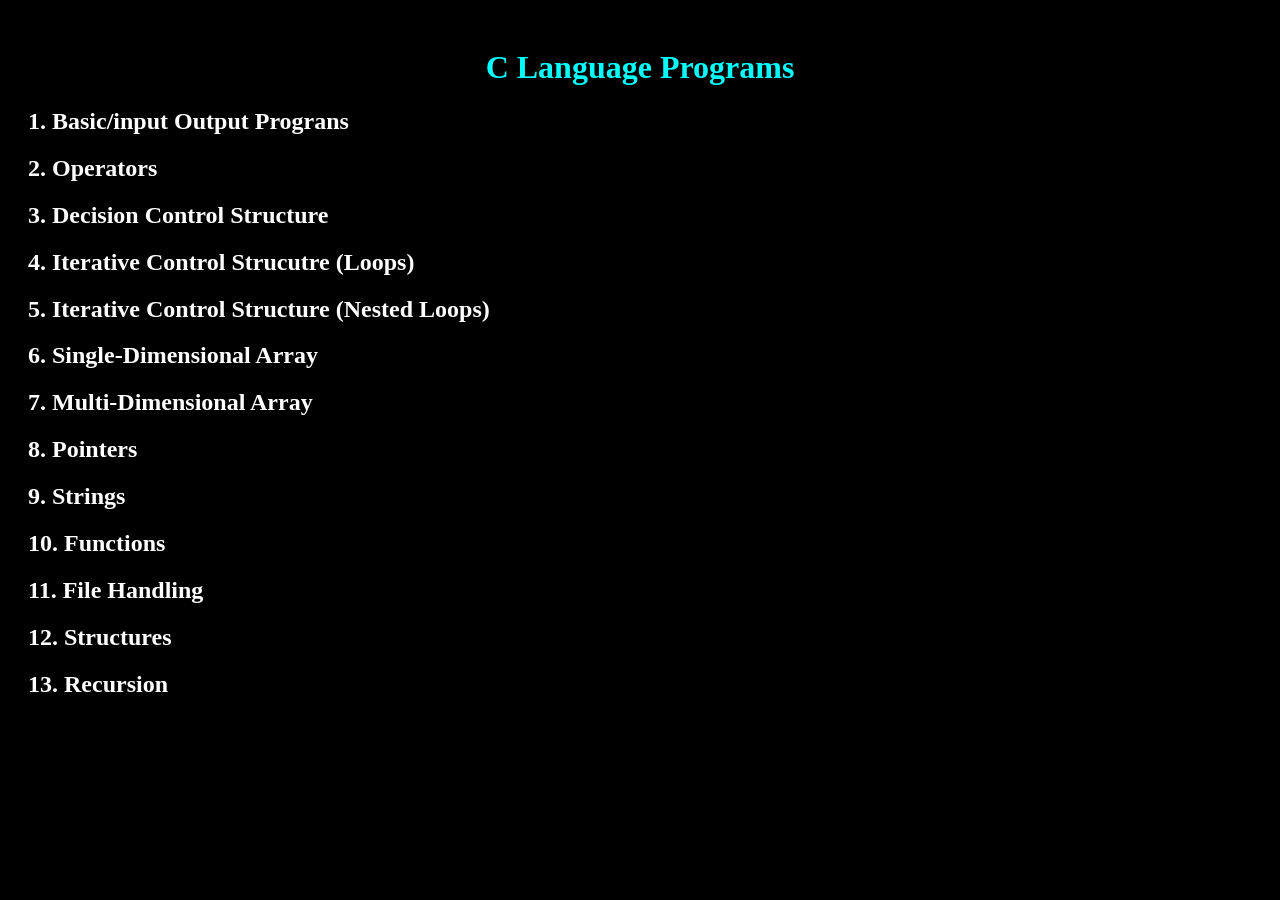
<file: index.html>
<!DOCTYPE html>
<html lang="en">
<head>
    <meta charset="UTF-8">
    <meta name="viewport" content="width=device-width, initial-scale=1.0">

    <title>C Coding</title>

    <link rel="stylesheet" href="style.css">
</head>

<body background-color="black">

    <h1 align="center">C Language Programs</h1>

<a href="questions/basicinputoutput.html">
    <h2>1. Basic/input Output Prograns</h2>
</a>
       
<a href="questions/operators.html">
        <h2>2. Operators</h2>
    </a>
<a href="questions/Decisioncontrolstructure.html">
        <h2>3. Decision Control Structure</h2>
</a>
<a href="questions/iterativecontrolstructure.html">
        <h2>4. Iterative Control Strucutre (Loops)</h2>
</a>
<a href="questions/nested.html">
        <h2>5. Iterative Control Structure (Nested Loops)</h2>
</a>
<a href="questions/singledimensionalarray.html">
        <h2>6. Single-Dimensional Array</h2>
</a>
<a href="questions/multidimensionalarray.html">
        <h2>7. Multi-Dimensional Array</h2>
</a>
<a href="questions/pointers.html">
        <h2>8. Pointers</h2>
</a>
<a href="questions/strings.html">
        <h2>9. Strings</h2>
        </a>
<a href="questions/functions.html">
        <h2>10. Functions</h2>
</a>  
<a href="questions/filehandling.html">
        <h2>11. File Handling</h2>
</a>
<a href="questions/structures.html">
        <h2>12. Structures</h2>
</a>
<a href="questions/recursion.html">
        <h2>13. Recursion</h2>
        </a>
</body>
</html>
</file>
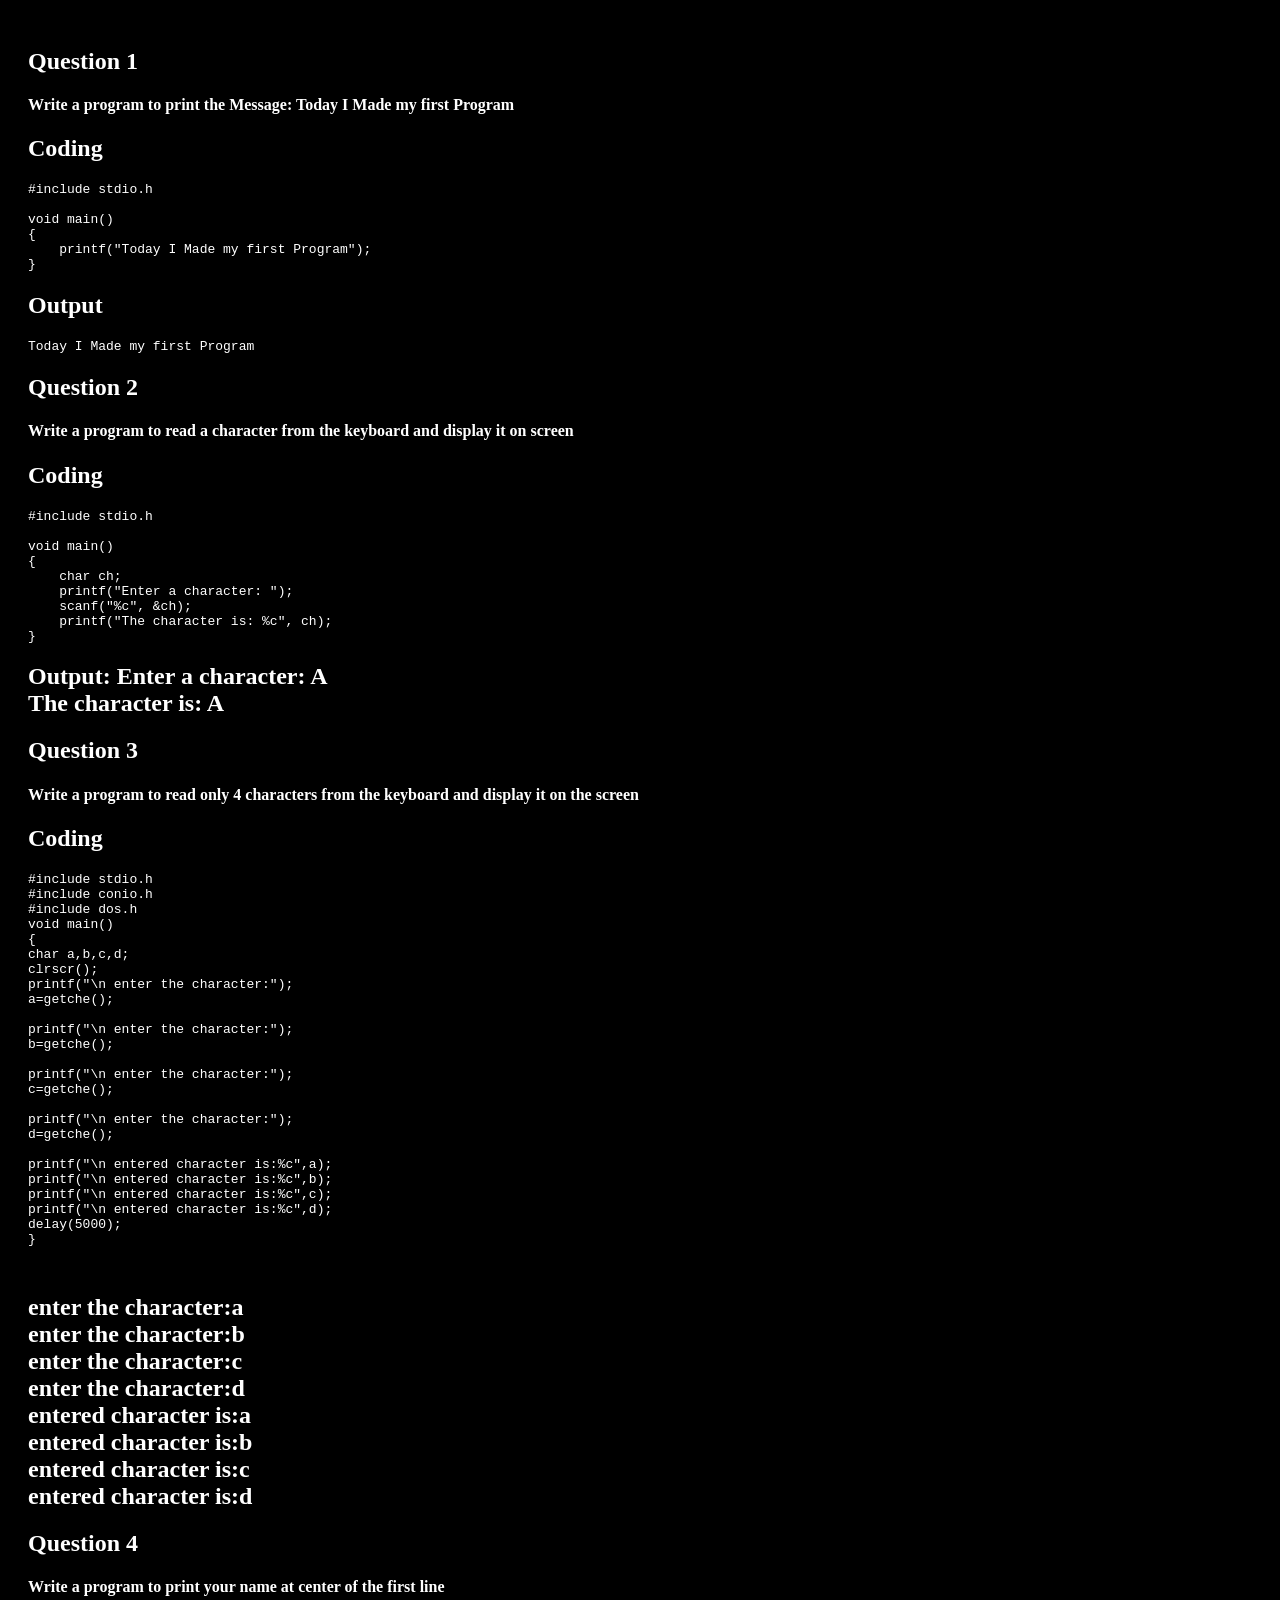
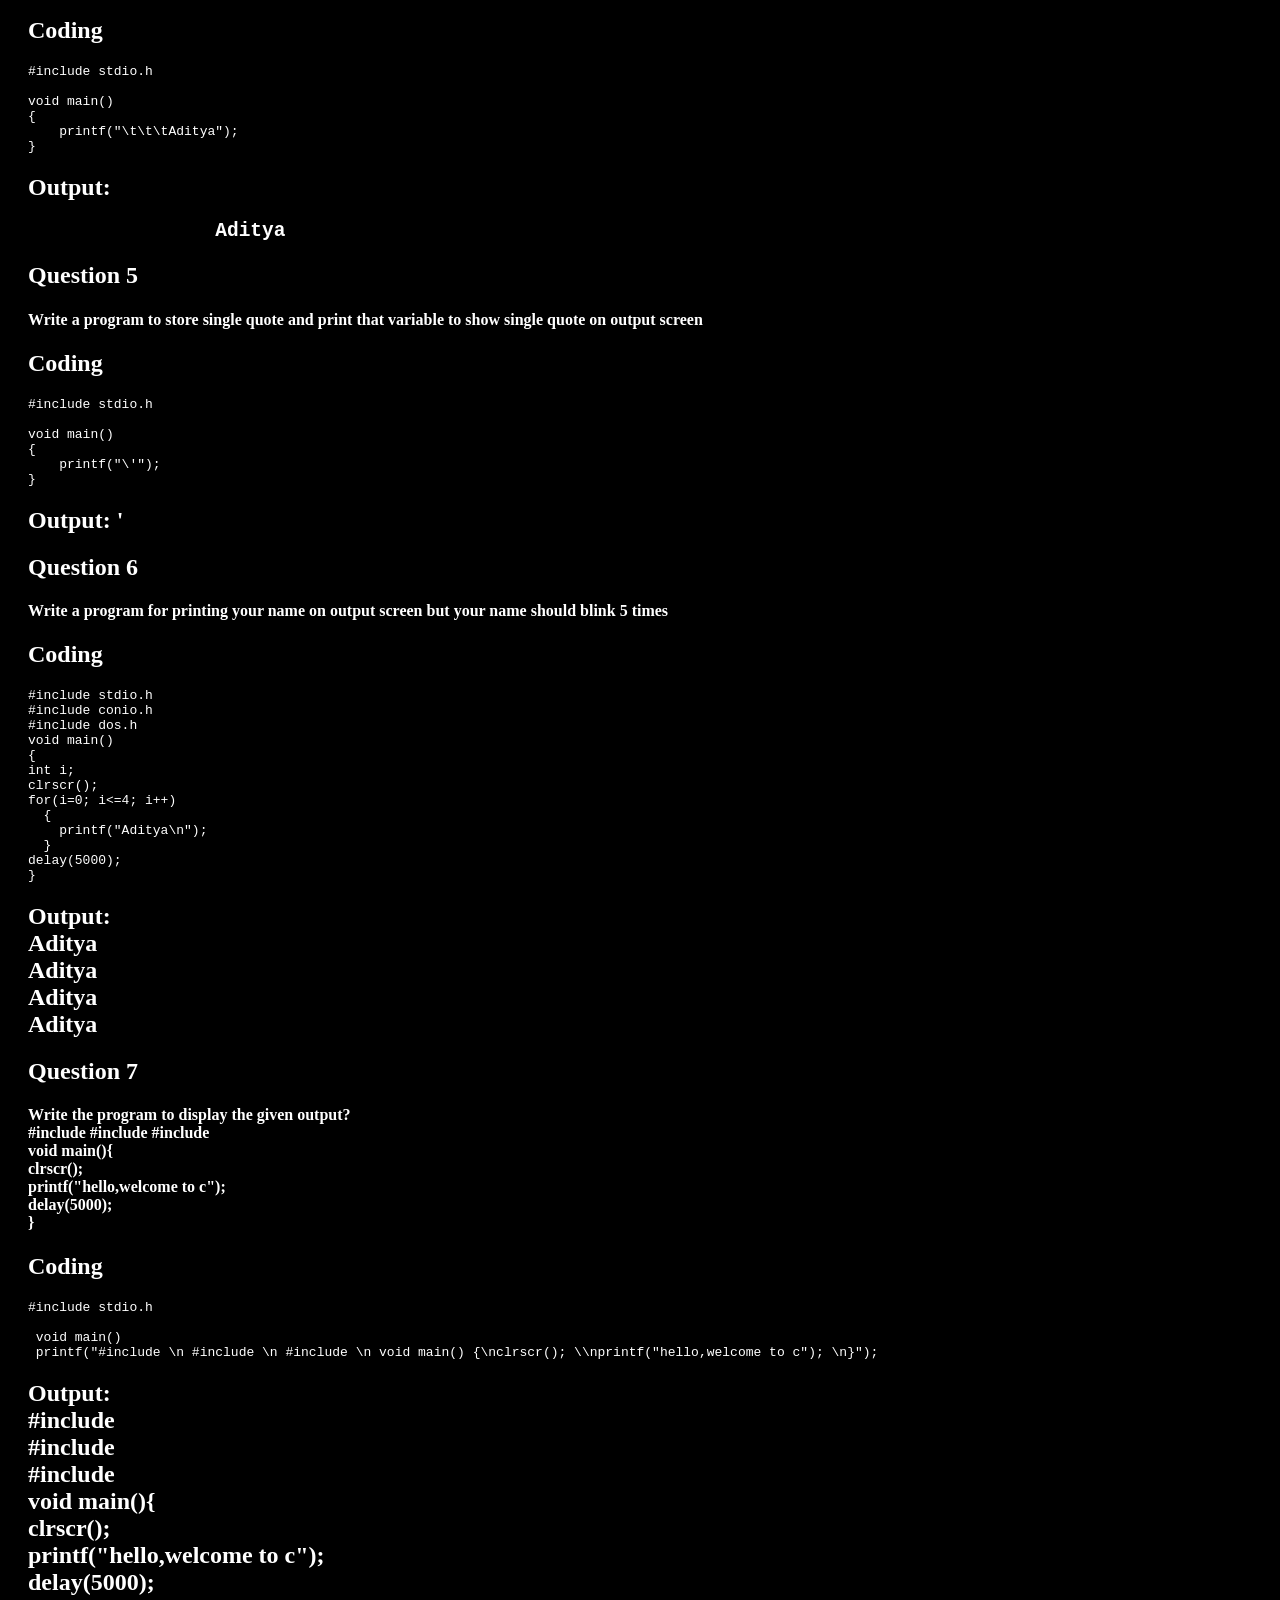
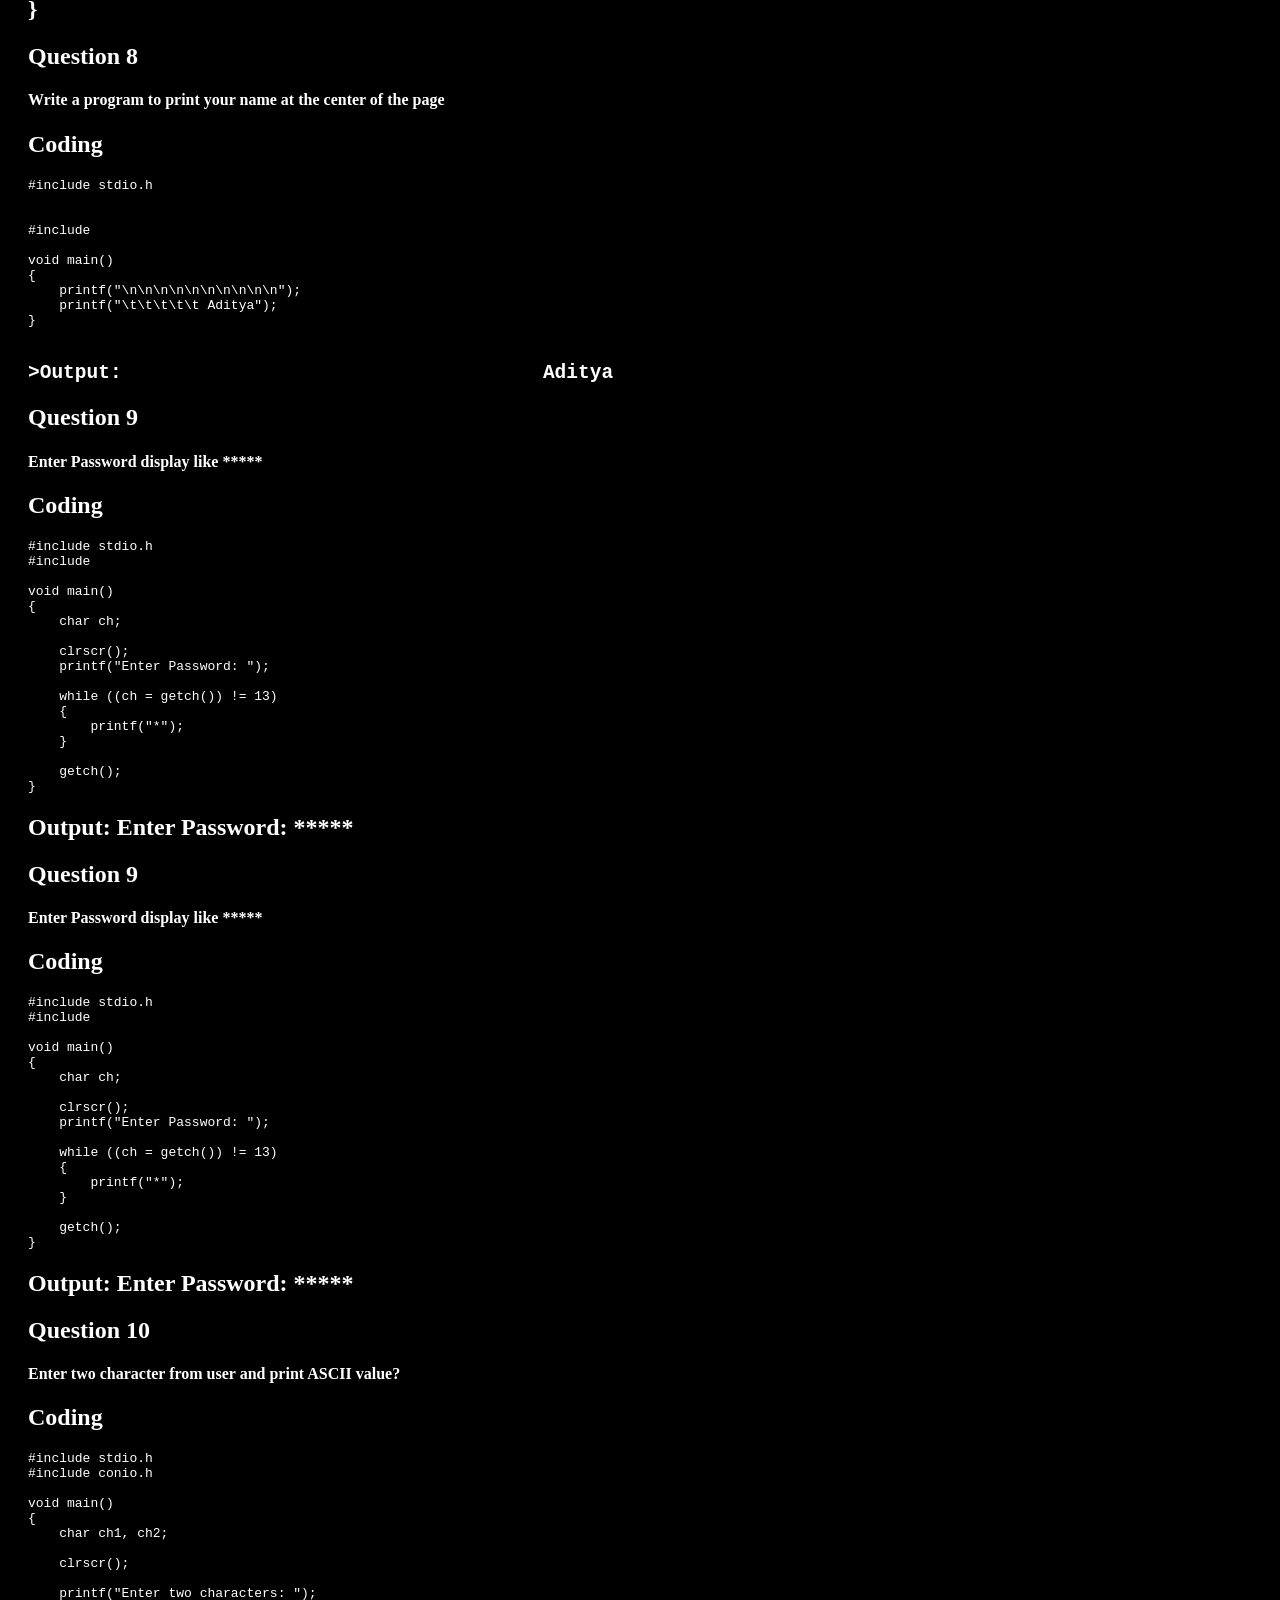
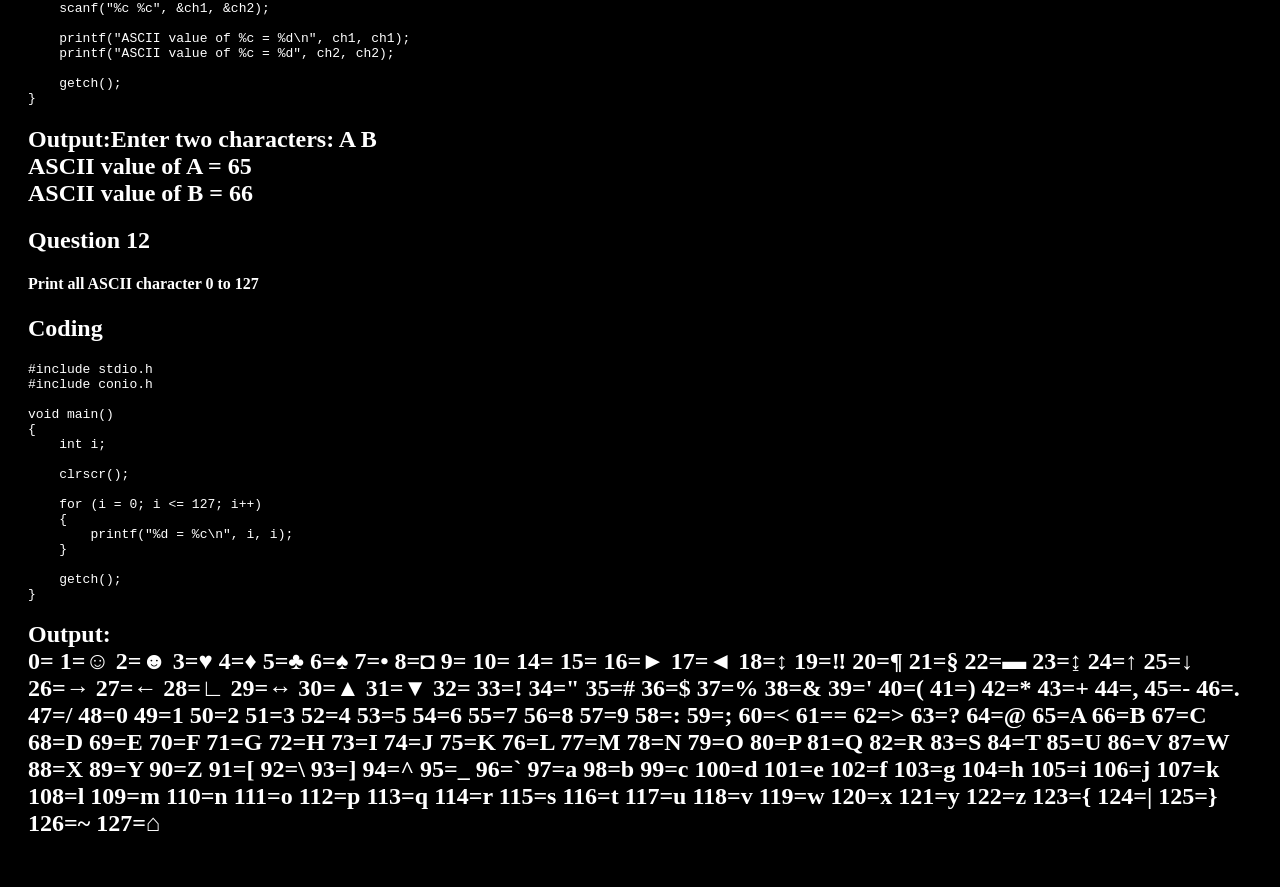
<file: questions/basicinputoutput.html>
<!DOCTYPE html>
<html lang="en">

<head>
    <meta charset="UTF-8">
    <meta name="viewport" content="width=device-width, initial-scale=1.0">

    <title>basic inputoutput in C </title>

    <link rel="stylesheet" href="../style.css">
</head>

<body>
 <h2>  Question 1</h2>
<h4>Write a program to print the Message: Today I Made my first Program </h4>
        
            <h2>Coding</h2>

<pre>#include stdio.h

void main()
{
    printf("Today I Made my first Program");
}
</pre>

 <h2>Output</h2>

<pre>Today I Made my first Program</pre>

        
        
            <h2> Question 2</h2>
<h4>Write a program to read a character from the keyboard and display it on screen</h4>
    <h2>Coding</h2>

<pre>#include stdio.h

void main()
{
    char ch;
    printf("Enter a character: ");
    scanf("%c", &ch);
    printf("The character is: %c", ch);
}
</pre>

        <h2>Output: Enter a character: A <br>      
                The character is: A
</h2>


<h2> Question 3</h2>
<h4>Write a program to read only 4 characters from the keyboard and display it on the screen</h4>
        
         <h2>Coding</h2>

<pre>#include stdio.h
#include conio.h
#include dos.h
void main()
{
char a,b,c,d;
clrscr();
printf("\n enter the character:");
a=getche();

printf("\n enter the character:");
b=getche();

printf("\n enter the character:");
c=getche();

printf("\n enter the character:");
d=getche();

printf("\n entered character is:%c",a);
printf("\n entered character is:%c",b);
printf("\n entered character is:%c",c);
printf("\n entered character is:%c",d);
delay(5000);
}
</pre>
<h2><br>
enter the character:a<br>
enter the character:b<br>
enter the character:c<br>
enter the character:d<br>
entered character is:a<br>
entered character is:b<br>
entered character is:c<br>
entered character is:d<br>
</h2>
     </h2> 

<h2> Question 4</h2>
    <h4>Write a program to print your name at center of the first line</h4>
        
         <h2>Coding</h2>

<pre>#include stdio.h

void main()
{
    printf("\t\t\tAditya");
}
</pre>

        <h2>Output: <pre>                Aditya</pre>
     
                
</h2> 
<h2> Question 5</h2>
<h4>Write a program to store single quote and print that variable to show single quote on output screen</h4>
        
         <h2>Coding</h2>

<pre>#include stdio.h

void main()
{
    printf("\'");
}
</pre>

        <h2>Output: ' </h2> 
<h2> Question 6</h2>
 <h4>Write a program for printing your name on output screen but your name should blink 5 times</h4>
        
         <h2>Coding</h2>

<pre>#include stdio.h
#include conio.h
#include dos.h
void main()
{
int i;
clrscr();
for(i=0; i<=4; i++)
  {
    printf("Aditya\n");
  }
delay(5000);
}
</pre>

        
        <h2>Output:<br>
             Aditya <br>
             Aditya <br>
             Aditya <br>
             Aditya <br>
</h2> 


<h2> Question 7</h2>
      <h4>Write the program to display the given output?<br>
                #include #include #include<br>
                 void main(){<br>
                 clrscr();<br>
                 printf("hello,welcome to c");<br>
                 delay(5000);<br>
                 }<br>
            </h4>
        
         
<h2>Coding</h2>

<pre>#include stdio.h

 void main()
 printf("#include \n #include \n #include \n void main() {\nclrscr(); \\nprintf("hello,welcome to c"); \n}");
</pre>

        
<h2>Output:<br> #include<br> #include<br> #include<br>
                 void main(){<br>
                    clrscr();<br>
                    printf("hello,welcome to c");<br>
                    delay(5000);<br>
                }</h2> 


    <h2> Question 8</h2>
<h4>Write a program to print your name at the center of the page</h4>
        
         <h2>Coding</h2>

<pre>#include stdio.h


#include <stdio.h>

void main()
{
    printf("\n\n\n\n\n\n\n\n\n\n");
    printf("\t\t\t\t\t Aditya");
}
 
</pre>

        <h2><pre>>Output:                                    Aditya </h2> </pre>

<h2> Question 9</h2>
<h4>Enter Password display like *****</h4>
        
         <h2>Coding</h2>

<pre>#include stdio.h
#include <conio.h>

void main()
{
    char ch;

    clrscr();
    printf("Enter Password: ");

    while ((ch = getch()) != 13)
    {
        printf("*");
    }

    getch();
}
</pre>

        
        <h2>Output: Enter Password: ***** </h2> 

<h2> Question 9</h2>
<h4> Enter Password display like *****</h4>
        
         

            <h2>Coding</h2>

<pre>#include stdio.h
#include <conio.h>

void main()
{
    char ch;

    clrscr();
    printf("Enter Password: ");

    while ((ch = getch()) != 13)
    {
        printf("*");
    }

    getch();
}
</pre>

        
     <h2>Output: Enter Password: ***** </h2> 
 <h2> Question 10</h2>
    <h4>Enter two character from user and print ASCII value?</h4>
        
          <h2>Coding</h2>

<pre>#include stdio.h
#include conio.h

void main()
{
    char ch1, ch2;

    clrscr();

    printf("Enter two characters: ");
    scanf("%c %c", &ch1, &ch2);

    printf("ASCII value of %c = %d\n", ch1, ch1);
    printf("ASCII value of %c = %d", ch2, ch2);

    getch();
}
</pre>

        
        

            <h2>Output:Enter two characters: A B <br>
ASCII value of A = 65<br>
ASCII value of B = 66 </h2> 


            <h2> Question 12</h2>
            <h4>Print all ASCII character 0 to 127</h4>
        
         

            <h2>Coding</h2>

<pre>#include stdio.h
#include conio.h

void main()
{
    int i;

    clrscr();

    for (i = 0; i <= 127; i++)
    {
        printf("%d = %c\n", i, i);
    }

    getch();
}
</pre>

        
        

            <h2>Output:
                <br>
                0= 1=☺ 2=☻ 3=♥ 4=♦ 5=♣ 6=♠ 7=• 8=◘ 9=
10=
14= 15= 16=► 17=◄ 18=↕ 19=‼ 20=¶ 21=§ 22=▬ 23=↨ 24=↑ 25=↓ 26=→ 27=← 28=∟ 29=↔ 30=▲ 31=▼ 32= 33=!
34=" 35=# 36=$ 37=% 38=& 39=' 40=( 41=) 42=* 43=+ 44=, 45=- 46=. 47=/ 48=0 49=1 50=2 51=3 52=4 53=5
54=6 55=7 56=8 57=9 58=: 59=; 60=< 61== 62=> 63=? 64=@ 65=A 66=B 67=C 68=D 69=E 70=F 71=G 72=H 73=I
74=J 75=K 76=L 77=M 78=N 79=O 80=P 81=Q 82=R 83=S 84=T 85=U 86=V 87=W 88=X 89=Y 90=Z 91=[ 92=\ 93=]
94=^ 95=_ 96=` 97=a 98=b 99=c 100=d 101=e 102=f 103=g 104=h 105=i 106=j 107=k 108=l 109=m 110=n
111=o 112=p 113=q 114=r 115=s 116=t 117=u 118=v 119=w 120=x 121=y 122=z 123={ 124=| 125=} 126=~ 127=⌂
            </h2> 


</body>

</html>
</file>
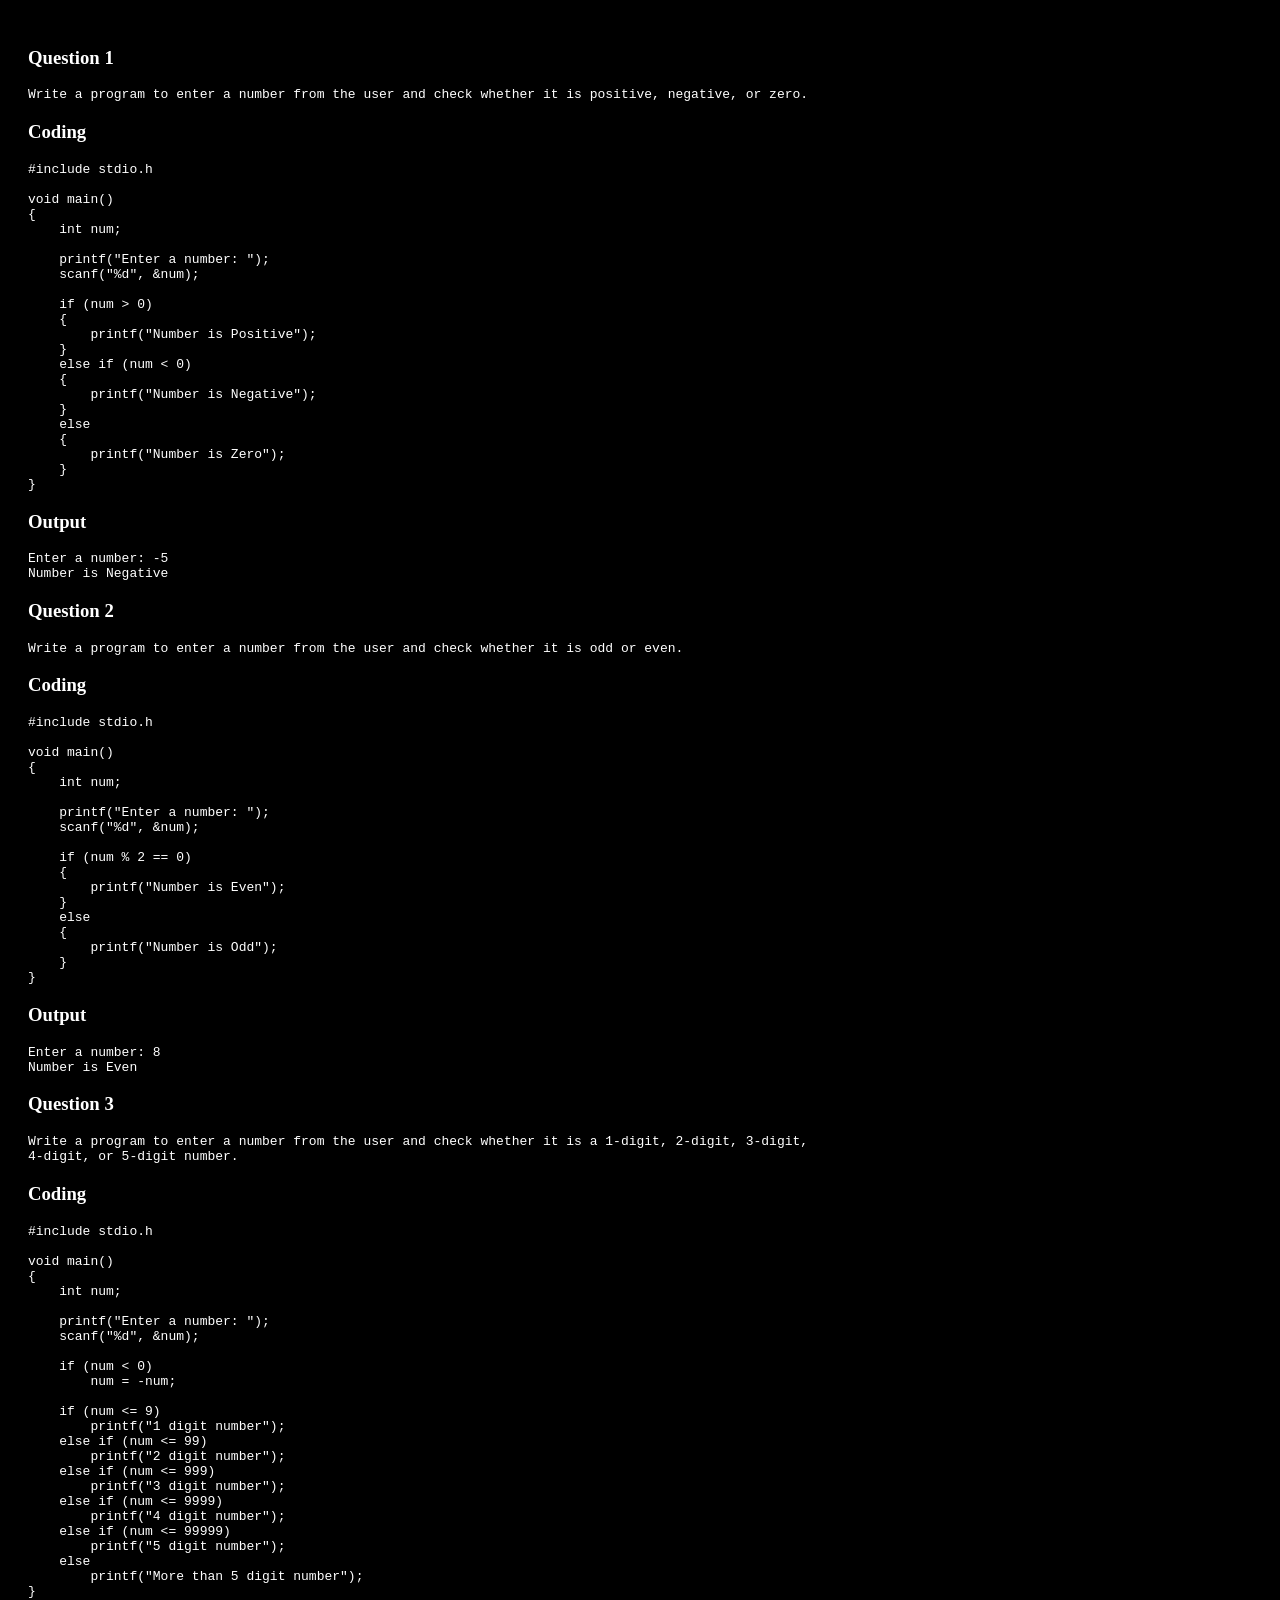
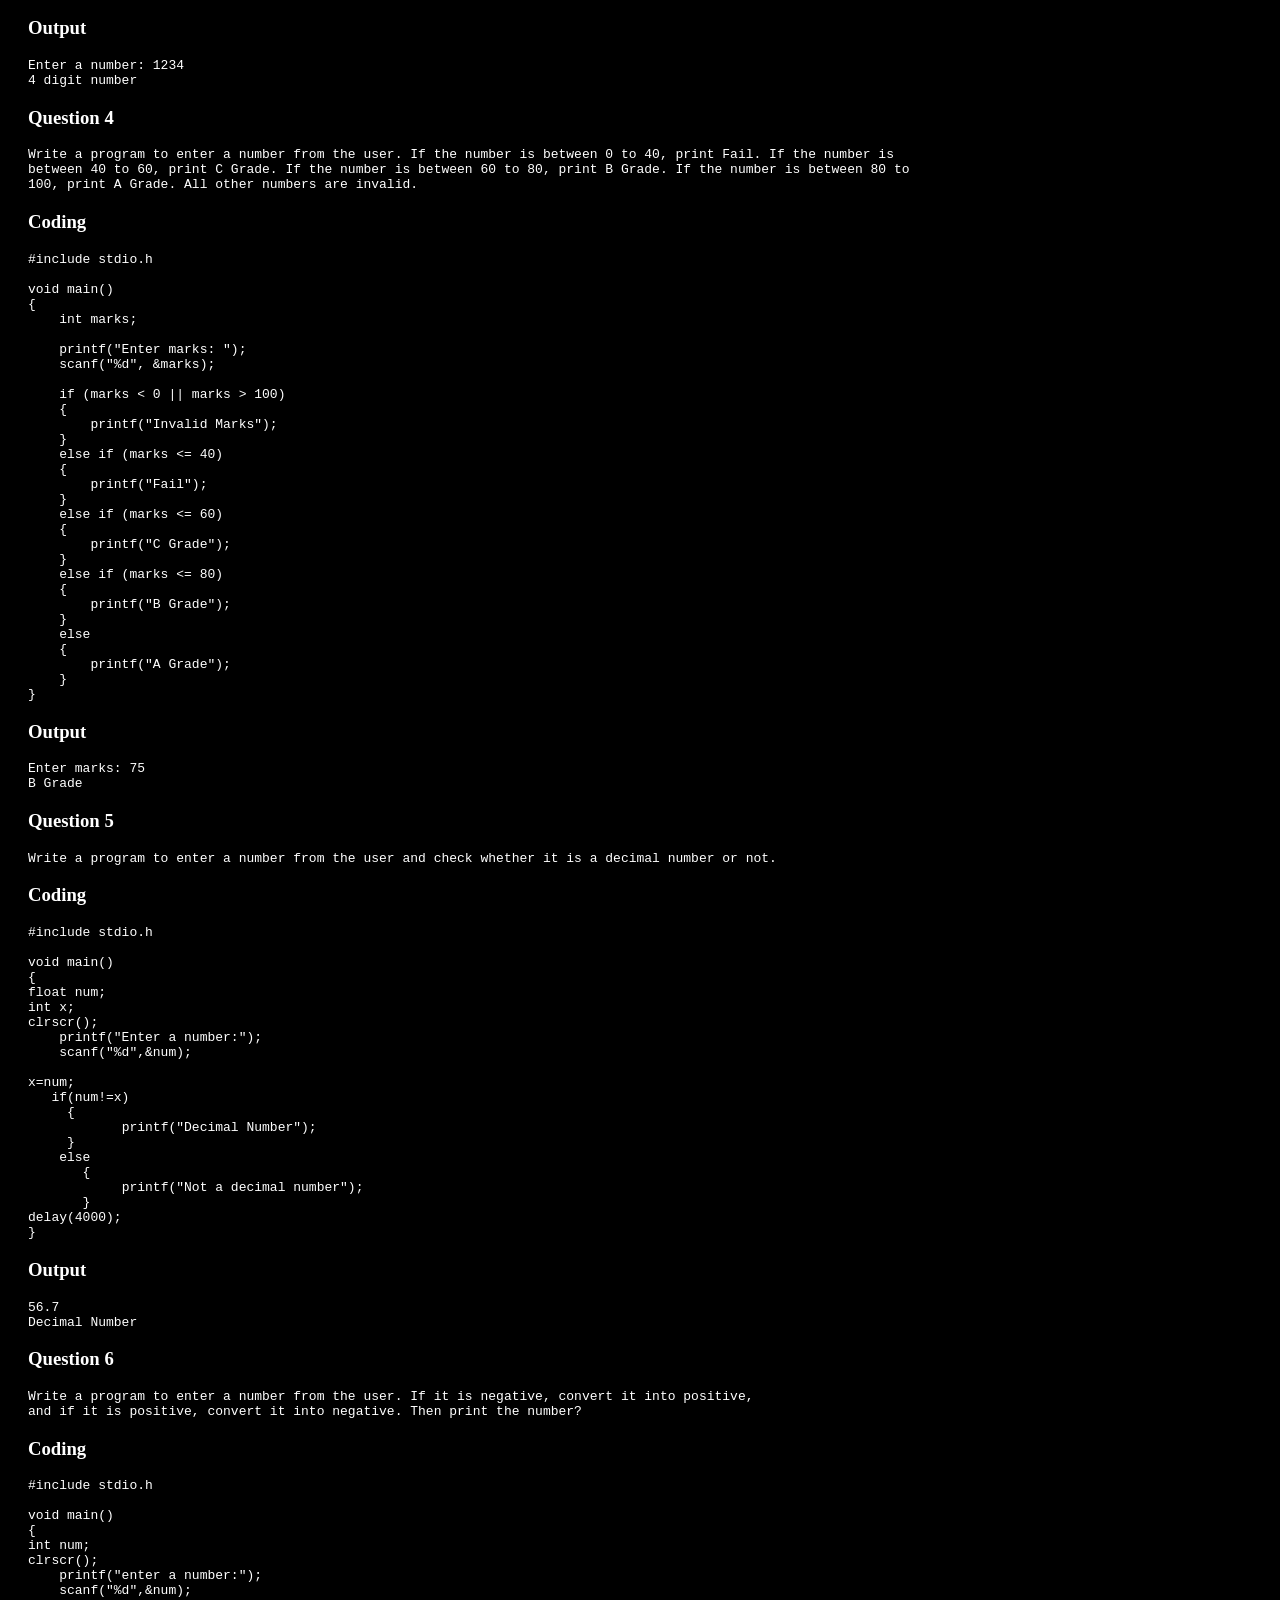
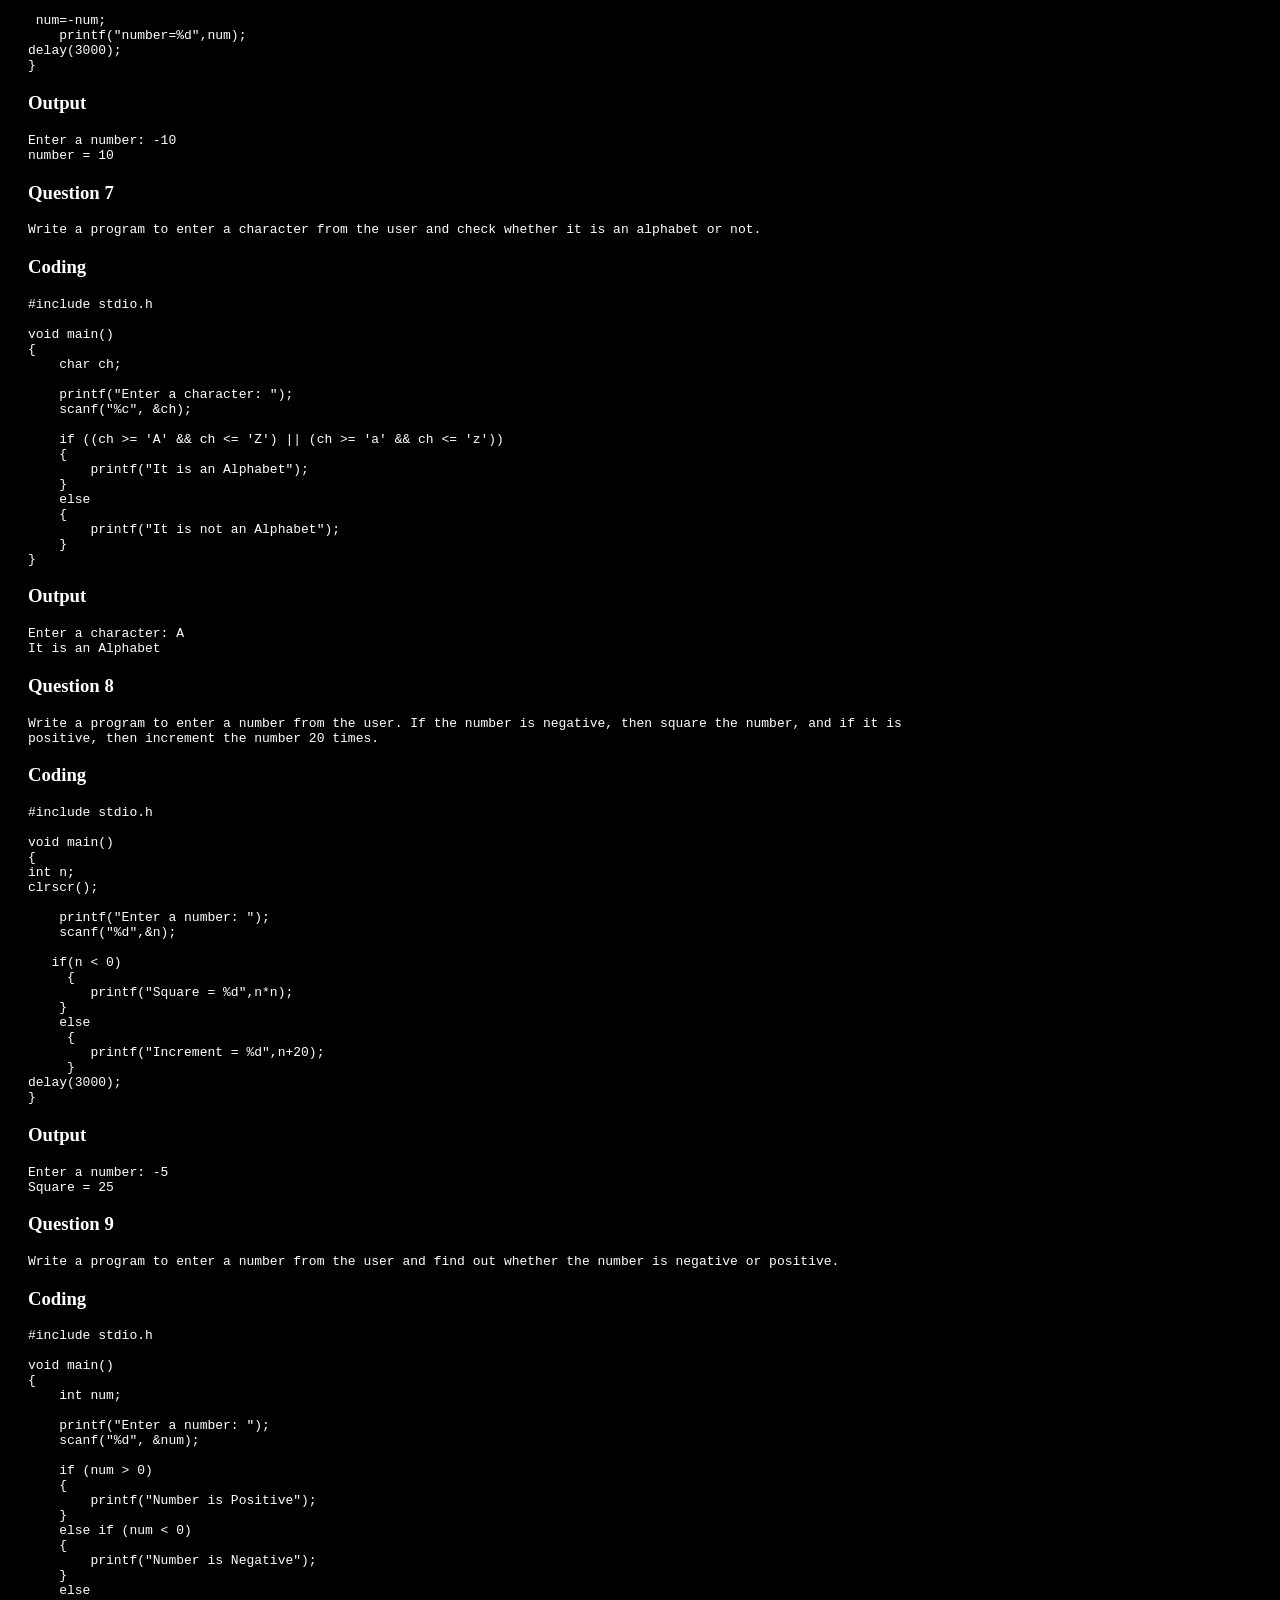
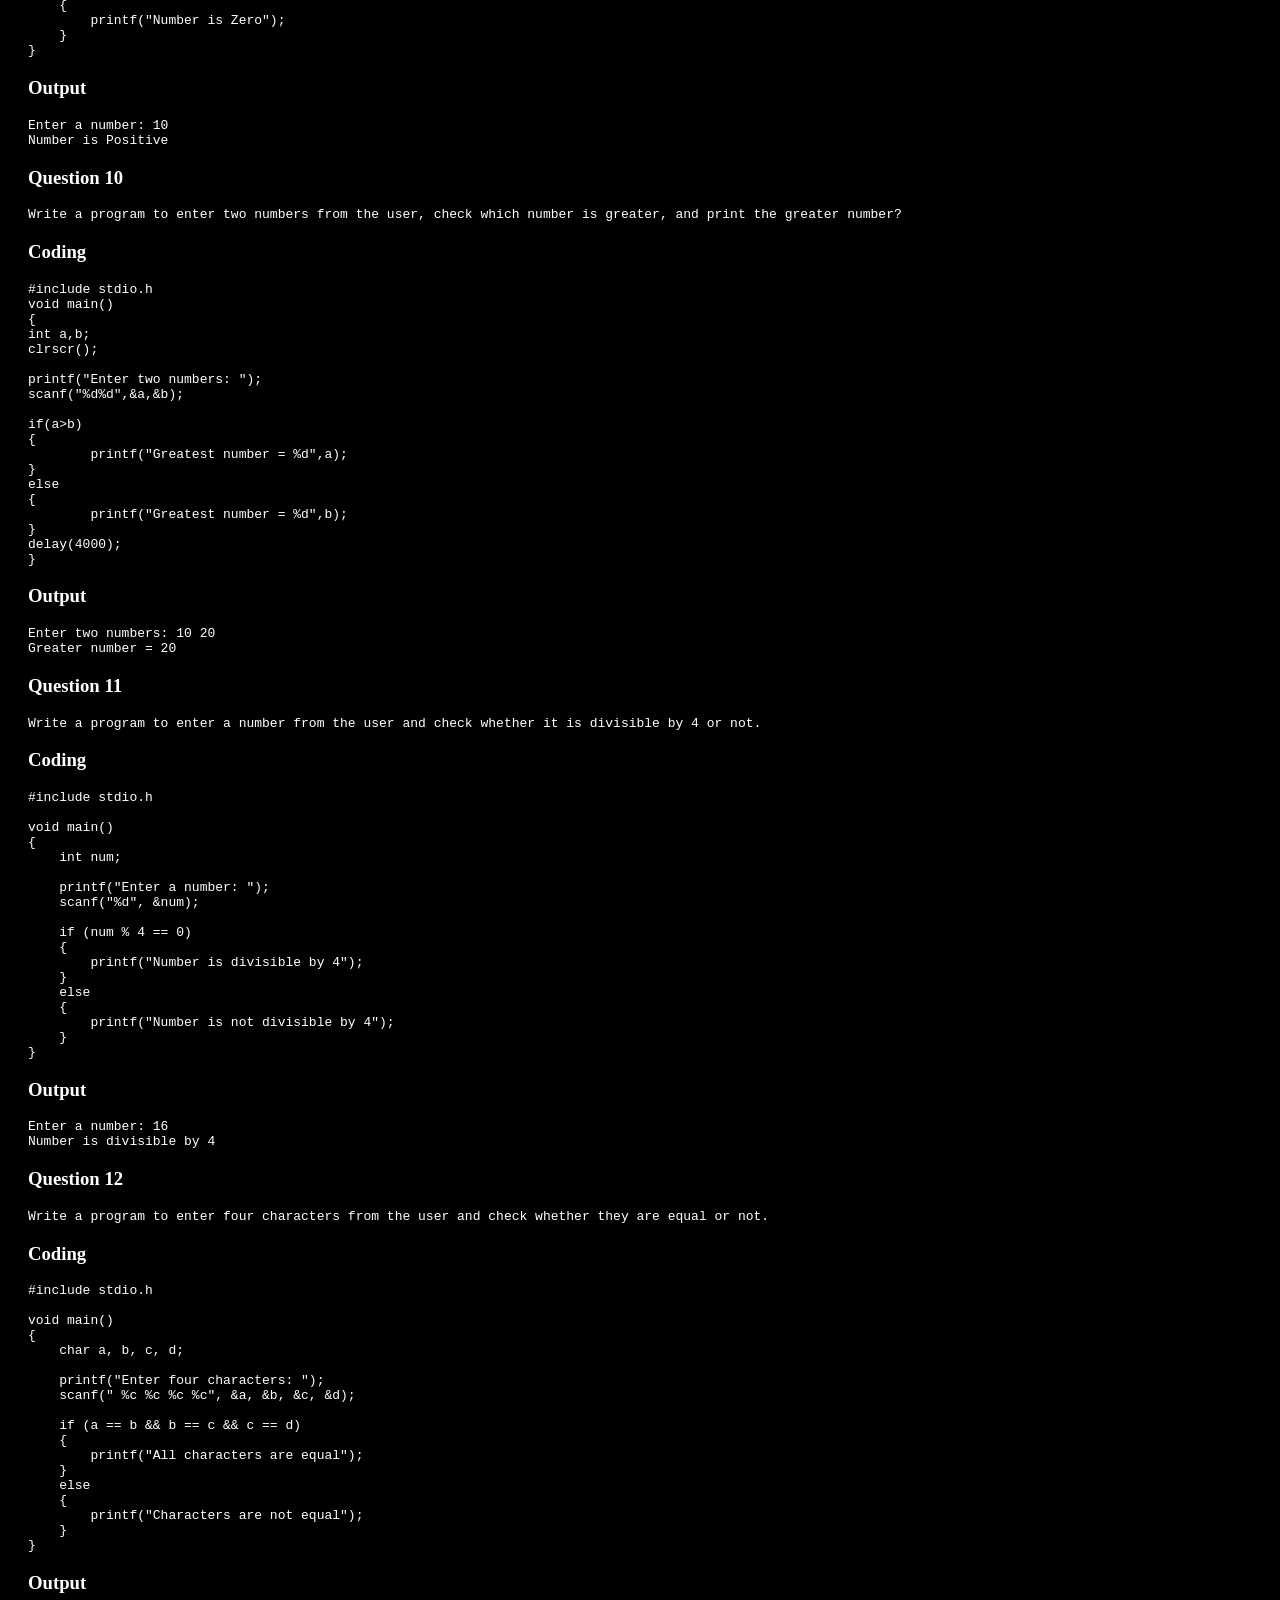
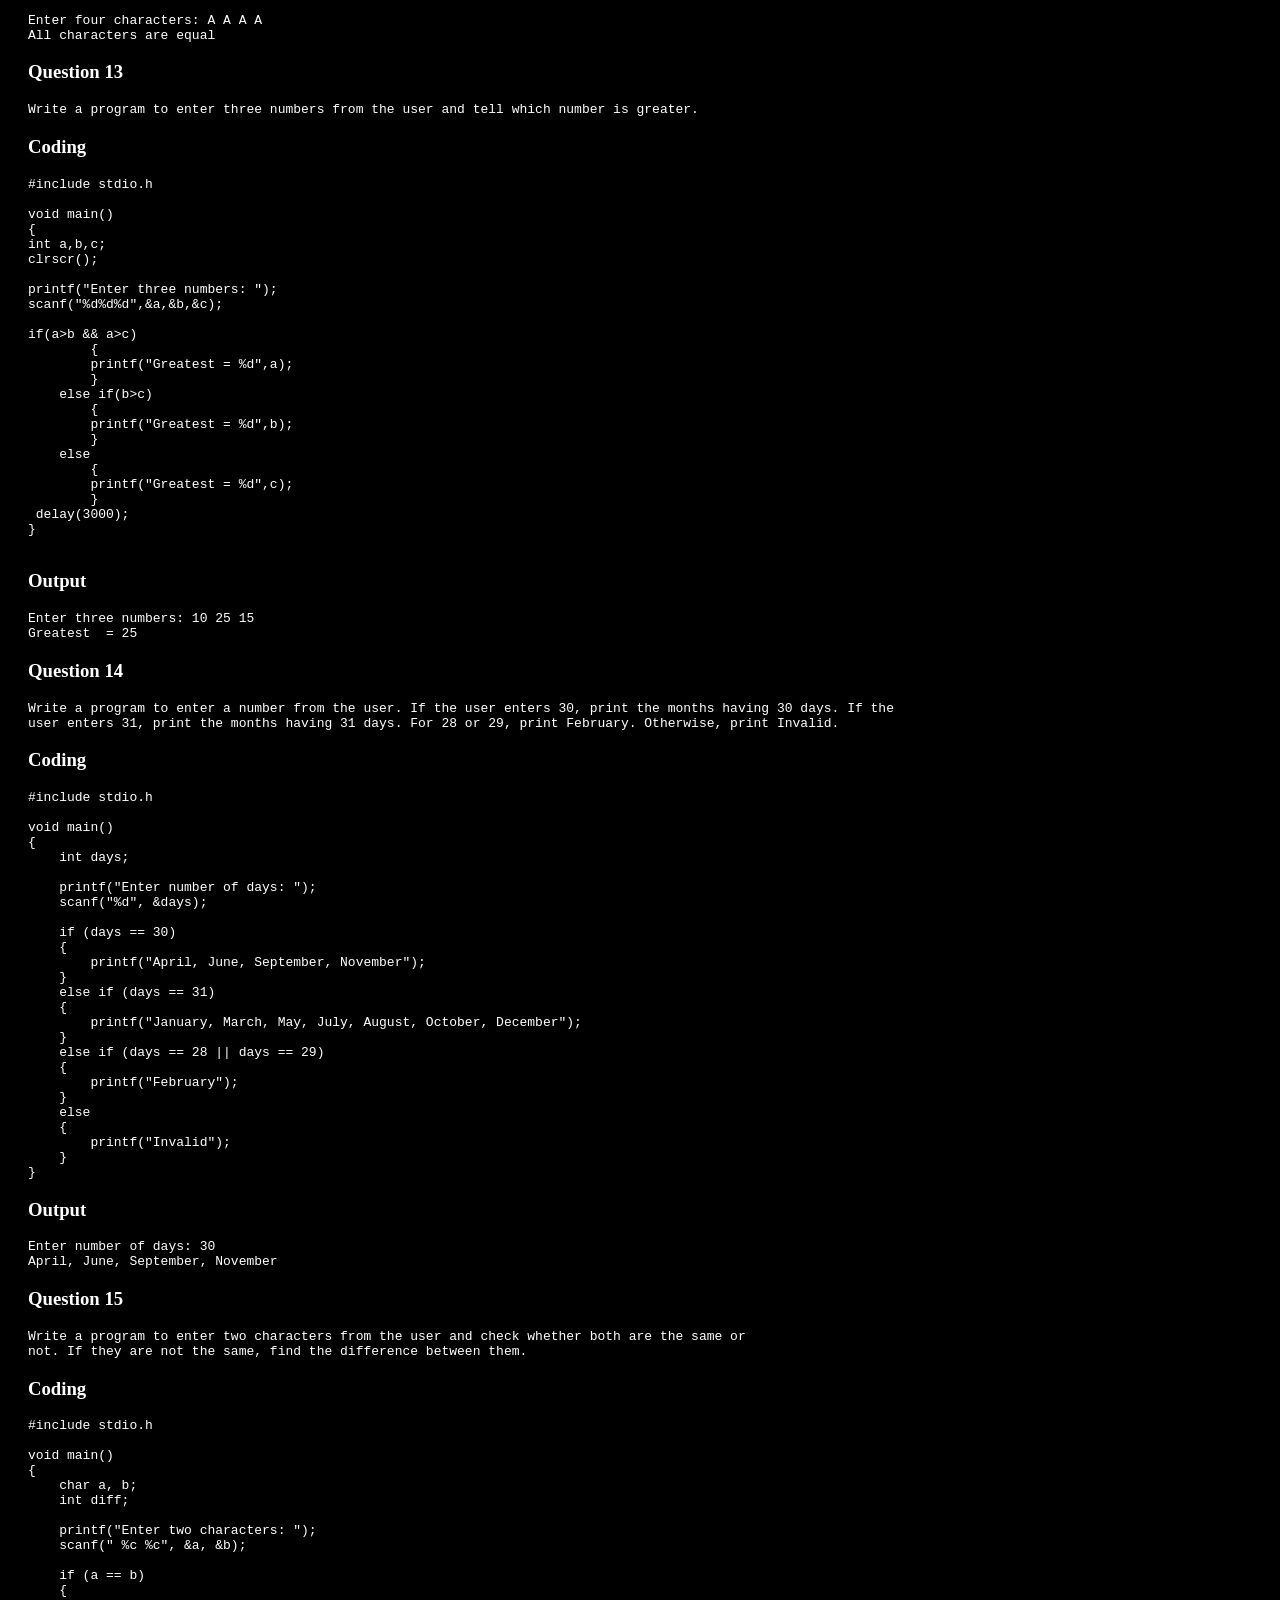
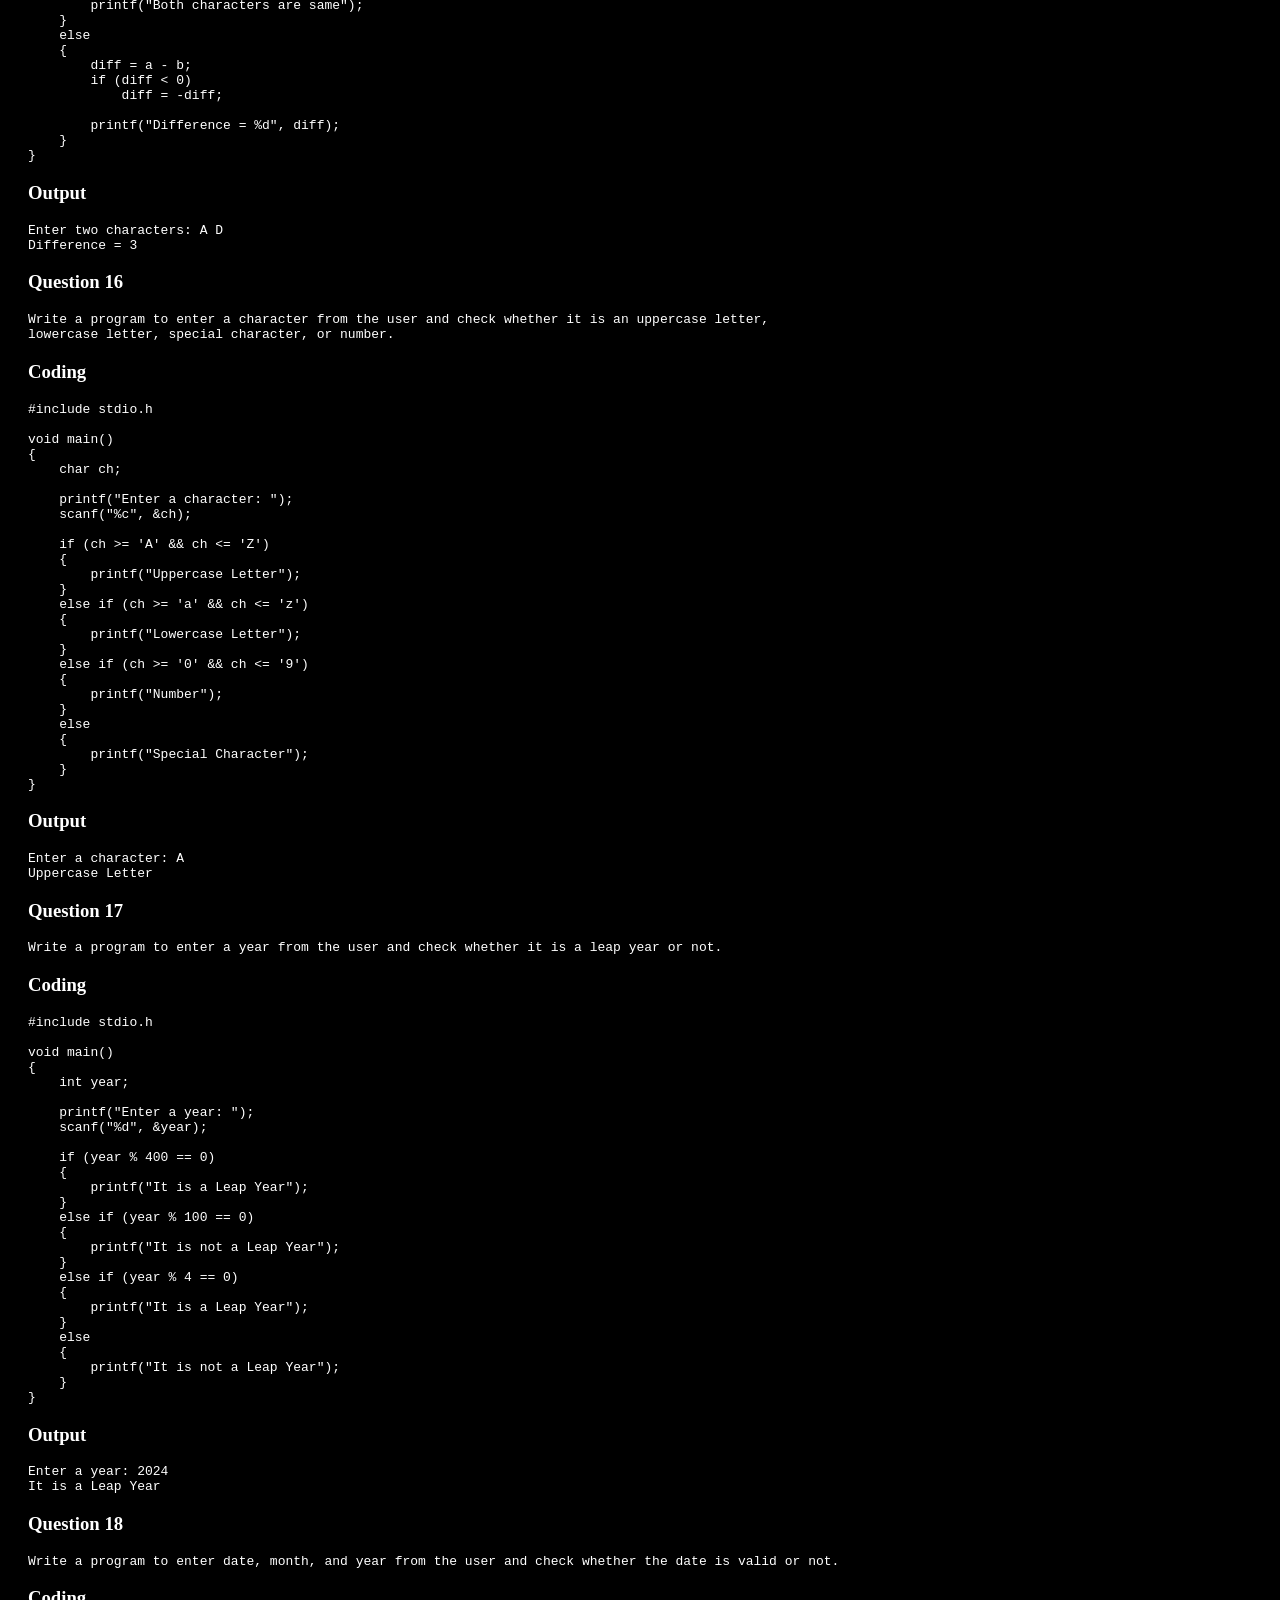
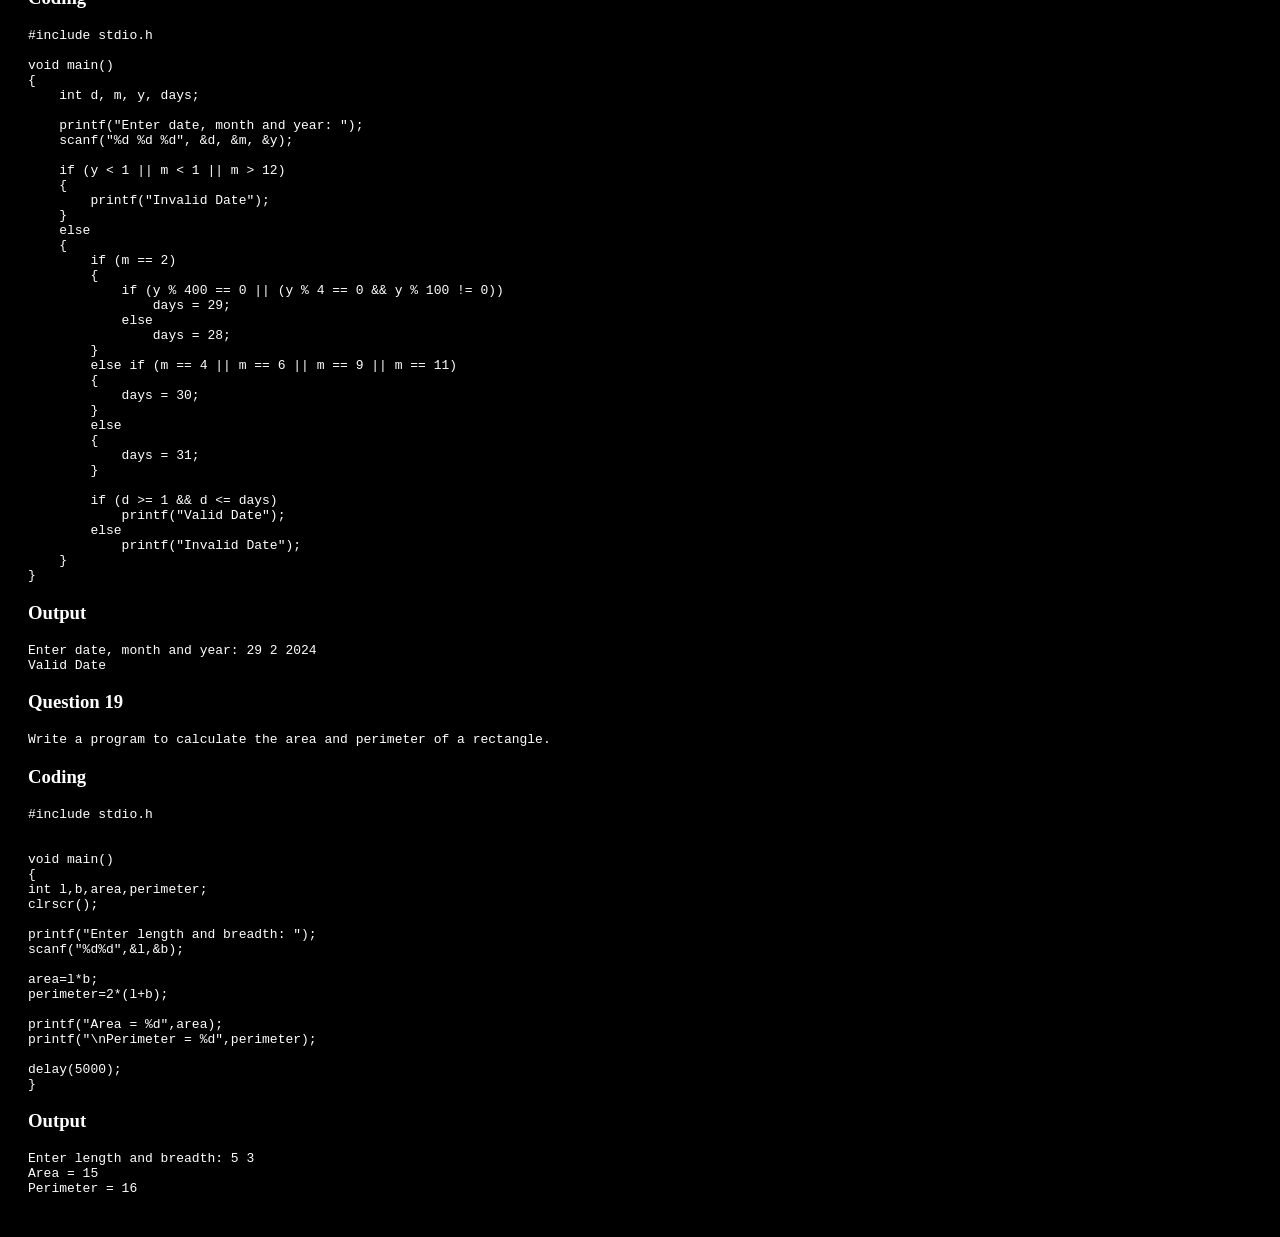
<file: questions/Decisioncontrolstructure.html>
<!DOCTYPE html>
<html lang="en">
<head>
    <meta charset="UTF-8">
    <meta name="viewport" content="width=device-width, initial-scale=1.0">
    <title>Decision Control Structure</title>
    <link rel="stylesheet" href="../style.css">
</head>
<body>

    <h3>Question 1</h3>
    <pre>Write a program to enter a number from the user and check whether it is positive, negative, or zero.</pre>

    <h3>Coding</h3>

<pre>#include stdio.h

void main()
{
    int num;

    printf("Enter a number: ");
    scanf("%d", &num);

    if (num > 0)
    {
        printf("Number is Positive");
    }
    else if (num < 0)
    {
        printf("Number is Negative");
    }
    else
    {
        printf("Number is Zero");
    }
}
</pre>


    <h3>Output</h3>
    <pre>Enter a number: -5
Number is Negative</pre>
 

    <h3>Question 2</h3>
    <pre>Write a program to enter a number from the user and check whether it is odd or even.</pre>


    <h3>Coding</h3>

<pre>#include stdio.h

void main()
{
    int num;

    printf("Enter a number: ");
    scanf("%d", &num);

    if (num % 2 == 0)
    {
        printf("Number is Even");
    }
    else
    {
        printf("Number is Odd");
    }
}
</pre>




    <h3>Output</h3>
    <pre>Enter a number: 8
Number is Even</pre>



    <h3>Question 3</h3>
    <pre>Write a program to enter a number from the user and check whether it is a 1-digit, 2-digit, 3-digit, 
4-digit, or 5-digit number.</pre>




    <h3>Coding</h3>

<pre>#include stdio.h

void main()
{
    int num;

    printf("Enter a number: ");
    scanf("%d", &num);

    if (num < 0)
        num = -num;

    if (num <= 9)
        printf("1 digit number");
    else if (num <= 99)
        printf("2 digit number");
    else if (num <= 999)
        printf("3 digit number");
    else if (num <= 9999)
        printf("4 digit number");
    else if (num <= 99999)
        printf("5 digit number");
    else
        printf("More than 5 digit number");
}
</pre>

     <h3>Output</h3>
    <pre>Enter a number: 1234
4 digit number</pre>



    <h3>Question 4</h3>
    <pre>Write a program to enter a number from the user. If the number is between 0 to 40, print Fail. If the number is
between 40 to 60, print C Grade. If the number is between 60 to 80, print B Grade. If the number is between 80 to
100, print A Grade. All other numbers are invalid.</pre>




    <h3>Coding</h3>

<pre>#include stdio.h

void main()
{
    int marks;

    printf("Enter marks: ");
    scanf("%d", &marks);

    if (marks < 0 || marks > 100)
    {
        printf("Invalid Marks");
    }
    else if (marks <= 40)
    {
        printf("Fail");
    }
    else if (marks <= 60)
    {
        printf("C Grade");
    }
    else if (marks <= 80)
    {
        printf("B Grade");
    }
    else
    {
        printf("A Grade");
    }
}
</pre>


<h3>Output</h3>
    <pre>Enter marks: 75
B Grade</pre>
  
<h3>Question 5</h3>
    <pre>Write a program to enter a number from the user and check whether it is a decimal number or not.</pre>




    <h3>Coding</h3>

<pre>#include stdio.h

void main()
{
float num;
int x;
clrscr();
    printf("Enter a number:");
    scanf("%d",&num);

x=num;
   if(num!=x)
     {
	    printf("Decimal Number");
     }
    else
       {
	    printf("Not a decimal number");
       }
delay(4000);
}
</pre>

 <h3>Output</h3>
    <pre>56.7
Decimal Number</pre>
  
<h3>Question 6</h3>
    <pre>Write a program to enter a number from the user. If it is negative, convert it into positive,
and if it is positive, convert it into negative. Then print the number?</pre>



    <h3>Coding</h3>

<pre>#include stdio.h

void main()
{
int num;
clrscr();
    printf("enter a number:");
    scanf("%d",&num);

 num=-num;
    printf("number=%d",num);
delay(3000);
}
</pre>

<h3>Output</h3>
    <pre>Enter a number: -10
number = 10</pre>



    <h3>Question 7</h3>
    <pre>Write a program to enter a character from the user and check whether it is an alphabet or not.</pre>




    <h3>Coding</h3>

<pre>#include stdio.h

void main()
{
    char ch;

    printf("Enter a character: ");
    scanf("%c", &ch);

    if ((ch >= 'A' && ch <= 'Z') || (ch >= 'a' && ch <= 'z'))
    {
        printf("It is an Alphabet");
    }
    else
    {
        printf("It is not an Alphabet");
    }
}
</pre>

<h3>Output</h3>
    <pre>Enter a character: A
It is an Alphabet</pre>



    <h3>Question 8</h3>
    <pre>Write a program to enter a number from the user. If the number is negative, then square the number, and if it is
positive, then increment the number 20 times.</pre>

<h3>Coding</h3>

<pre>#include stdio.h

void main()
{
int n;
clrscr();

    printf("Enter a number: ");
    scanf("%d",&n);

   if(n < 0)
     {
        printf("Square = %d",n*n);
    }
    else
     {
        printf("Increment = %d",n+20);
     }
delay(3000);
}
</pre>

<h3>Output</h3>
    <pre>Enter a number: -5
Square = 25</pre>



    <h3>Question 9</h3>
    <pre>Write a program to enter a number from the user and find out whether the number is negative or positive.</pre>

 <h3>Coding</h3>

<pre>#include stdio.h

void main()
{
    int num;

    printf("Enter a number: ");
    scanf("%d", &num);

    if (num > 0)
    {
        printf("Number is Positive");
    }
    else if (num < 0)
    {
        printf("Number is Negative");
    }
    else
    {
        printf("Number is Zero");
    }
}
</pre>





    <h3>Output</h3>
    <pre>Enter a number: 10
Number is Positive</pre>



    <h3>Question 10</h3>
    <pre>Write a program to enter two numbers from the user, check which number is greater, and print the greater number?</pre>




    <h3>Coding</h3>

<pre>#include stdio.h
void main()
{
int a,b;
clrscr();

printf("Enter two numbers: ");
scanf("%d%d",&a,&b);

if(a>b)
{
        printf("Greatest number = %d",a);
}
else
{
        printf("Greatest number = %d",b);
}
delay(4000);
}
</pre>
<h3>Output</h3>
    <pre>Enter two numbers: 10 20
Greater number = 20</pre>



    <h3>Question 11</h3>
    <pre>Write a program to enter a number from the user and check whether it is divisible by 4 or not.</pre>
<h3>Coding</h3>

<pre>#include stdio.h

void main()
{
    int num;

    printf("Enter a number: ");
    scanf("%d", &num);

    if (num % 4 == 0)
    {
        printf("Number is divisible by 4");
    }
    else
    {
        printf("Number is not divisible by 4");
    }
}
</pre>

<h3>Output</h3>
    <pre>Enter a number: 16
Number is divisible by 4</pre>



    <h3>Question 12</h3>
    <pre>Write a program to enter four characters from the user and check whether they are equal or not.</pre>



    <h3>Coding</h3>

<pre>#include stdio.h

void main()
{
    char a, b, c, d;

    printf("Enter four characters: ");
    scanf(" %c %c %c %c", &a, &b, &c, &d);

    if (a == b && b == c && c == d)
    {
        printf("All characters are equal");
    }
    else
    {
        printf("Characters are not equal");
    }
}
</pre>





    <h3>Output</h3>
    <pre>Enter four characters: A A A A
All characters are equal</pre>



    <h3>Question 13</h3>
    <pre>Write a program to enter three numbers from the user and tell which number is greater.</pre>
<h3>Coding</h3>
<pre>#include stdio.h

void main()
{
int a,b,c;
clrscr();

printf("Enter three numbers: ");
scanf("%d%d%d",&a,&b,&c);

if(a>b && a>c)
	{
        printf("Greatest = %d",a);
	}
    else if(b>c)
	{
        printf("Greatest = %d",b);
	}
    else
	{
        printf("Greatest = %d",c);
	}
 delay(3000);
}

</pre>

<h3>Output</h3>
    <pre>Enter three numbers: 10 25 15
Greatest  = 25</pre>



    <h3>Question 14</h3>
    <pre>Write a program to enter a number from the user. If the user enters 30, print the months having 30 days. If the
user enters 31, print the months having 31 days. For 28 or 29, print February. Otherwise, print Invalid.</pre>




    <h3>Coding</h3>

<pre>#include stdio.h

void main()
{
    int days;

    printf("Enter number of days: ");
    scanf("%d", &days);

    if (days == 30)
    {
        printf("April, June, September, November");
    }
    else if (days == 31)
    {
        printf("January, March, May, July, August, October, December");
    }
    else if (days == 28 || days == 29)
    {
        printf("February");
    }
    else
    {
        printf("Invalid");
    }
}
</pre>





    <h3>Output</h3>
    <pre>Enter number of days: 30
April, June, September, November</pre>



    <h3>Question 15</h3>
    <pre>Write a program to enter two characters from the user and check whether both are the same or 
not. If they are not the same, find the difference between them.</pre>



    <h3>Coding</h3>

<pre>#include stdio.h

void main()
{
    char a, b;
    int diff;

    printf("Enter two characters: ");
    scanf(" %c %c", &a, &b);

    if (a == b)
    {
        printf("Both characters are same");
    }
    else
    {
        diff = a - b;
        if (diff < 0)
            diff = -diff;

        printf("Difference = %d", diff);
    }
}
</pre>

<h3>Output</h3>
    <pre>Enter two characters: A D
Difference = 3</pre>



    <h3>Question 16</h3>
    <pre>Write a program to enter a character from the user and check whether it is an uppercase letter,
lowercase letter, special character, or number.</pre>

<h3>Coding</h3>

<pre>#include stdio.h

void main()
{
    char ch;

    printf("Enter a character: ");
    scanf("%c", &ch);

    if (ch >= 'A' && ch <= 'Z')
    {
        printf("Uppercase Letter");
    }
    else if (ch >= 'a' && ch <= 'z')
    {
        printf("Lowercase Letter");
    }
    else if (ch >= '0' && ch <= '9')
    {
        printf("Number");
    }
    else
    {
        printf("Special Character");
    }
}
</pre>

 <h3>Output</h3>
    <pre>Enter a character: A
Uppercase Letter</pre>



    <h3>Question 17</h3>
    <pre>Write a program to enter a year from the user and check whether it is a leap year or not.</pre>




    <h3>Coding</h3>

<pre>#include stdio.h

void main()
{
    int year;

    printf("Enter a year: ");
    scanf("%d", &year);

    if (year % 400 == 0)
    {
        printf("It is a Leap Year");
    }
    else if (year % 100 == 0)
    {
        printf("It is not a Leap Year");
    }
    else if (year % 4 == 0)
    {
        printf("It is a Leap Year");
    }
    else
    {
        printf("It is not a Leap Year");
    }
}
</pre>

<h3>Output</h3>
    <pre>Enter a year: 2024
It is a Leap Year</pre>



    <h3>Question 18</h3>
    <pre>Write a program to enter date, month, and year from the user and check whether the date is valid or not.</pre>




    <h3>Coding</h3>

<pre>#include stdio.h

void main()
{
    int d, m, y, days;

    printf("Enter date, month and year: ");
    scanf("%d %d %d", &d, &m, &y);

    if (y < 1 || m < 1 || m > 12)
    {
        printf("Invalid Date");
    }
    else
    {
        if (m == 2)
        {
            if (y % 400 == 0 || (y % 4 == 0 && y % 100 != 0))
                days = 29;
            else
                days = 28;
        }
        else if (m == 4 || m == 6 || m == 9 || m == 11)
        {
            days = 30;
        }
        else
        {
            days = 31;
        }

        if (d >= 1 && d <= days)
            printf("Valid Date");
        else
            printf("Invalid Date");
    }
}
</pre>





    <h3>Output</h3>
    <pre>Enter date, month and year: 29 2 2024
Valid Date</pre>



    <h3>Question 19</h3>
    <pre>Write a program to calculate the area and perimeter of a rectangle.</pre>




    <h3>Coding</h3>

<pre>#include stdio.h


void main()
{
int l,b,area,perimeter;
clrscr();

printf("Enter length and breadth: ");
scanf("%d%d",&l,&b);

area=l*b;
perimeter=2*(l+b);

printf("Area = %d",area);
printf("\nPerimeter = %d",perimeter);

delay(5000);
}
</pre>

 <h3>Output</h3>
    <pre>Enter length and breadth: 5 3
Area = 15
Perimeter = 16</pre>


</body>
</html>
</file>
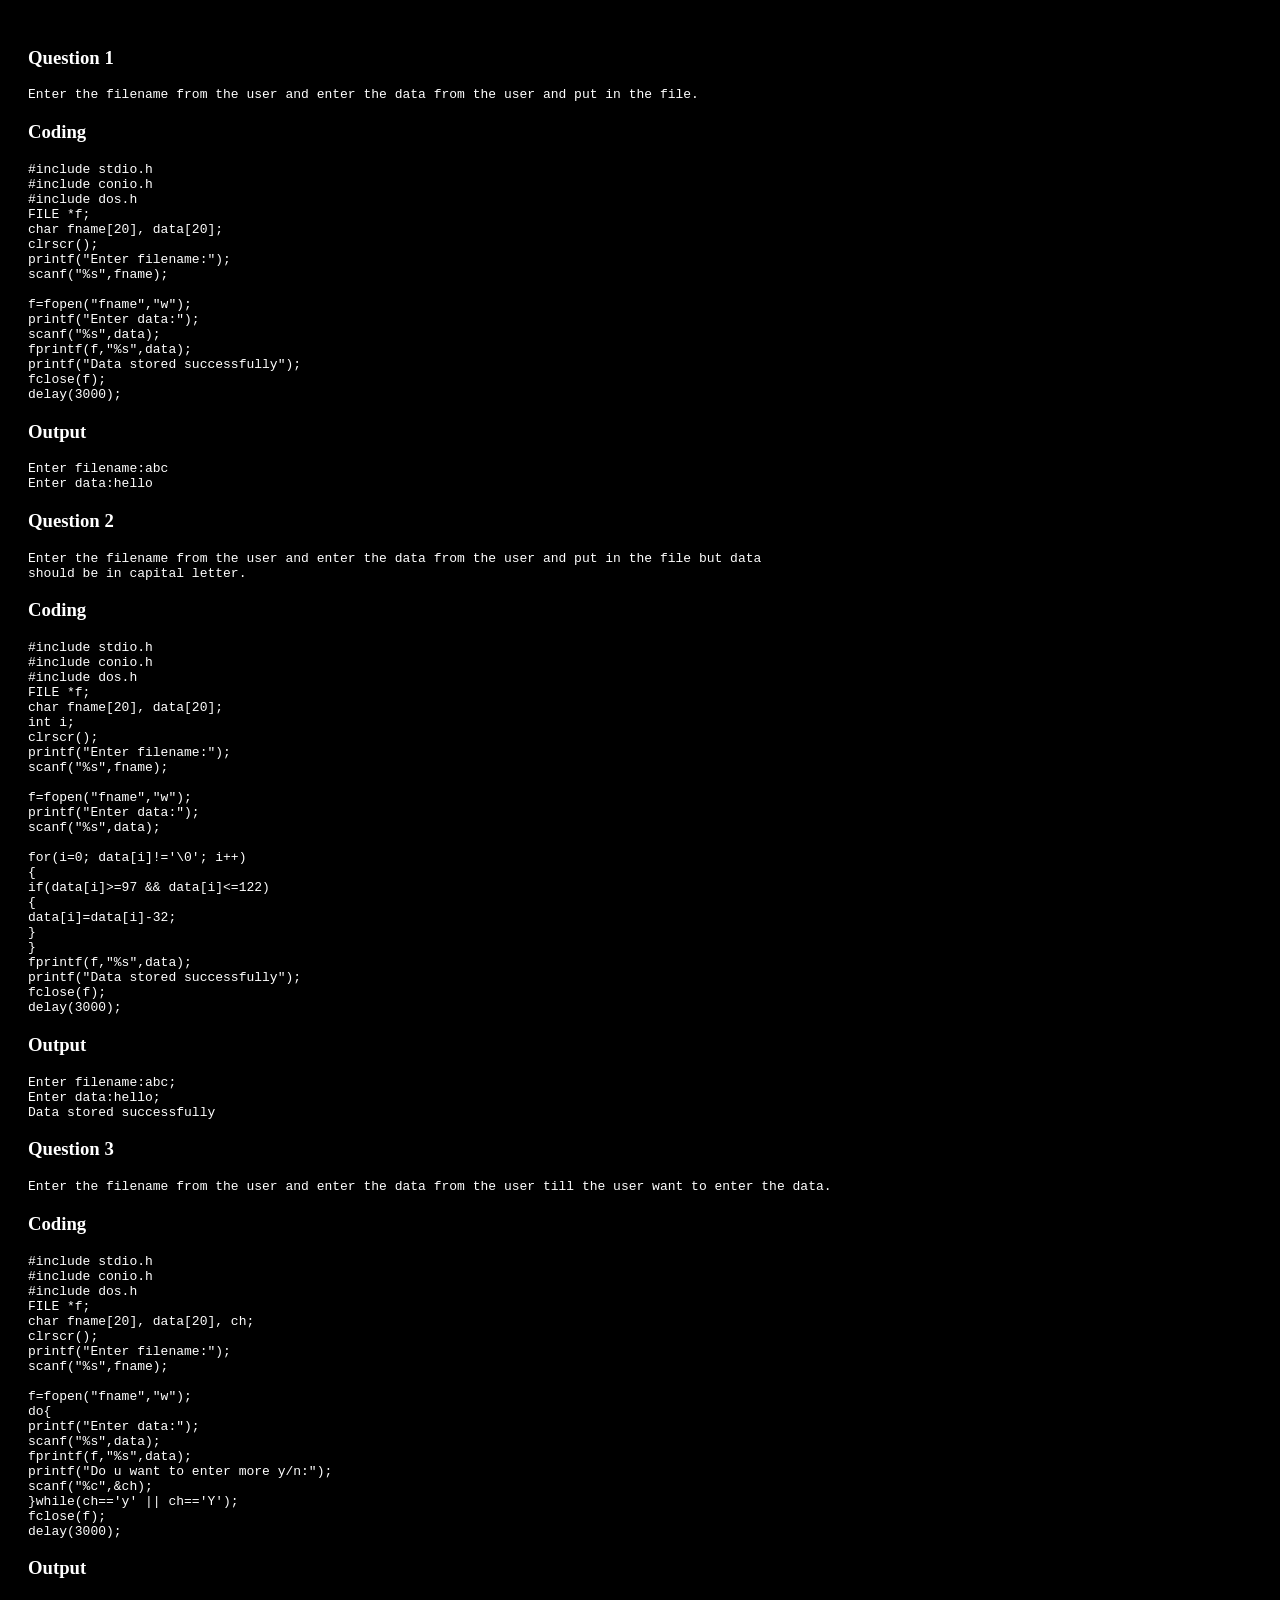
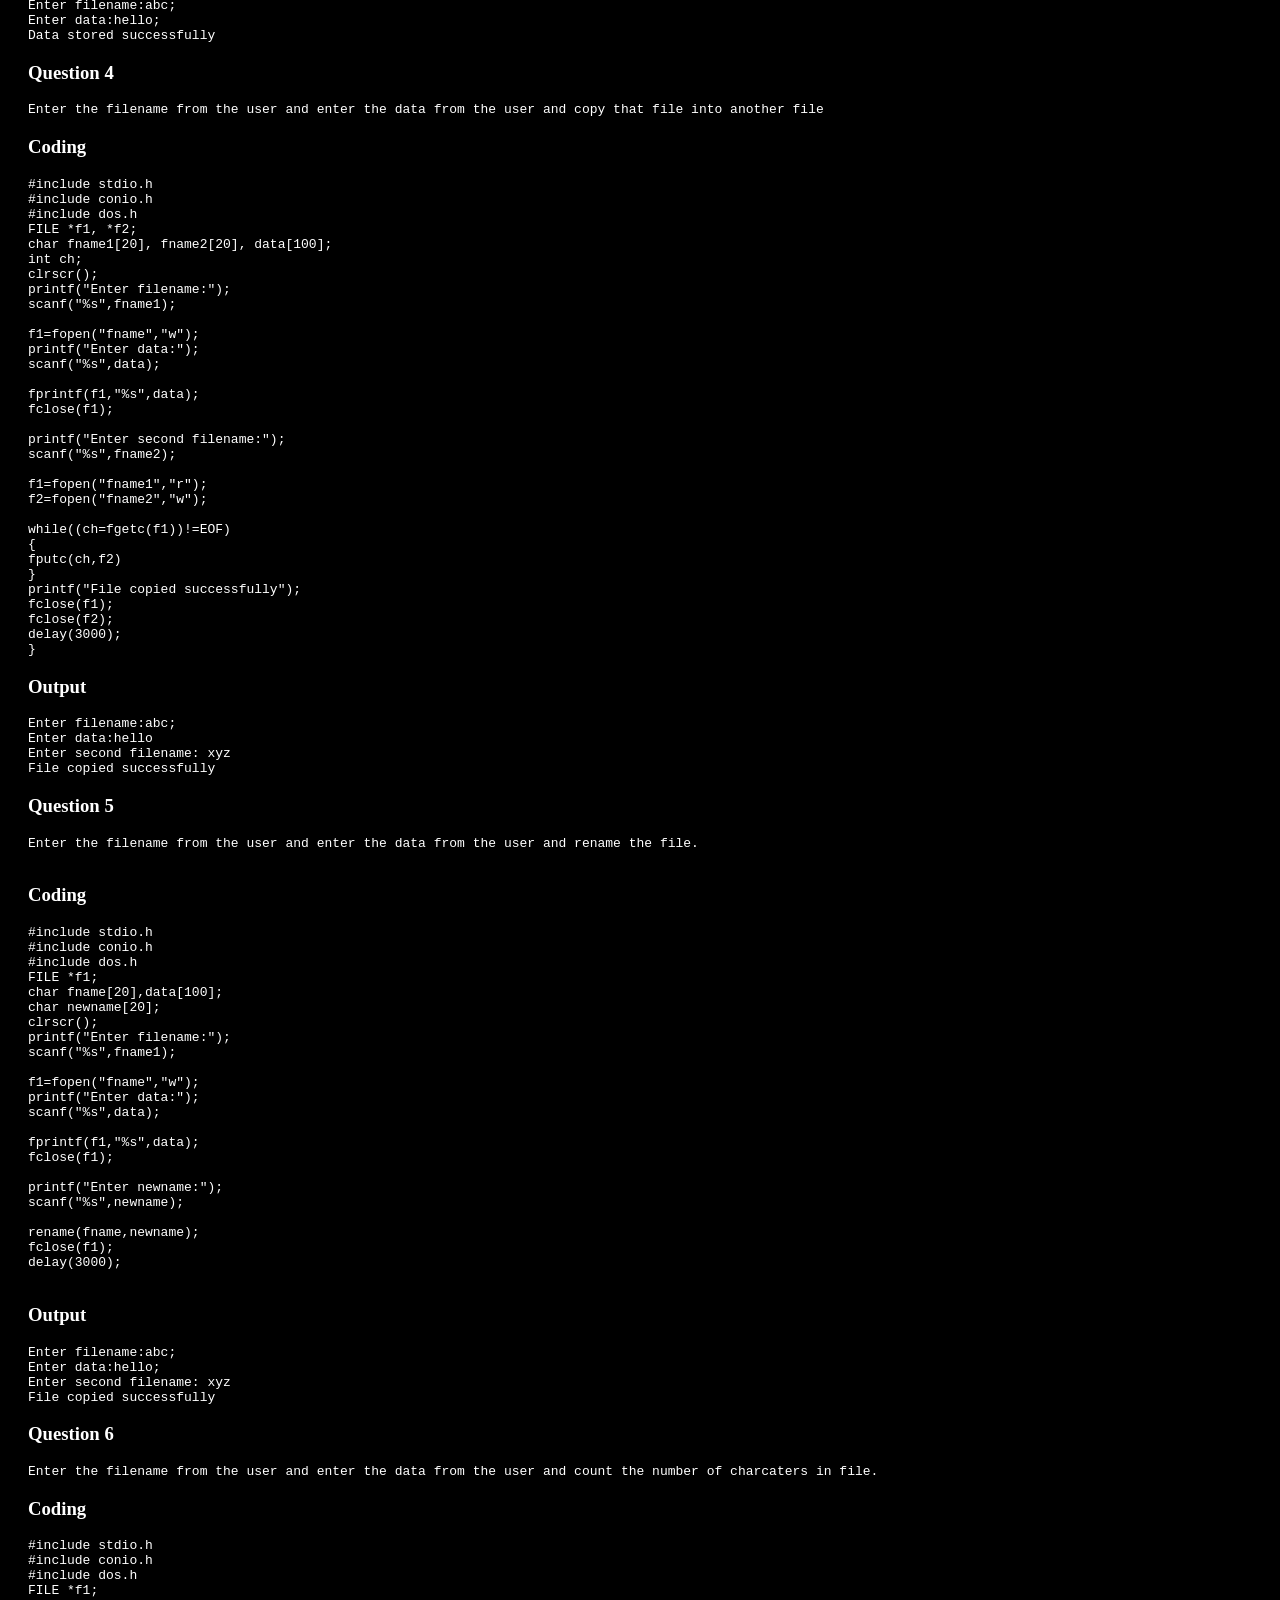
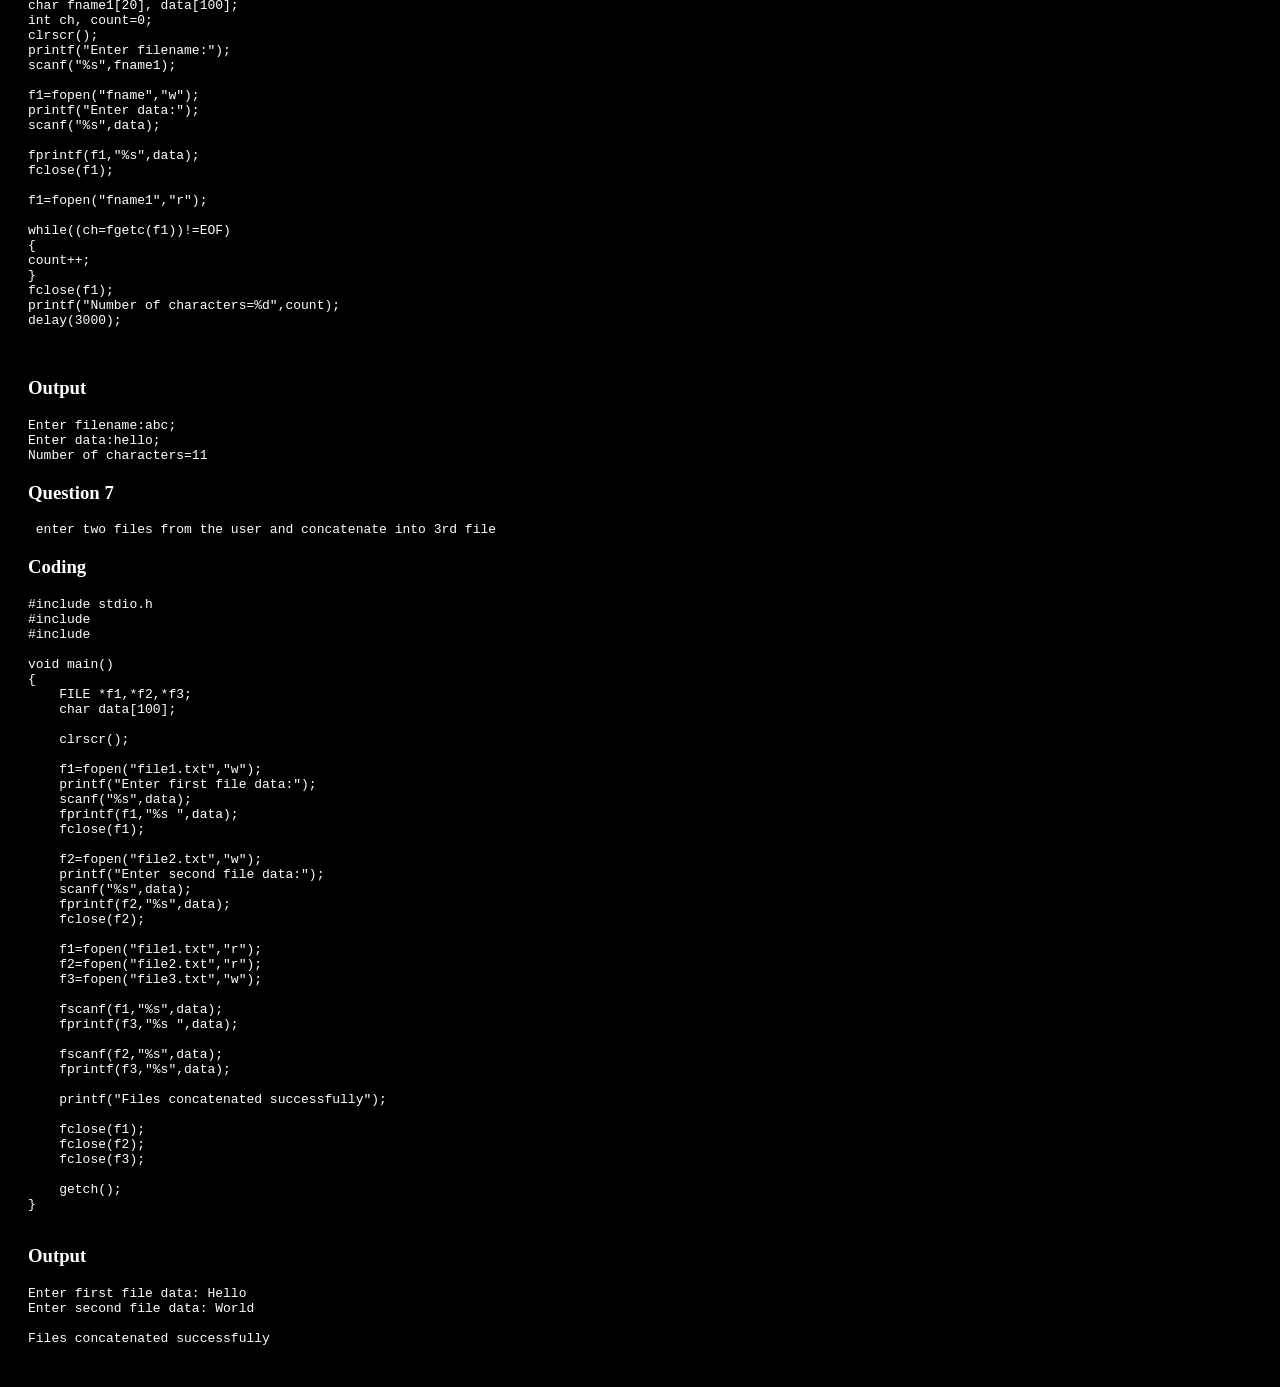
<file: questions/filehandling.html>
<!DOCTYPE html>
<html lang="en">
<head>
    <meta charset="UTF-8">
    <meta name="viewport" content="width=device-width, initial-scale=1.0">
    <title>Document</title>
    <link rel="stylesheet" href="../style.css">
</head>
<body>
     <h3>Question 1</h3>
    <pre>Enter the filename from the user and enter the data from the user and put in the file.</pre>
<h3>Coding</h3>
    <pre>#include stdio.h
#include conio.h
#include dos.h
FILE *f;
char fname[20], data[20];
clrscr();
printf("Enter filename:");
scanf("%s",fname);

f=fopen("fname","w");
printf("Enter data:");
scanf("%s",data);
fprintf(f,"%s",data);
printf("Data stored successfully");
fclose(f);
delay(3000);
</pre>

<h3>Output</h3>
    <pre>Enter filename:abc
Enter data:hello
</pre>
   <h3>Question 2</h3>
    <pre>Enter the filename from the user and enter the data from the user and put in the file but data 
should be in capital letter.</pre>
<h3>Coding</h3>
    <pre>#include stdio.h
#include conio.h
#include dos.h
FILE *f;
char fname[20], data[20];
int i;
clrscr();
printf("Enter filename:");
scanf("%s",fname);

f=fopen("fname","w");
printf("Enter data:");
scanf("%s",data);

for(i=0; data[i]!='\0'; i++)
{
if(data[i]>=97 && data[i]<=122)
{
data[i]=data[i]-32;
}
}
fprintf(f,"%s",data);
printf("Data stored successfully");
fclose(f);
delay(3000);
</pre>

<h3>Output</h3>
    <pre>Enter filename:abc;
Enter data:hello;
Data stored successfully</pre>

  <h3>Question 3</h3>
    <pre>Enter the filename from the user and enter the data from the user till the user want to enter the data.</pre>
<h3>Coding</h3>
    <pre>#include stdio.h
#include conio.h
#include dos.h
FILE *f;
char fname[20], data[20], ch;
clrscr();
printf("Enter filename:");
scanf("%s",fname);

f=fopen("fname","w");
do{
printf("Enter data:");
scanf("%s",data);
fprintf(f,"%s",data);
printf("Do u want to enter more y/n:");
scanf("%c",&ch);
}while(ch=='y' || ch=='Y');
fclose(f);
delay(3000);
</pre>

<h3>Output</h3>
    <pre>Enter filename:abc;
Enter data:hello;
Data stored successfully</pre>
<h3>Question 4</h3>
    <pre>Enter the filename from the user and enter the data from the user and copy that file into another file</pre>
<h3>Coding</h3>
    <pre>#include stdio.h
#include conio.h
#include dos.h
FILE *f1, *f2;
char fname1[20], fname2[20], data[100];
int ch;
clrscr();
printf("Enter filename:");
scanf("%s",fname1);

f1=fopen("fname","w");
printf("Enter data:");
scanf("%s",data);

fprintf(f1,"%s",data);
fclose(f1);

printf("Enter second filename:");
scanf("%s",fname2);

f1=fopen("fname1","r");
f2=fopen("fname2","w");

while((ch=fgetc(f1))!=EOF)
{
fputc(ch,f2)
}
printf("File copied successfully");
fclose(f1);
fclose(f2);
delay(3000);
}
</pre>

<h3>Output</h3>
    <pre>Enter filename:abc;
Enter data:hello
Enter second filename: xyz
File copied successfully</pre>

<h3>Question 5</h3>
    <pre>Enter the filename from the user and enter the data from the user and rename the file.

</pre>
<h3>Coding</h3>
    <pre>#include stdio.h
#include conio.h
#include dos.h
FILE *f1;
char fname[20],data[100];
char newname[20];
clrscr();
printf("Enter filename:");
scanf("%s",fname1);

f1=fopen("fname","w");
printf("Enter data:");
scanf("%s",data);

fprintf(f1,"%s",data);
fclose(f1);

printf("Enter newname:");
scanf("%s",newname);

rename(fname,newname);
fclose(f1);
delay(3000);

</pre>

<h3>Output</h3>
    <pre>Enter filename:abc;
Enter data:hello;
Enter second filename: xyz
File copied successfully</pre>

<h3>Question 6</h3>
    <pre>Enter the filename from the user and enter the data from the user and count the number of charcaters in file.
</pre>
<h3>Coding</h3>
    <pre>#include stdio.h
#include conio.h
#include dos.h
FILE *f1;
char fname1[20], data[100];
int ch, count=0;
clrscr();
printf("Enter filename:");
scanf("%s",fname1);

f1=fopen("fname","w");
printf("Enter data:");
scanf("%s",data);

fprintf(f1,"%s",data);
fclose(f1);

f1=fopen("fname1","r");

while((ch=fgetc(f1))!=EOF)
{
count++;
}
fclose(f1);
printf("Number of characters=%d",count);
delay(3000);


</pre>

<h3>Output</h3>
    <pre>Enter filename:abc;
Enter data:hello;
Number of characters=11 </pre>

<h3>Question 7</h3>
<pre> enter two files from the user and concatenate into 3rd file</pre>
<h3>Coding</h3>
    <pre>#include stdio.h
#include<stdio.h>
#include<conio.h>

void main()
{
    FILE *f1,*f2,*f3;
    char data[100];

    clrscr();

    f1=fopen("file1.txt","w");
    printf("Enter first file data:");
    scanf("%s",data);
    fprintf(f1,"%s ",data);
    fclose(f1);

    f2=fopen("file2.txt","w");
    printf("Enter second file data:");
    scanf("%s",data);
    fprintf(f2,"%s",data);
    fclose(f2);

    f1=fopen("file1.txt","r");
    f2=fopen("file2.txt","r");
    f3=fopen("file3.txt","w");

    fscanf(f1,"%s",data);
    fprintf(f3,"%s ",data);

    fscanf(f2,"%s",data);
    fprintf(f3,"%s",data);

    printf("Files concatenated successfully");

    fclose(f1);
    fclose(f2);
    fclose(f3);

    getch();
}

</pre>

<h3>Output</h3>
    <pre>Enter first file data: Hello
Enter second file data: World

Files concatenated successfully </pre>
    
</body>
</html>
</file>
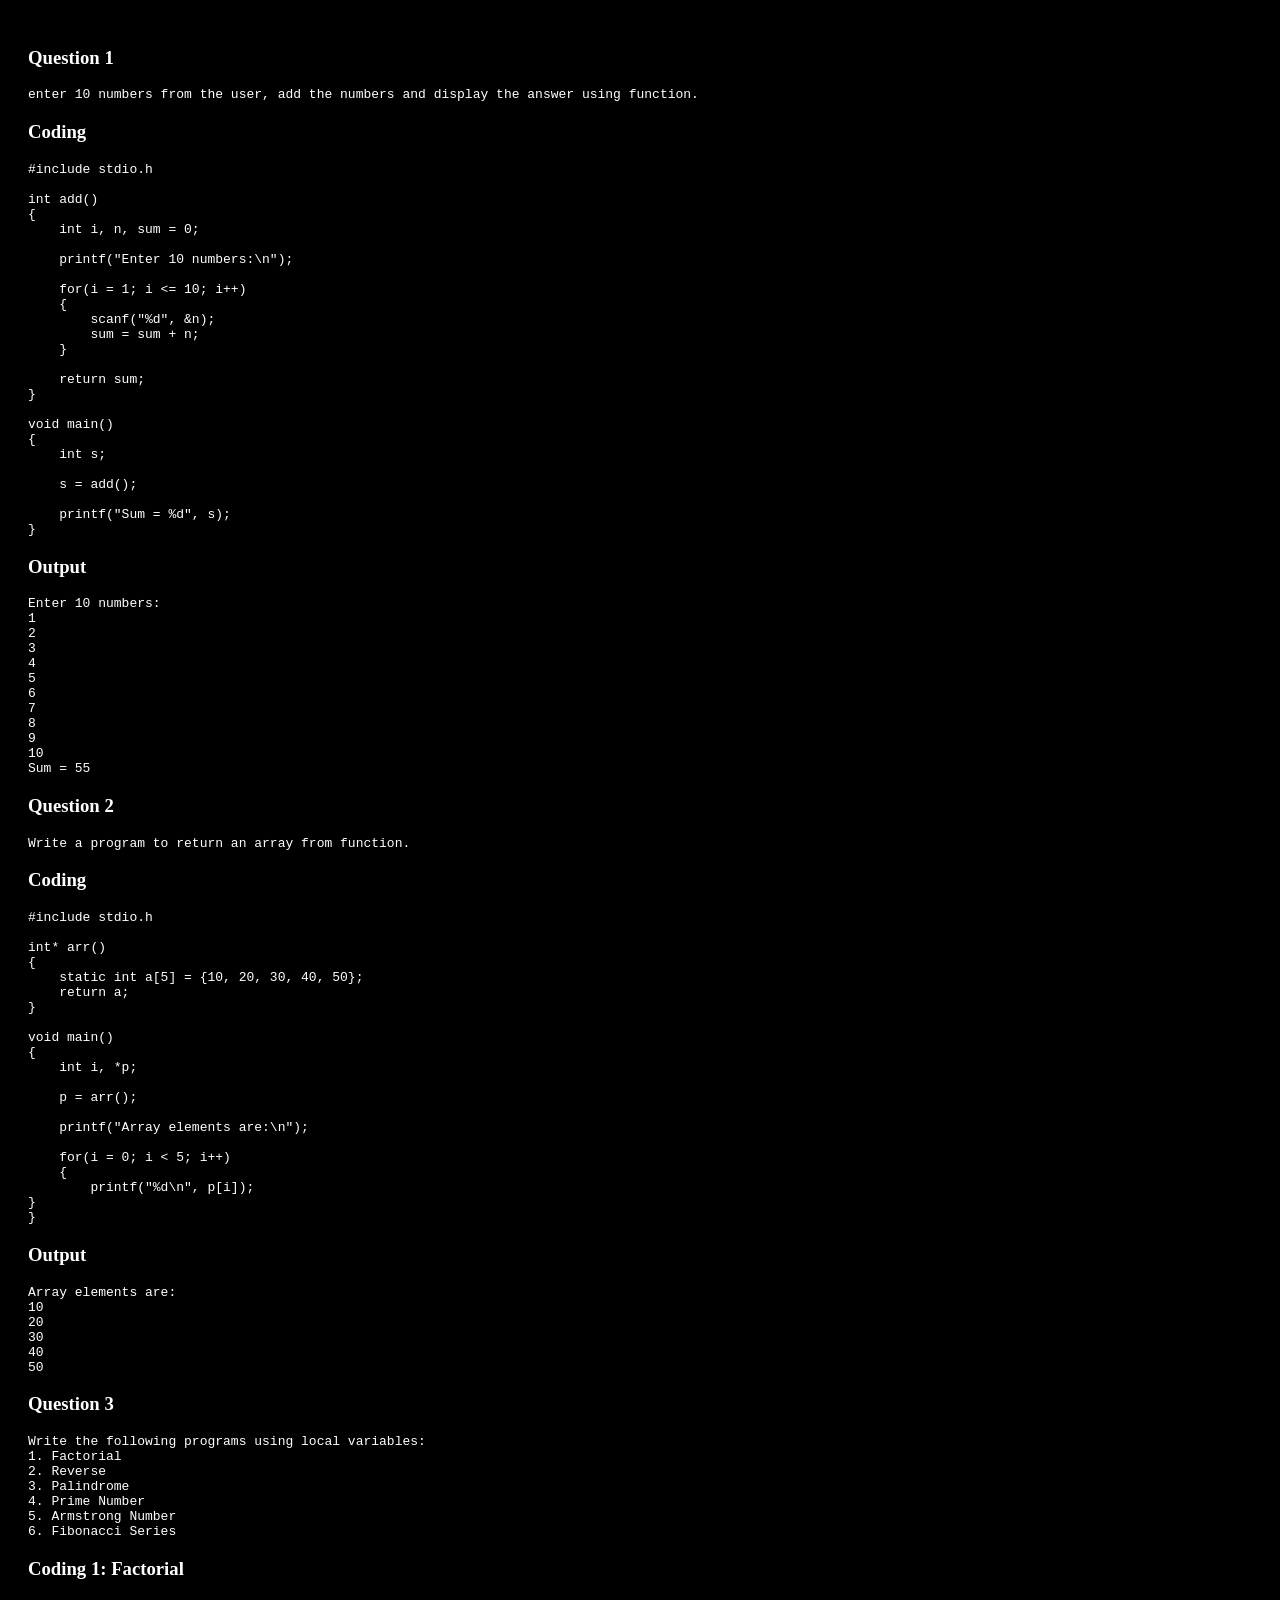
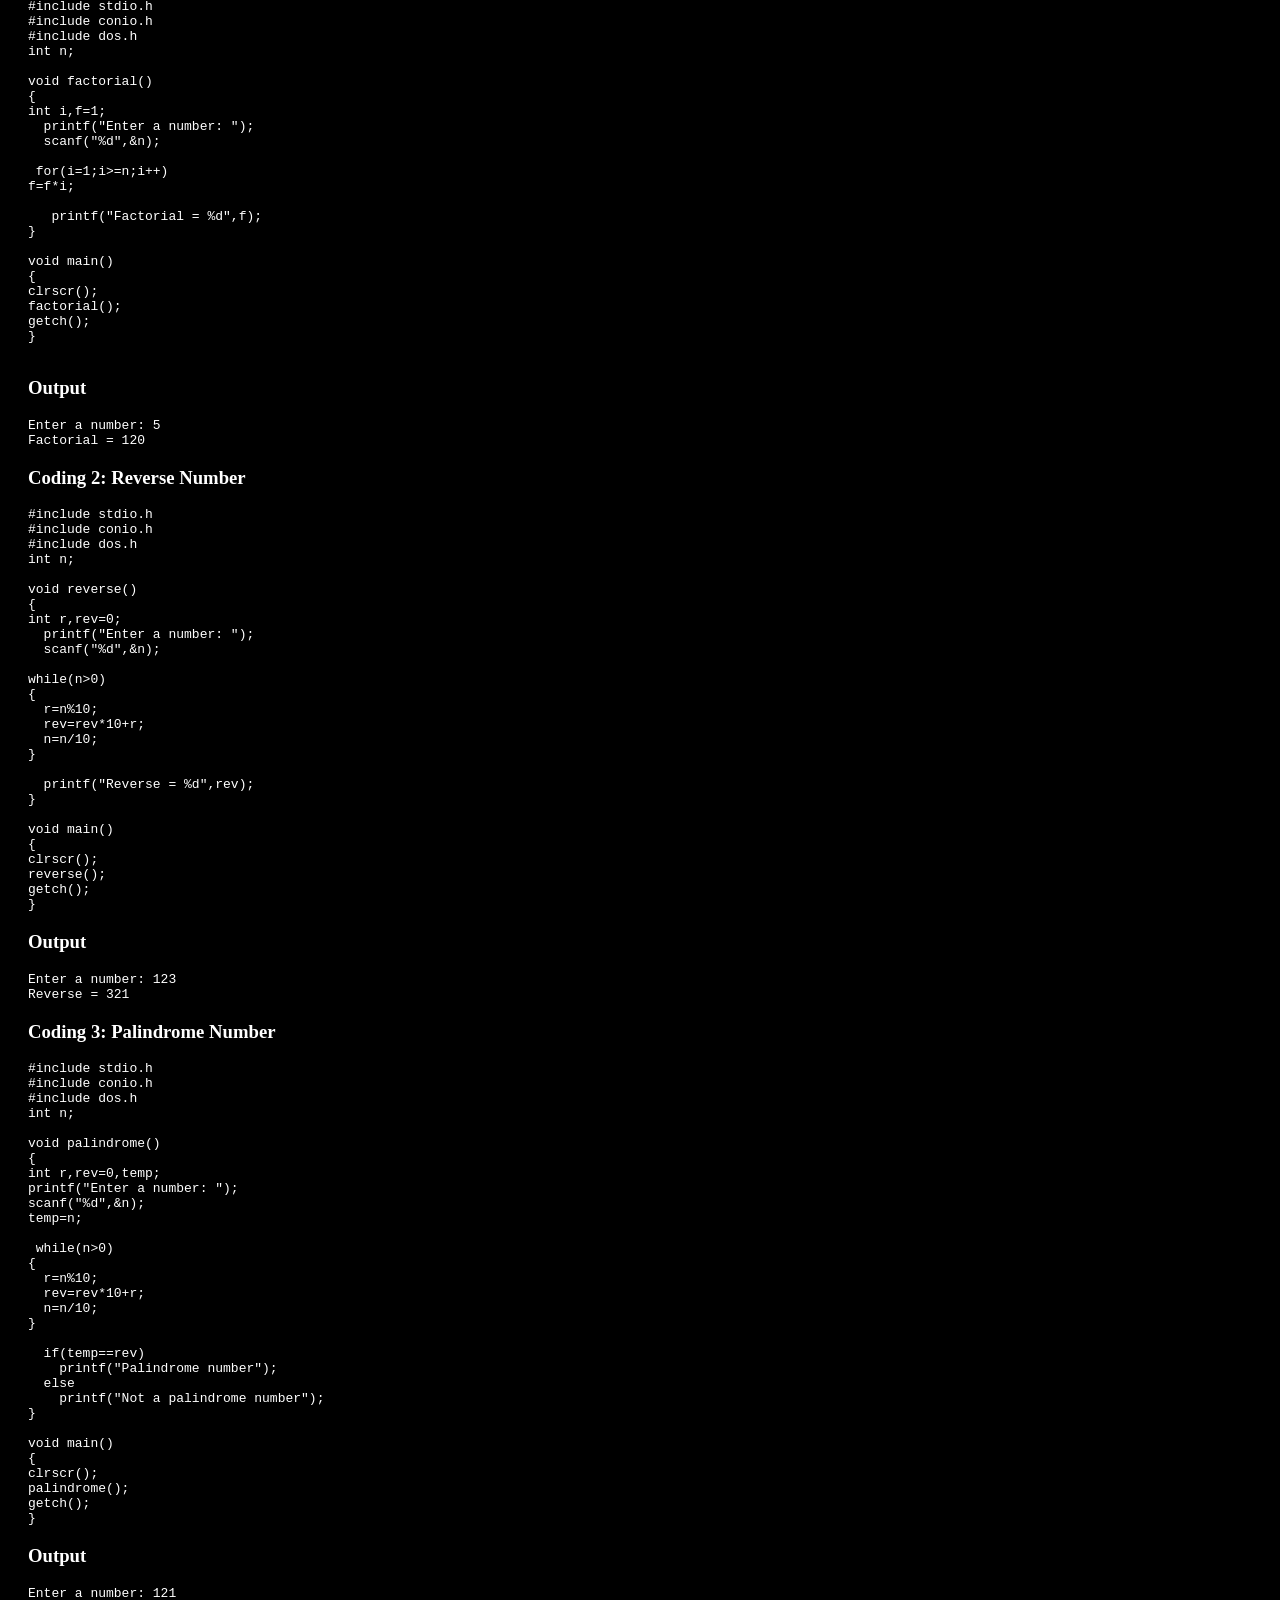
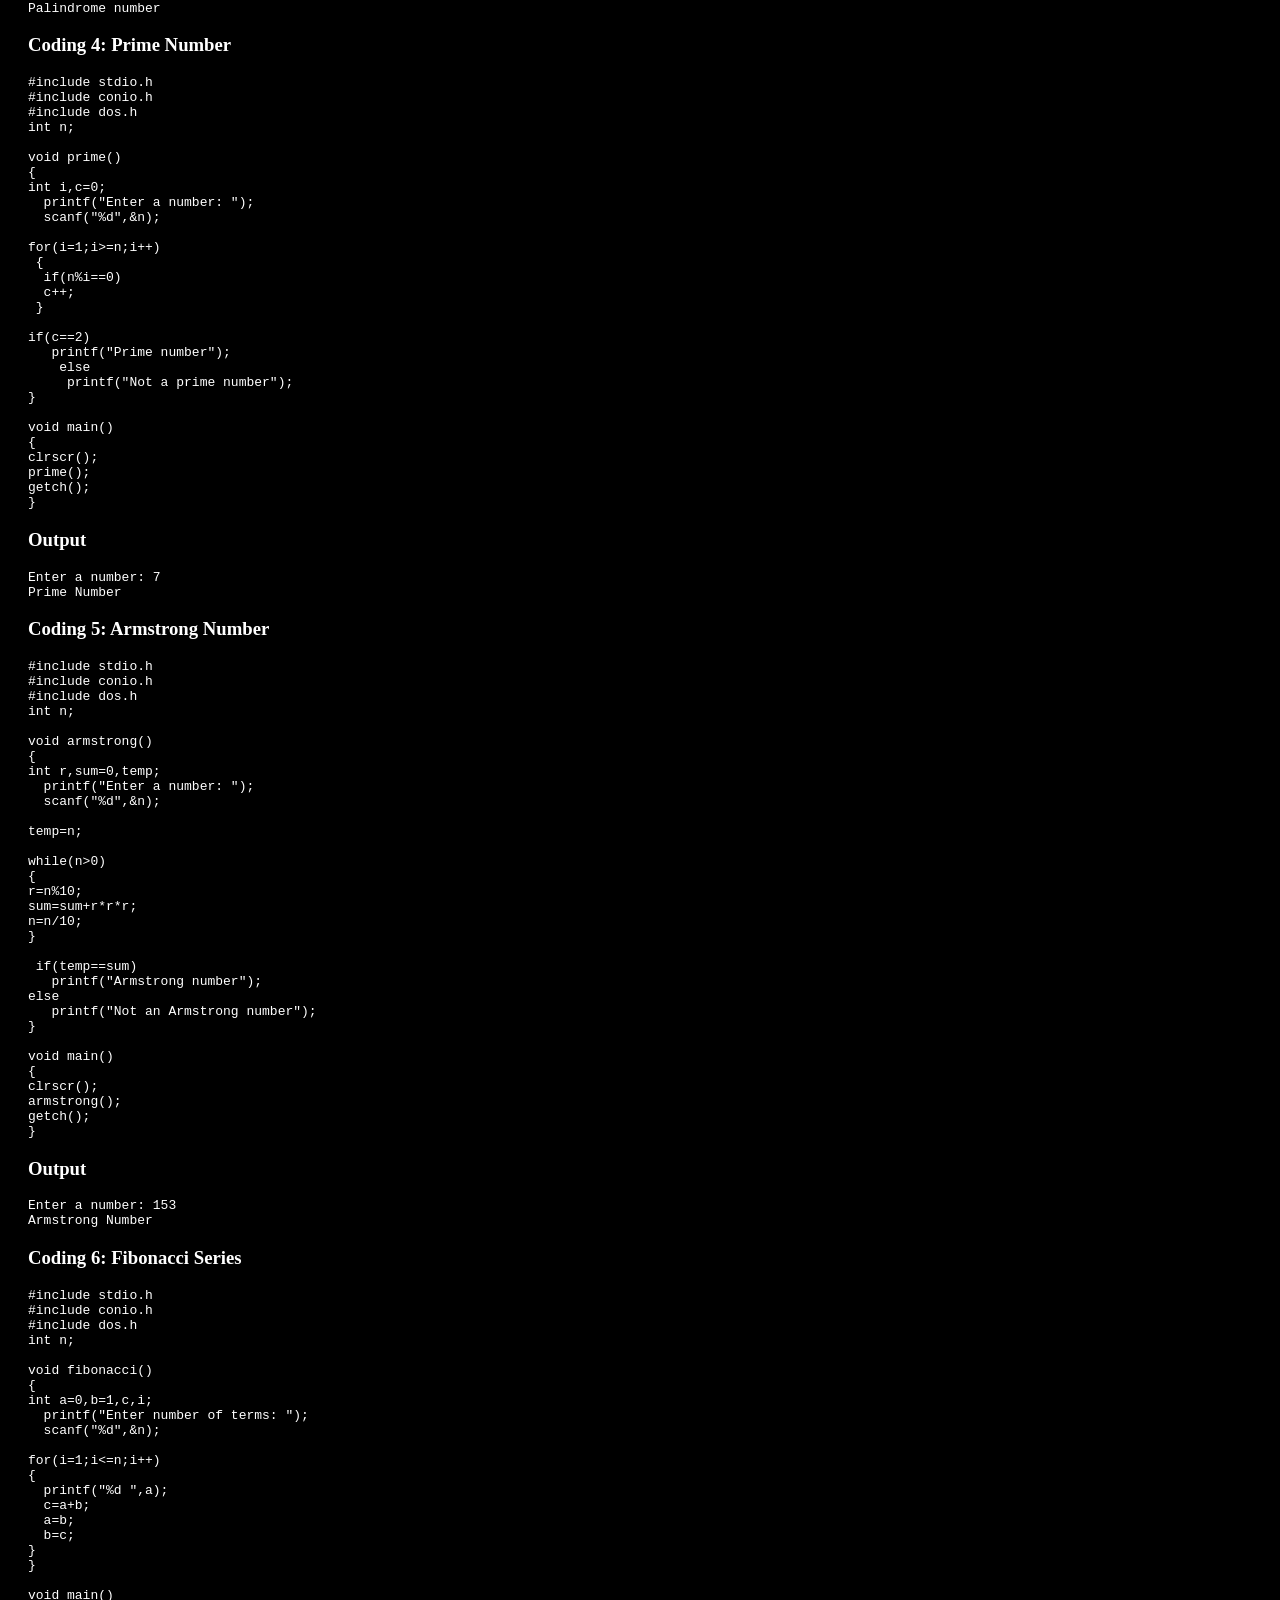
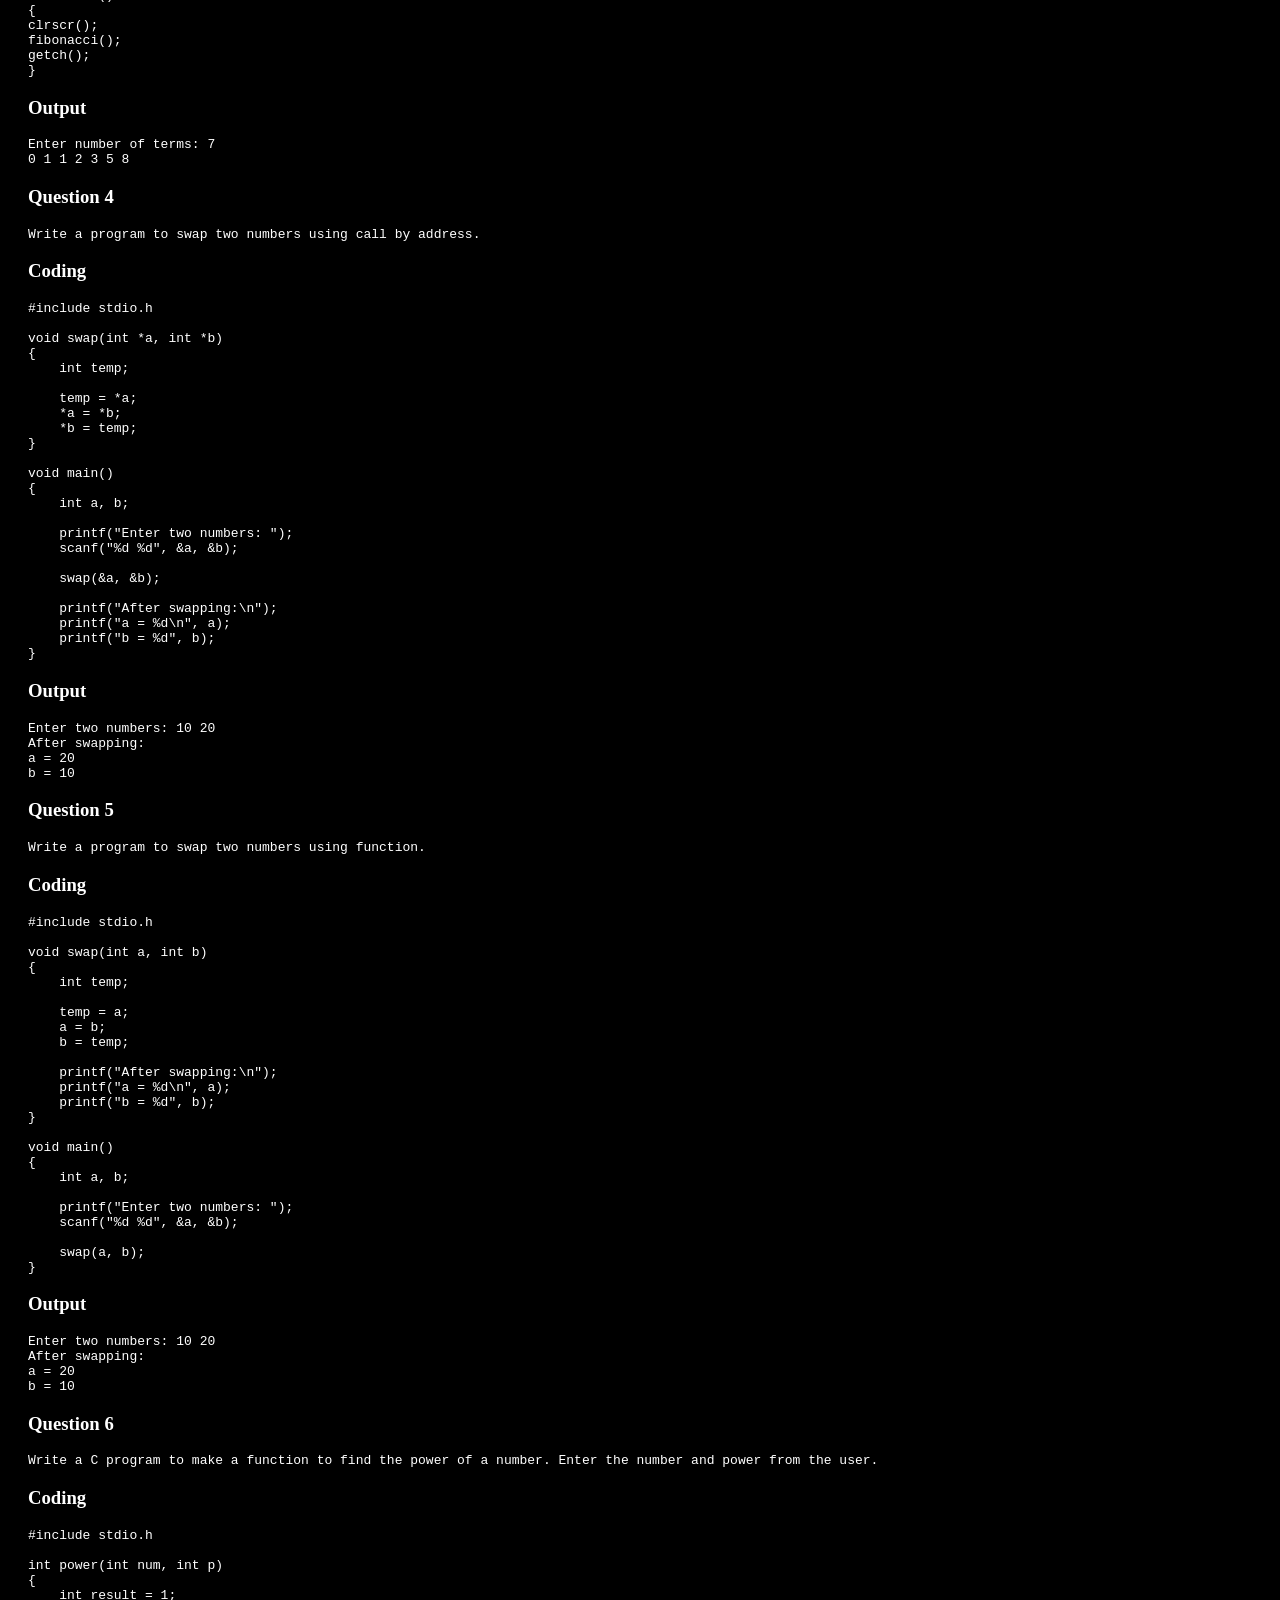
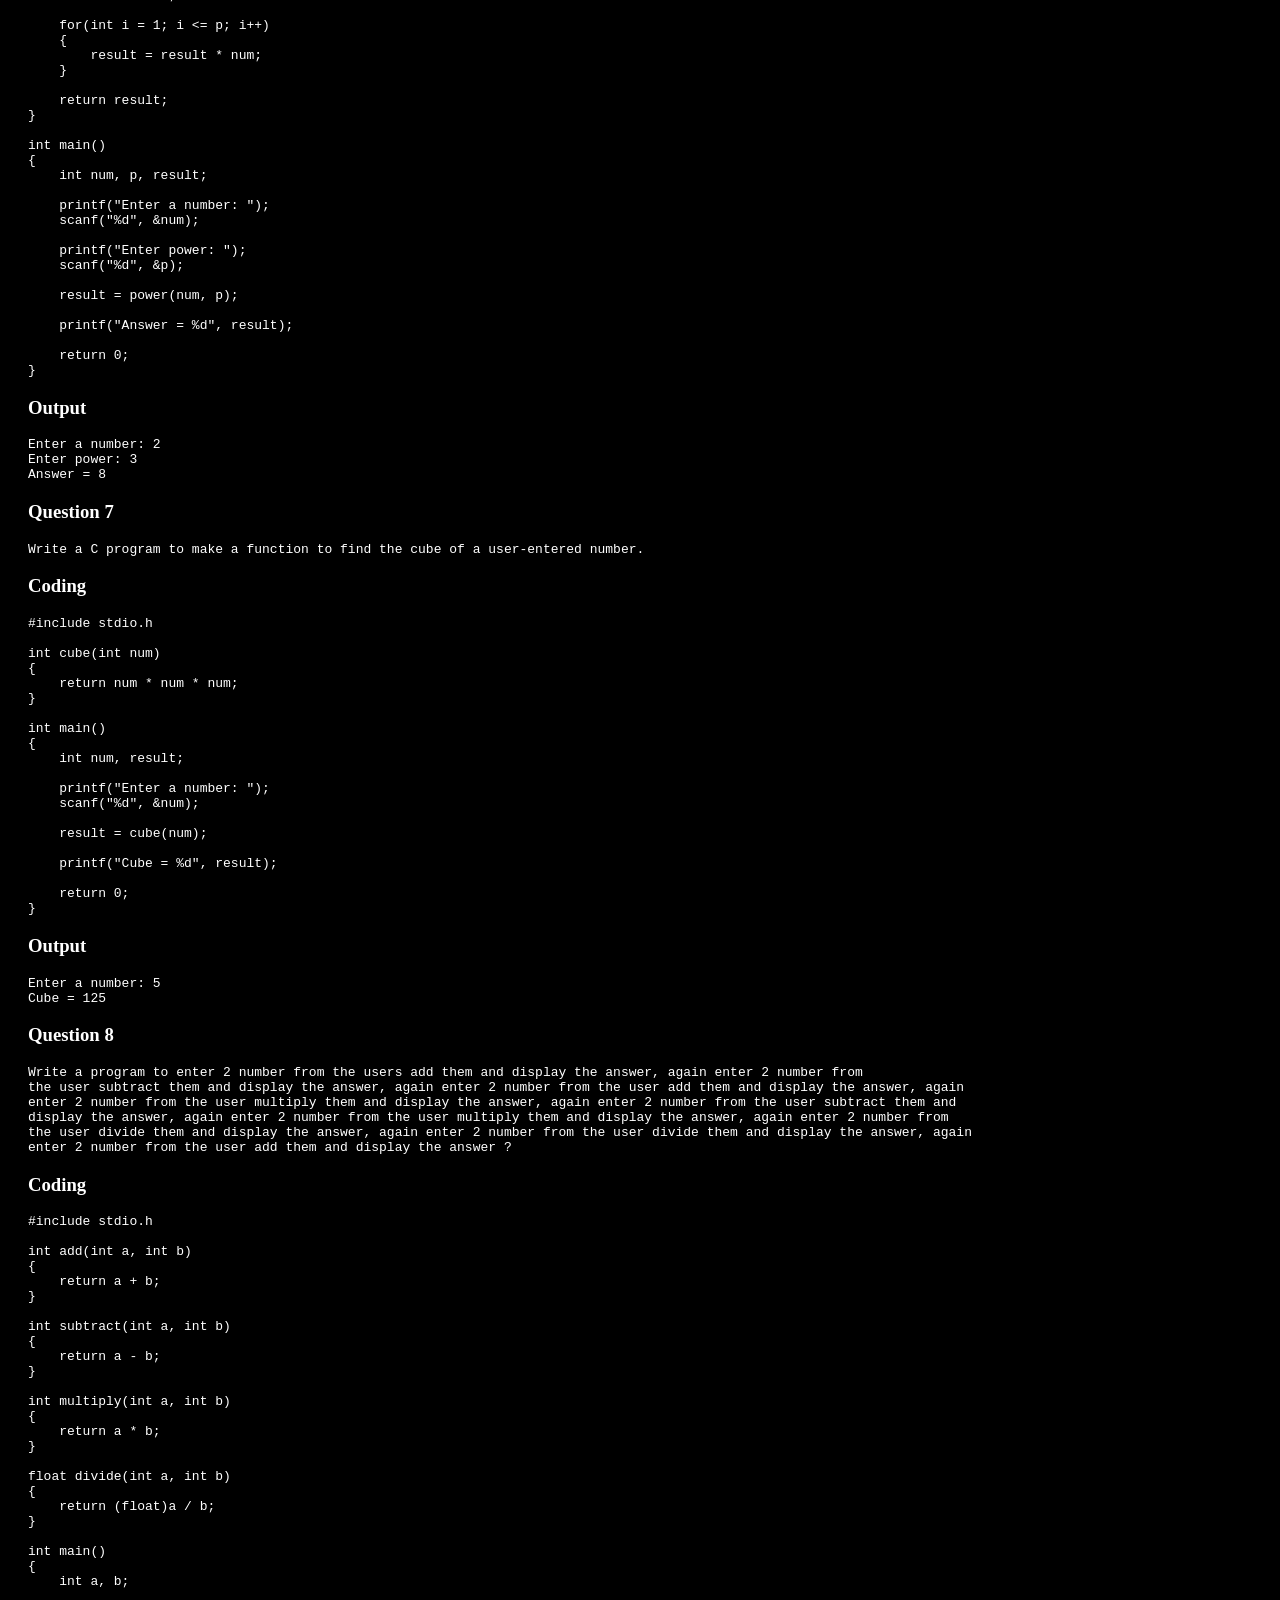
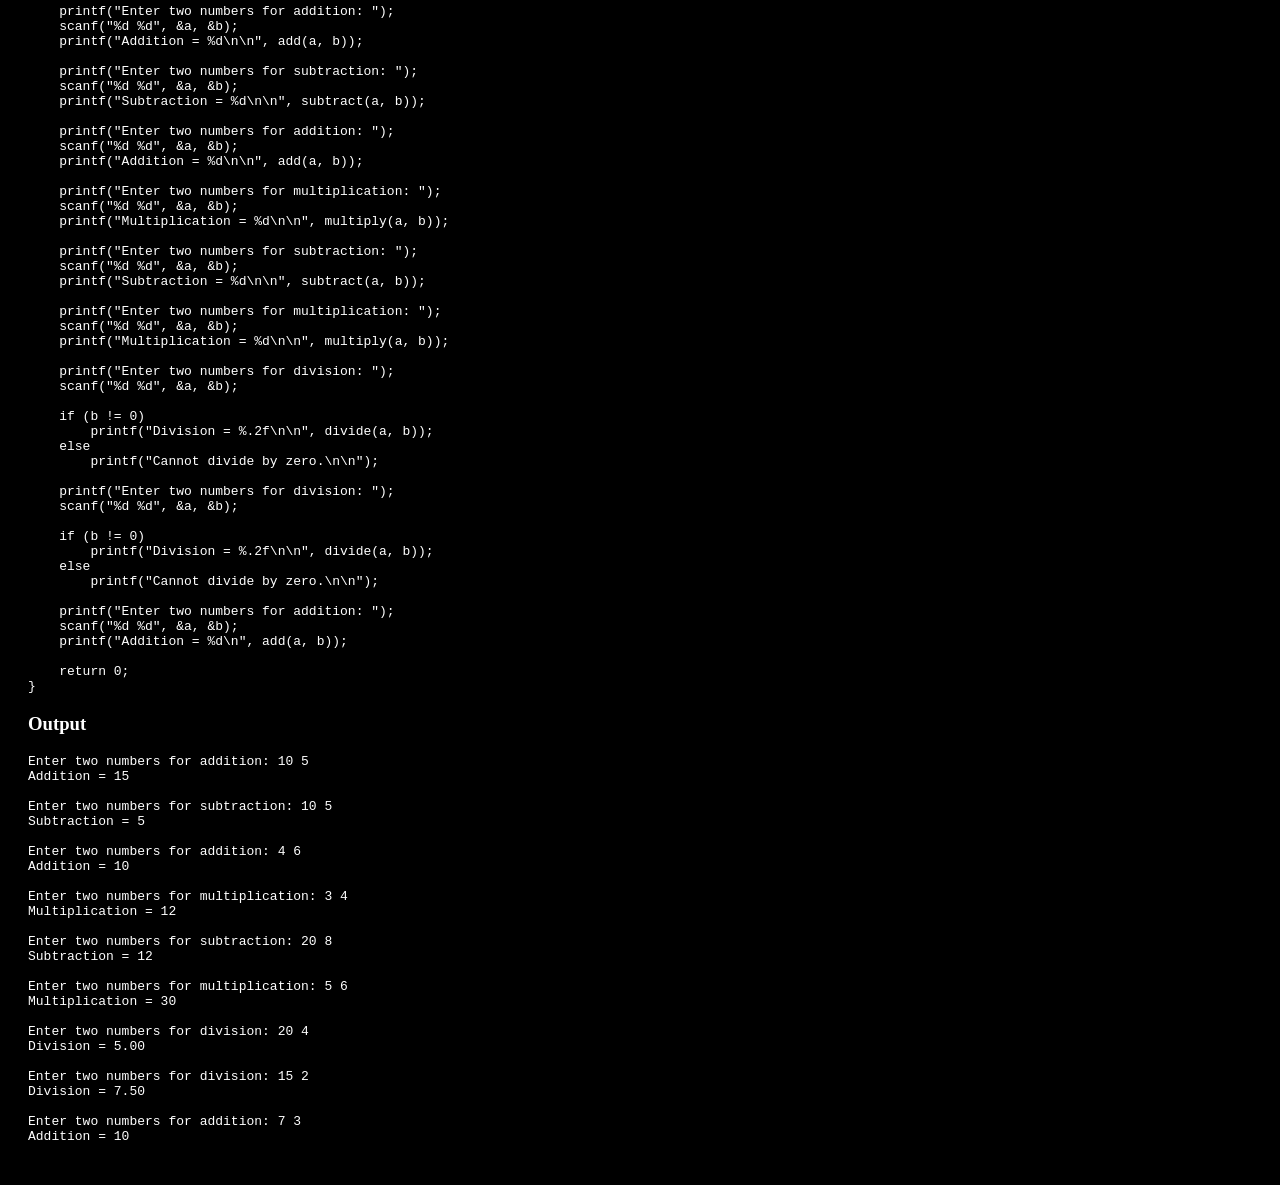
<file: questions/functions.html>
<!DOCTYPE html>
<html lang="en">
<head>
    <meta charset="UTF-8">
    <meta name="viewport" content="width=device-width, initial-scale=1.0">
    <title>Document</title>
    <link rel="stylesheet" href="../style.css">
</head>
<body>

    <h3>Question 1</h3>
    <pre>enter 10 numbers from the user, add the numbers and display the answer using function.</pre>
<h3>Coding</h3>

<pre>#include stdio.h

int add()
{
    int i, n, sum = 0;

    printf("Enter 10 numbers:\n");

    for(i = 1; i <= 10; i++)
    {
        scanf("%d", &n);
        sum = sum + n;
    }

    return sum;
}

void main()
{
    int s;

    s = add();

    printf("Sum = %d", s);
}
</pre>
<h3>Output</h3>

<pre>Enter 10 numbers:
1
2
3
4
5
6
7
8
9
10
Sum = 55</pre>

    <h3>Question 2</h3>
    <pre>Write a program to return an array from function.</pre>

<h3>Coding</h3>

<pre>#include stdio.h

int* arr()
{
    static int a[5] = {10, 20, 30, 40, 50};
    return a;
}

void main()
{
    int i, *p;

    p = arr();

    printf("Array elements are:\n");

    for(i = 0; i < 5; i++)
    {
        printf("%d\n", p[i]);
}
}
</pre>

 <h3>Output</h3>

<pre>Array elements are:
10
20
30
40
50</pre>

    <h3>Question 3</h3>
    <pre>Write the following programs using local variables:
1. Factorial
2. Reverse
3. Palindrome
4. Prime Number
5. Armstrong Number
6. Fibonacci Series</pre>

 <h3>Coding 1: Factorial</h3>

<pre>#include stdio.h
#include conio.h
#include dos.h
int n;

void factorial()
{
int i,f=1;
  printf("Enter a number: ");
  scanf("%d",&n);

 for(i=1;i>=n;i++)
f=f*i;

   printf("Factorial = %d",f);
}

void main()
{
clrscr();
factorial();
getch();
}

</pre>

<h3>Output</h3>
<pre>Enter a number: 5
Factorial = 120</pre>
   <h3>Coding 2: Reverse Number</h3>

<pre>#include stdio.h
#include conio.h
#include dos.h
int n;

void reverse()
{
int r,rev=0;
  printf("Enter a number: ");
  scanf("%d",&n);

while(n>0)
{
  r=n%10;
  rev=rev*10+r;
  n=n/10;
}

  printf("Reverse = %d",rev);
}

void main()
{
clrscr();
reverse();
getch();
}
</pre>
<h3>Output</h3>
<pre>Enter a number: 123
Reverse = 321</pre>

 <h3>Coding 3: Palindrome Number</h3>

<pre>#include stdio.h
#include conio.h
#include dos.h
int n;

void palindrome()
{
int r,rev=0,temp;
printf("Enter a number: ");
scanf("%d",&n);
temp=n;

 while(n>0)
{
  r=n%10;
  rev=rev*10+r;
  n=n/10;
}

  if(temp==rev)
    printf("Palindrome number");
  else
    printf("Not a palindrome number");
}

void main()
{
clrscr();
palindrome();
getch();
}
</pre>
 <h3>Output</h3>
<pre>Enter a number: 121
Palindrome number </pre>
 <h3>Coding 4: Prime Number</h3>

<pre>#include stdio.h
#include conio.h
#include dos.h
int n;

void prime()
{
int i,c=0;
  printf("Enter a number: ");
  scanf("%d",&n);

for(i=1;i>=n;i++)
 {
  if(n%i==0)
  c++;
 }

if(c==2)
   printf("Prime number");
    else
     printf("Not a prime number");
}

void main()
{
clrscr();
prime();
getch();
}
</pre>

<h3>Output</h3>
<pre>Enter a number: 7
Prime Number</pre>

<h3>Coding 5: Armstrong Number</h3>

<pre>#include stdio.h
#include conio.h
#include dos.h
int n;

void armstrong()
{
int r,sum=0,temp;
  printf("Enter a number: ");
  scanf("%d",&n);

temp=n;

while(n>0)
{
r=n%10;
sum=sum+r*r*r;
n=n/10;
}

 if(temp==sum)
   printf("Armstrong number");
else
   printf("Not an Armstrong number");
}

void main()
{
clrscr();
armstrong();
getch();
}
</pre>

<h3>Output</h3>
<pre>Enter a number: 153
Armstrong Number</pre>
 <h3>Coding 6: Fibonacci Series</h3>

<pre>#include stdio.h
#include conio.h
#include dos.h
int n;

void fibonacci()
{
int a=0,b=1,c,i;
  printf("Enter number of terms: ");
  scanf("%d",&n);

for(i=1;i<=n;i++)
{
  printf("%d ",a);
  c=a+b;
  a=b;
  b=c;
}
}

void main()
{
clrscr();
fibonacci();
getch();
}
</pre>
 <h3>Output</h3>
<pre>Enter number of terms: 7
0 1 1 2 3 5 8</pre>
<h3>Question 4</h3>
    <pre>Write a program to swap two numbers using call by address.</pre>

<h3>Coding</h3>

<pre>#include stdio.h

void swap(int *a, int *b)
{
    int temp;

    temp = *a;
    *a = *b;
    *b = temp;
}

void main()
{
    int a, b;

    printf("Enter two numbers: ");
    scanf("%d %d", &a, &b);

    swap(&a, &b);

    printf("After swapping:\n");
    printf("a = %d\n", a);
    printf("b = %d", b);
}
</pre>

<h3>Output</h3>

<pre>Enter two numbers: 10 20
After swapping:
a = 20
b = 10</pre>
 <h3>Question 5</h3>
    <pre>Write a program to swap two numbers using function.</pre>
 <h3>Coding</h3>

<pre>#include stdio.h

void swap(int a, int b)
{
    int temp;

    temp = a;
    a = b;
    b = temp;

    printf("After swapping:\n");
    printf("a = %d\n", a);
    printf("b = %d", b);
}

void main()
{
    int a, b;

    printf("Enter two numbers: ");
    scanf("%d %d", &a, &b);

    swap(a, b);
}
</pre>
<h3>Output</h3>

<pre>Enter two numbers: 10 20
After swapping:
a = 20
b = 10</pre>
 <h3>Question 6</h3>
    <pre>Write a C program to make a function to find the power of a number. Enter the number and power from the user.</pre>
<h3>Coding</h3>
    <pre>#include stdio.h

int power(int num, int p)
{
    int result = 1;

    for(int i = 1; i <= p; i++)
    {
        result = result * num;
    }

    return result;
}

int main()
{
    int num, p, result;

    printf("Enter a number: ");
    scanf("%d", &num);

    printf("Enter power: ");
    scanf("%d", &p);

    result = power(num, p);

    printf("Answer = %d", result);

    return 0;
}</pre>
<h3>Output</h3>
    <pre>Enter a number: 2
Enter power: 3
Answer = 8</pre>
 <h3>Question 7</h3>
    <pre>Write a C program to make a function to find the cube of a user-entered number.</pre>
<h3>Coding</h3>
    <pre>#include stdio.h

int cube(int num)
{
    return num * num * num;
}

int main()
{
    int num, result;

    printf("Enter a number: ");
    scanf("%d", &num);

    result = cube(num);

    printf("Cube = %d", result);

    return 0;
}</pre>

<h3>Output</h3>
    <pre>Enter a number: 5
Cube = 125</pre>
<h3>Question 8</h3>
    <pre>Write a program to enter 2 number from the users add them and display the answer, again enter 2 number from 
the user subtract them and display the answer, again enter 2 number from the user add them and display the answer, again 
enter 2 number from the user multiply them and display the answer, again enter 2 number from the user subtract them and 
display the answer, again enter 2 number from the user multiply them and display the answer, again enter 2 number from 
the user divide them and display the answer, again enter 2 number from the user divide them and display the answer, again
enter 2 number from the user add them and display the answer ?</pre>



    <h3>Coding</h3>
    <pre>#include stdio.h

int add(int a, int b)
{
    return a + b;
}

int subtract(int a, int b)
{
    return a - b;
}

int multiply(int a, int b)
{
    return a * b;
}

float divide(int a, int b)
{
    return (float)a / b;
}

int main()
{
    int a, b;

    printf("Enter two numbers for addition: ");
    scanf("%d %d", &a, &b);
    printf("Addition = %d\n\n", add(a, b));

    printf("Enter two numbers for subtraction: ");
    scanf("%d %d", &a, &b);
    printf("Subtraction = %d\n\n", subtract(a, b));

    printf("Enter two numbers for addition: ");
    scanf("%d %d", &a, &b);
    printf("Addition = %d\n\n", add(a, b));

    printf("Enter two numbers for multiplication: ");
    scanf("%d %d", &a, &b);
    printf("Multiplication = %d\n\n", multiply(a, b));

    printf("Enter two numbers for subtraction: ");
    scanf("%d %d", &a, &b);
    printf("Subtraction = %d\n\n", subtract(a, b));

    printf("Enter two numbers for multiplication: ");
    scanf("%d %d", &a, &b);
    printf("Multiplication = %d\n\n", multiply(a, b));

    printf("Enter two numbers for division: ");
    scanf("%d %d", &a, &b);

    if (b != 0)
        printf("Division = %.2f\n\n", divide(a, b));
    else
        printf("Cannot divide by zero.\n\n");

    printf("Enter two numbers for division: ");
    scanf("%d %d", &a, &b);

    if (b != 0)
        printf("Division = %.2f\n\n", divide(a, b));
    else
        printf("Cannot divide by zero.\n\n");

    printf("Enter two numbers for addition: ");
    scanf("%d %d", &a, &b);
    printf("Addition = %d\n", add(a, b));

    return 0;
}</pre>



    <h3>Output</h3>
    <pre>Enter two numbers for addition: 10 5
Addition = 15

Enter two numbers for subtraction: 10 5
Subtraction = 5

Enter two numbers for addition: 4 6
Addition = 10

Enter two numbers for multiplication: 3 4
Multiplication = 12

Enter two numbers for subtraction: 20 8
Subtraction = 12

Enter two numbers for multiplication: 5 6
Multiplication = 30

Enter two numbers for division: 20 4
Division = 5.00

Enter two numbers for division: 15 2
Division = 7.50

Enter two numbers for addition: 7 3
Addition = 10</pre>
  
</body>
</html>
</file>
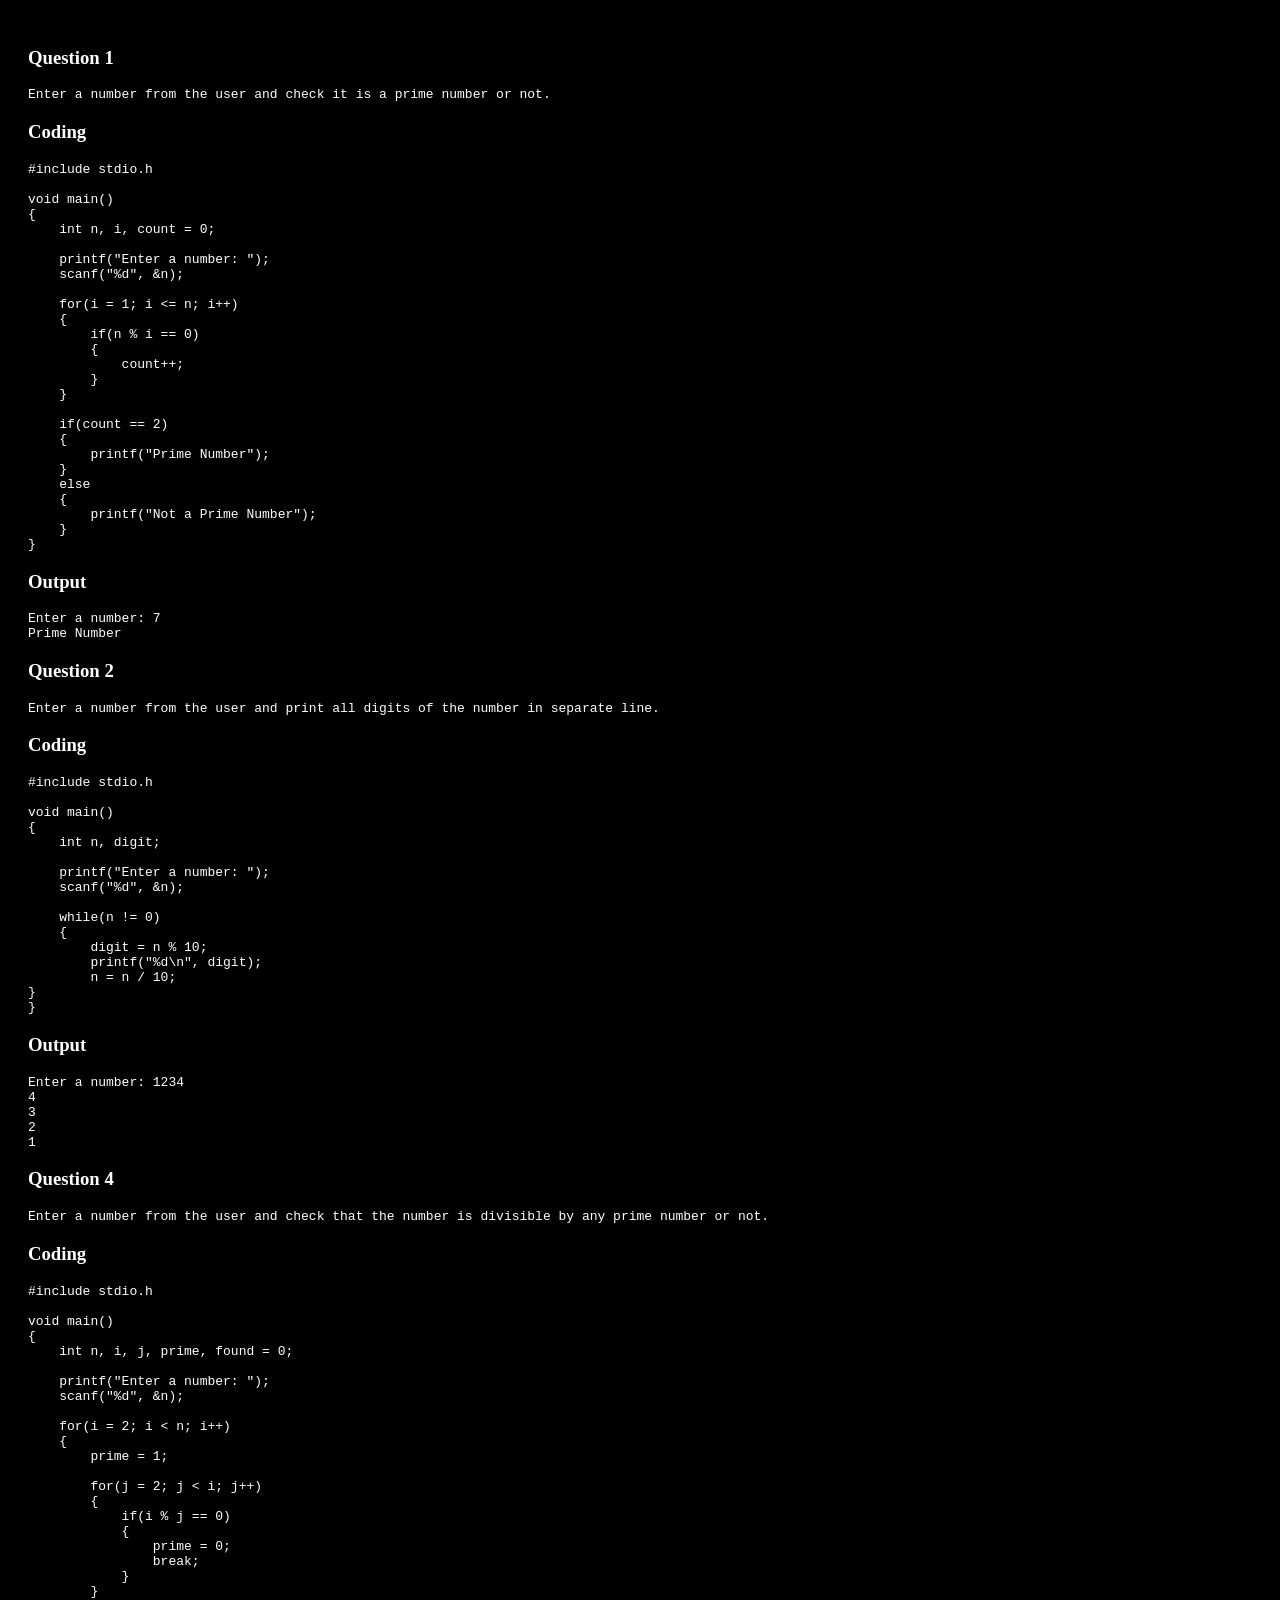
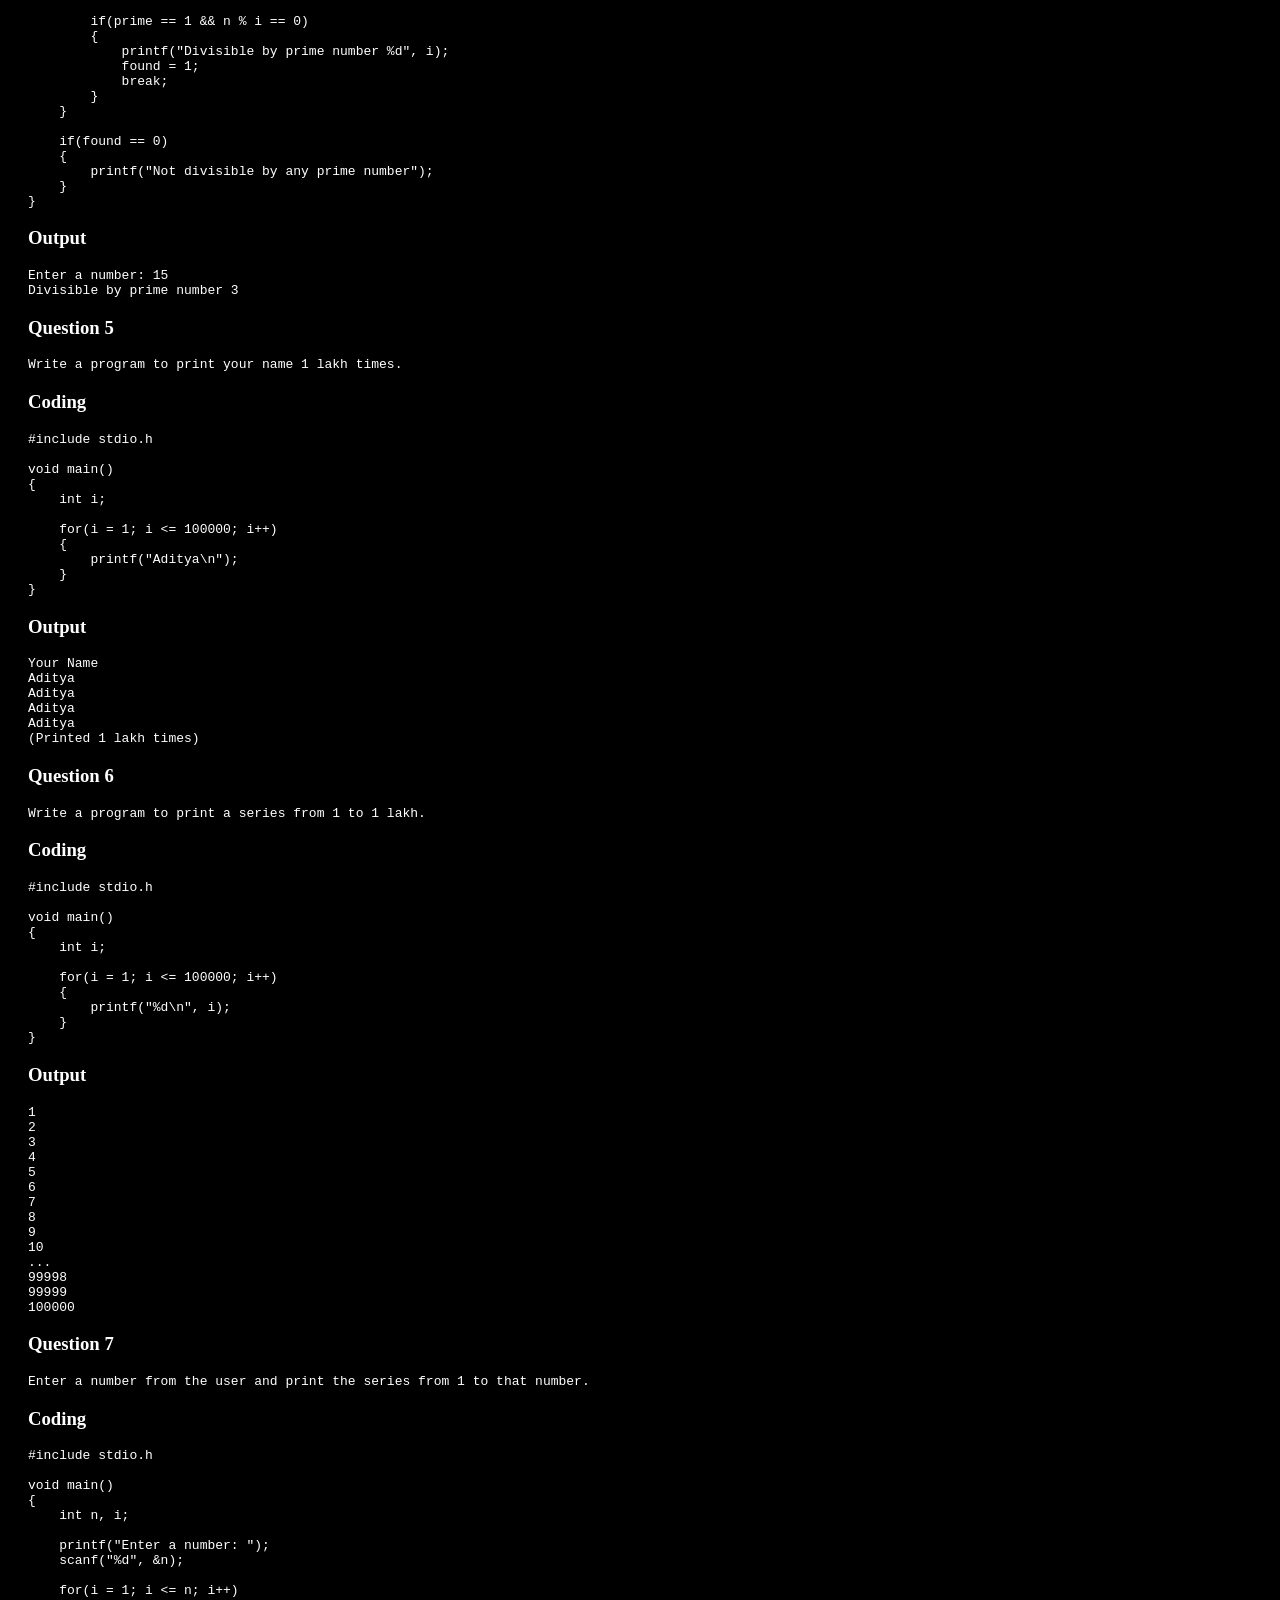
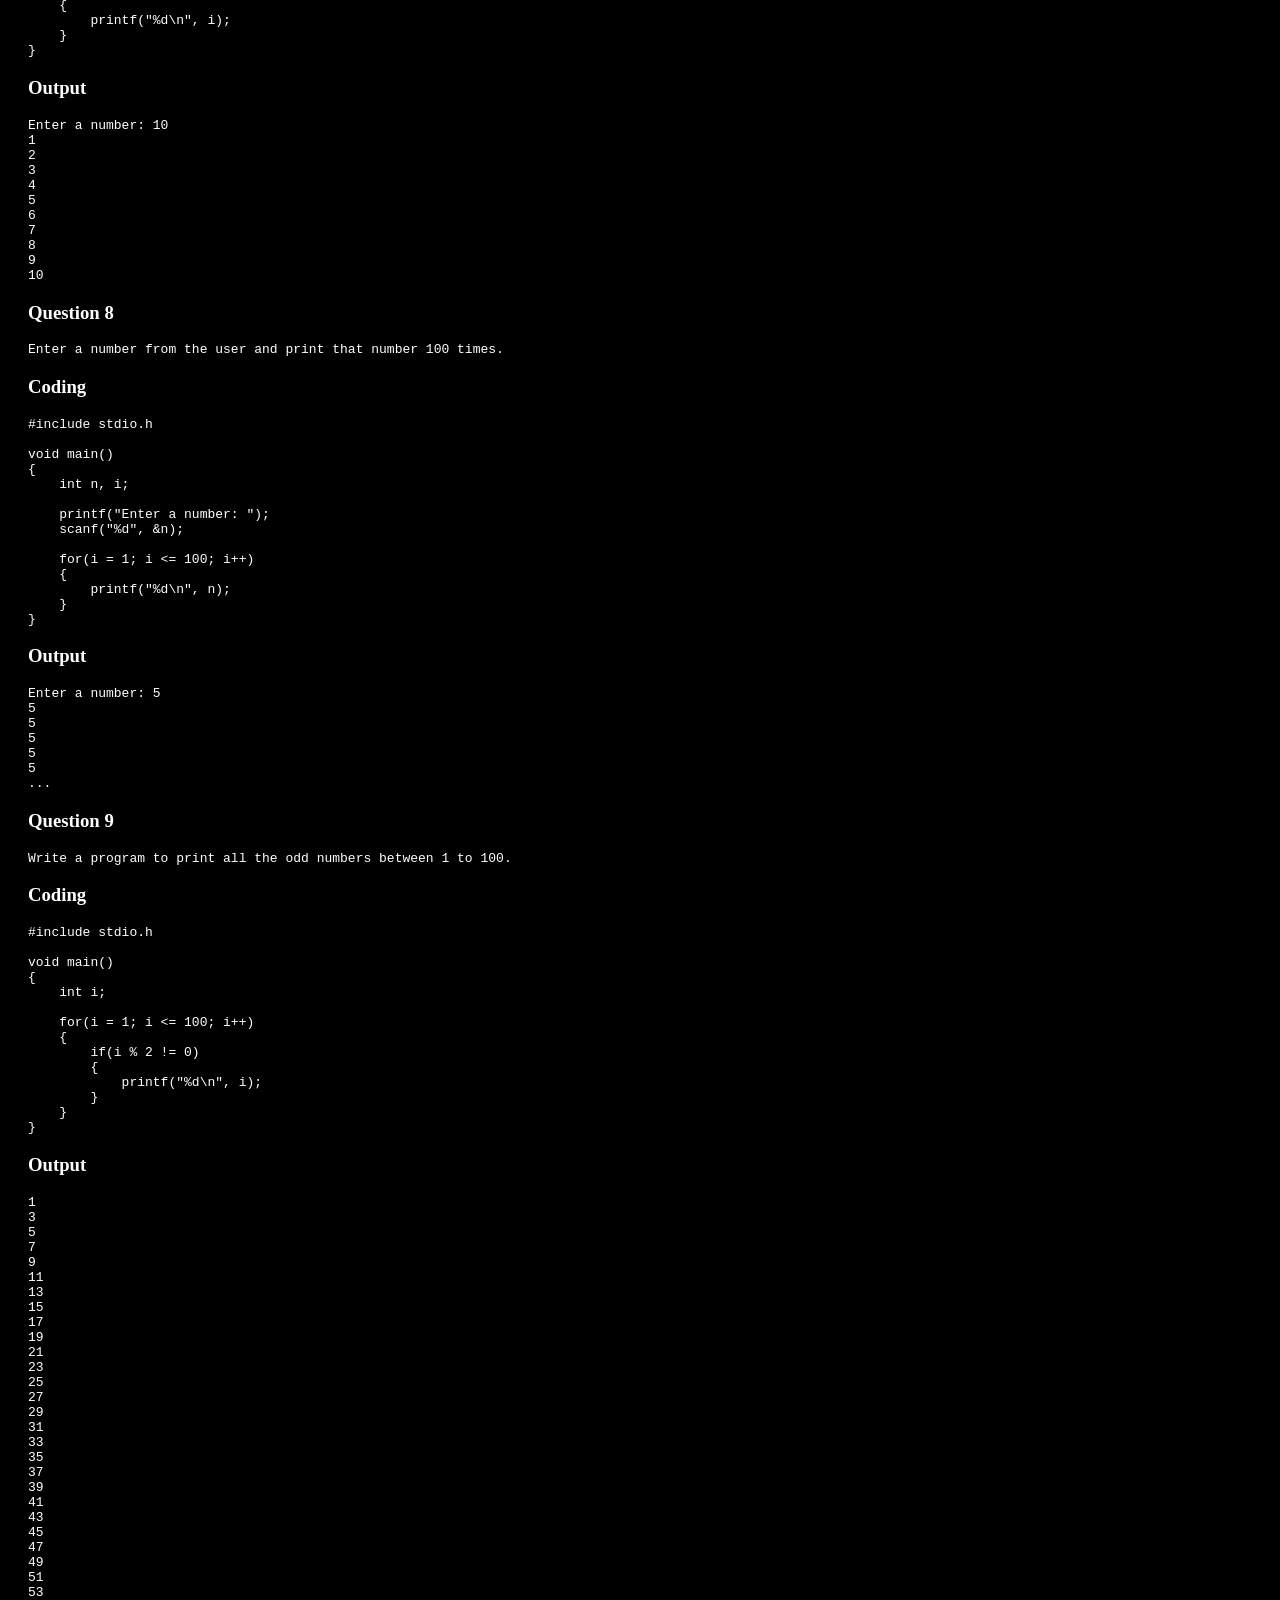
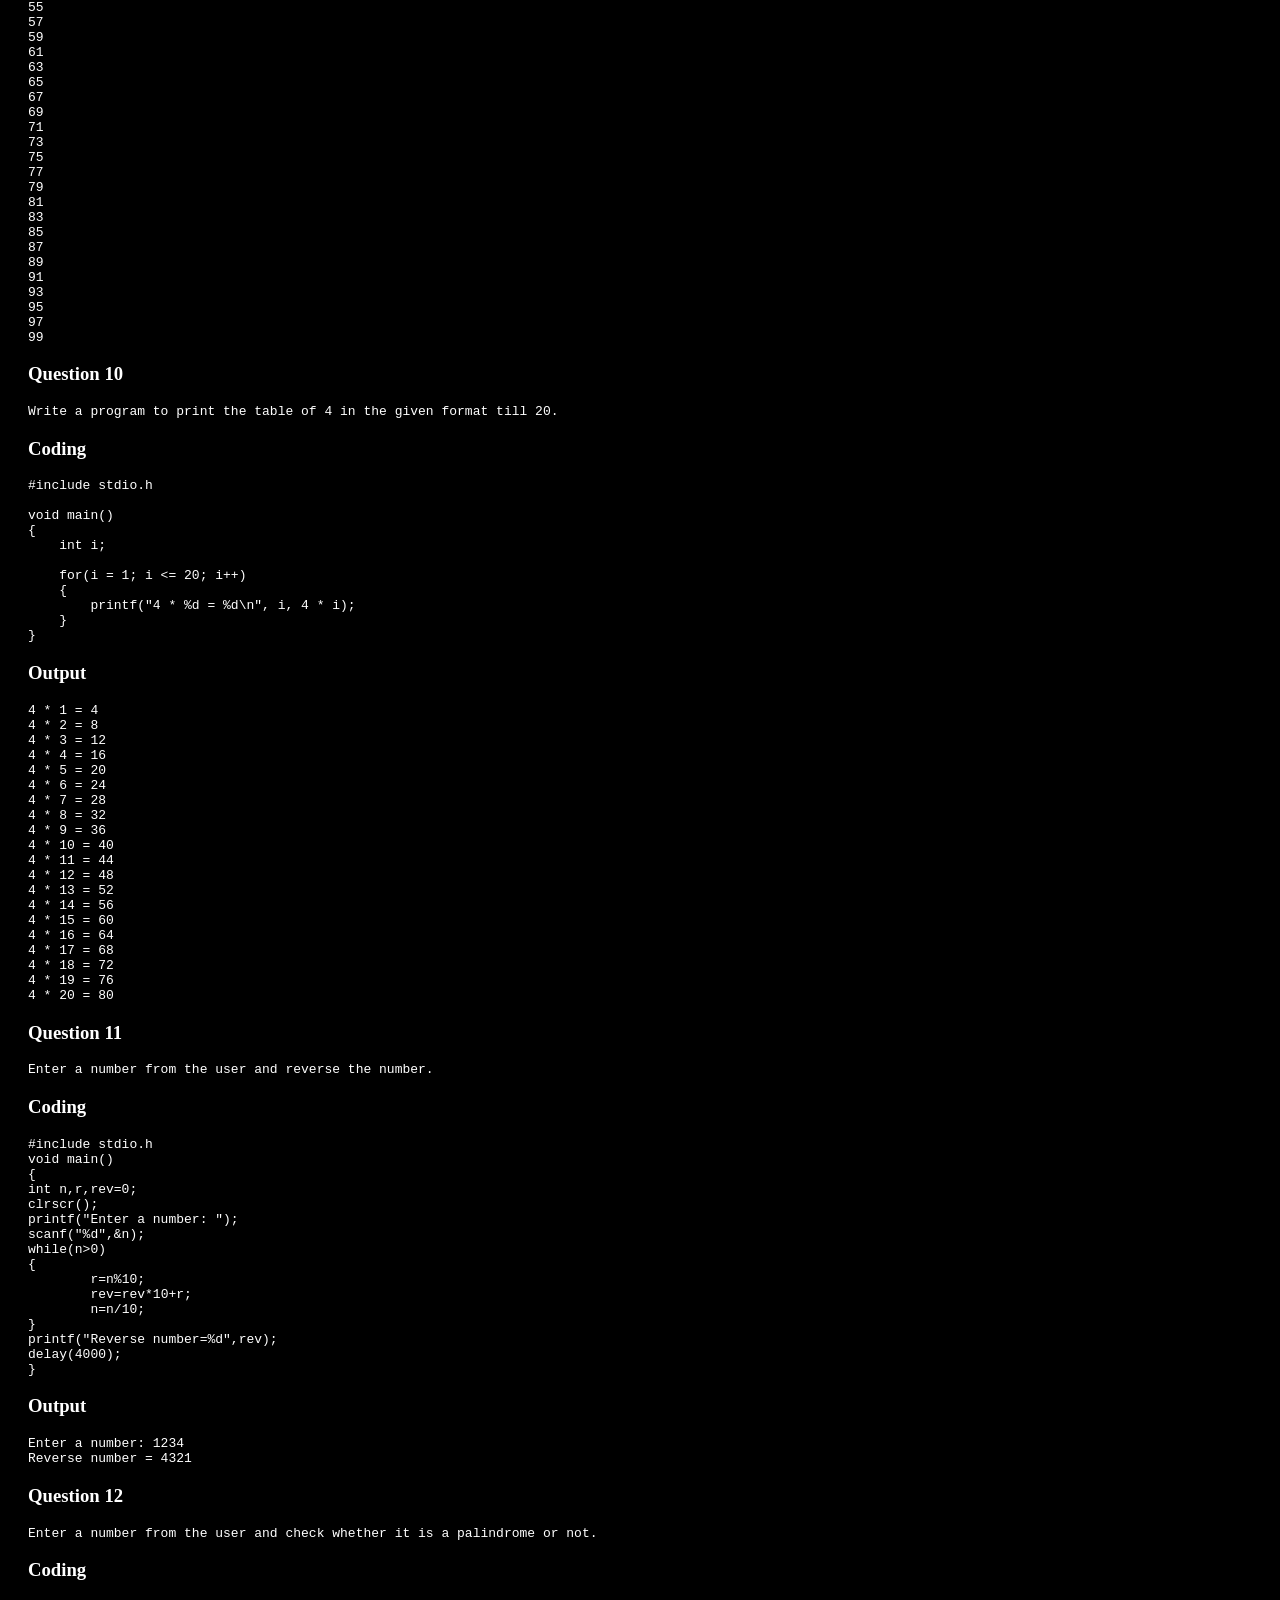
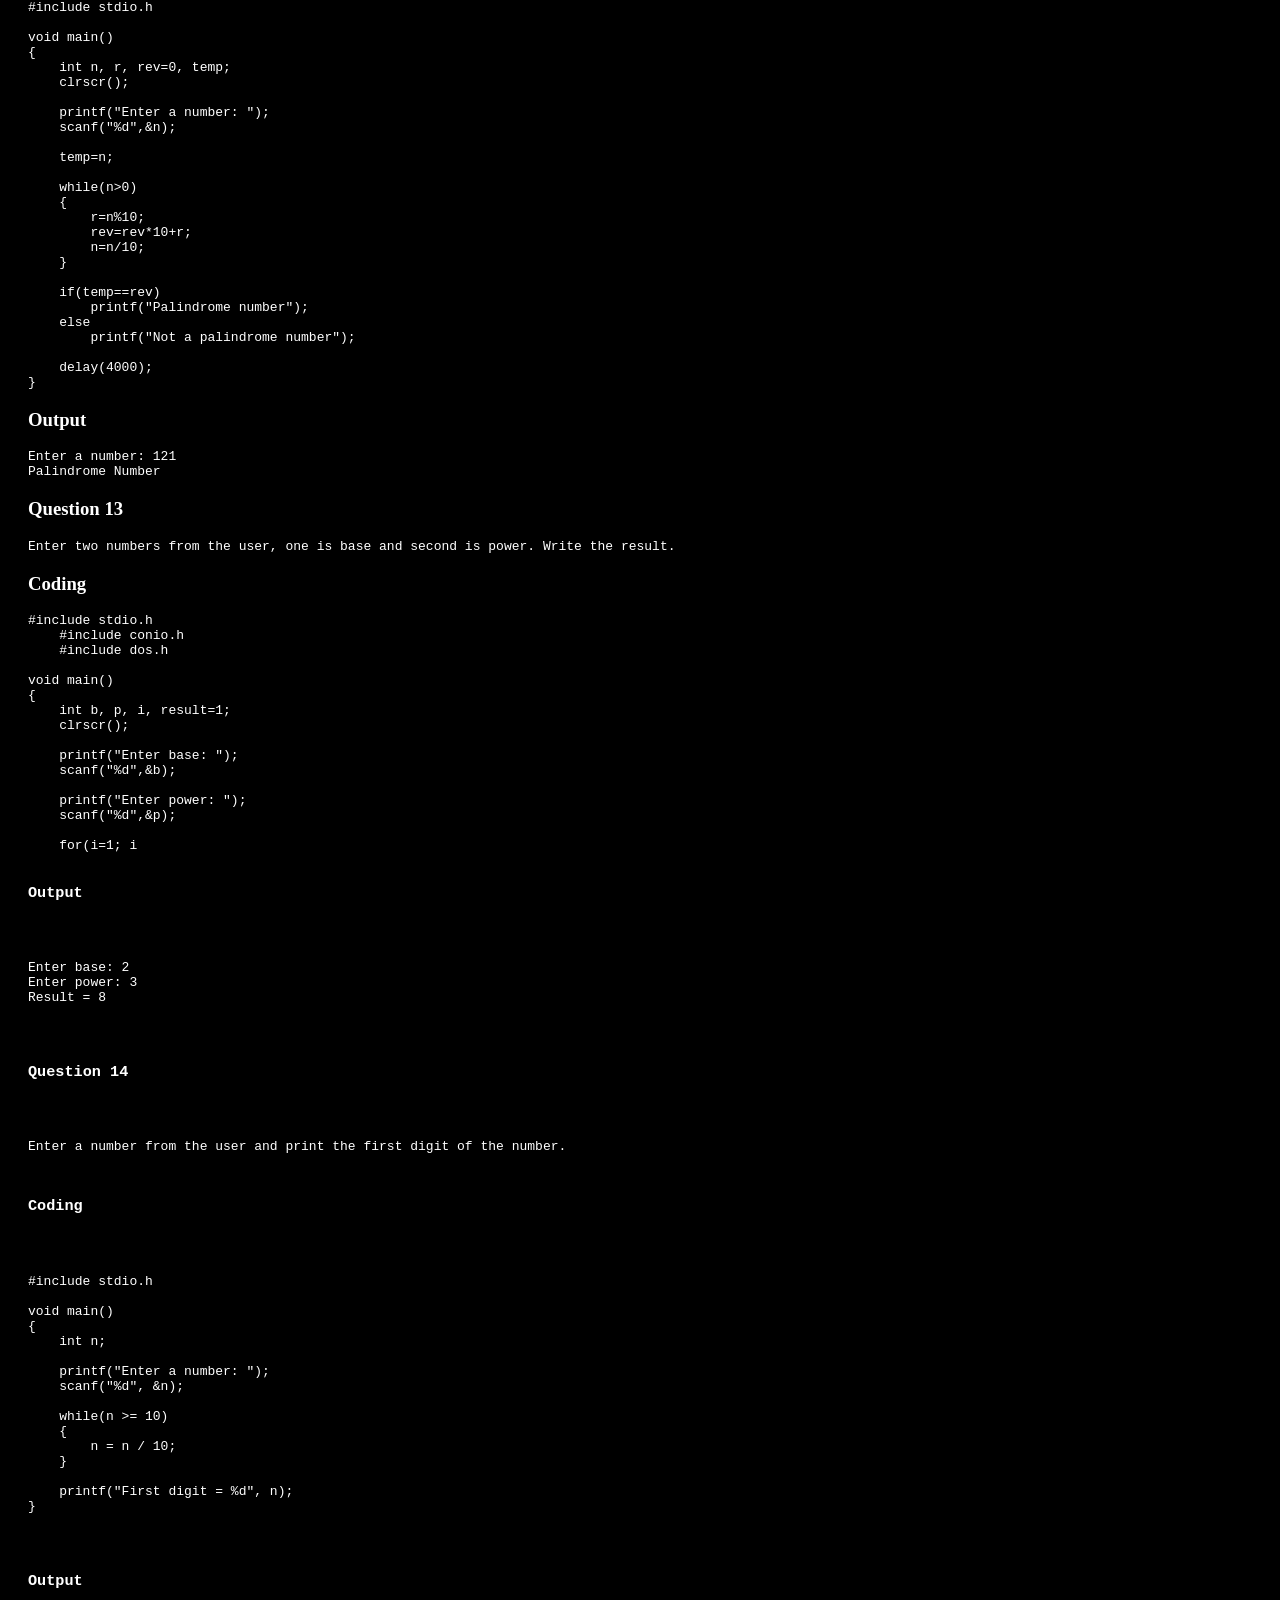
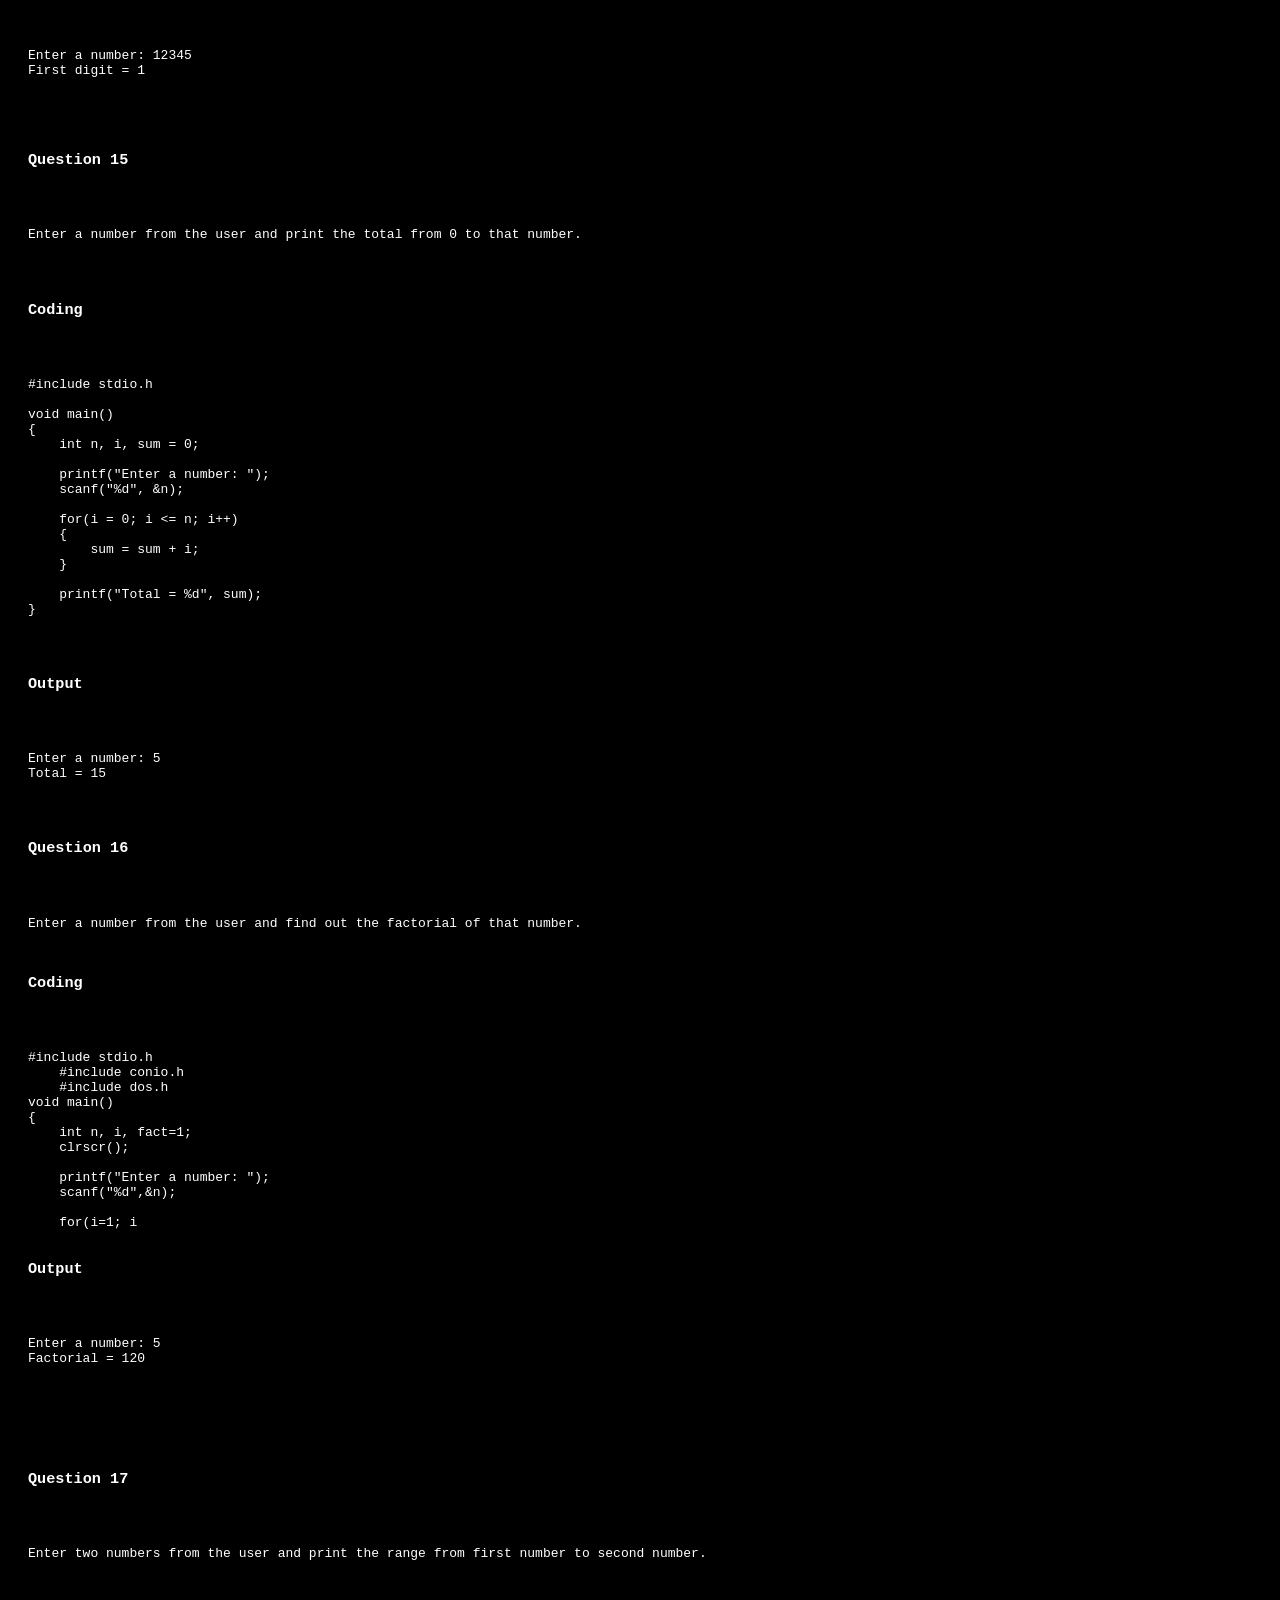
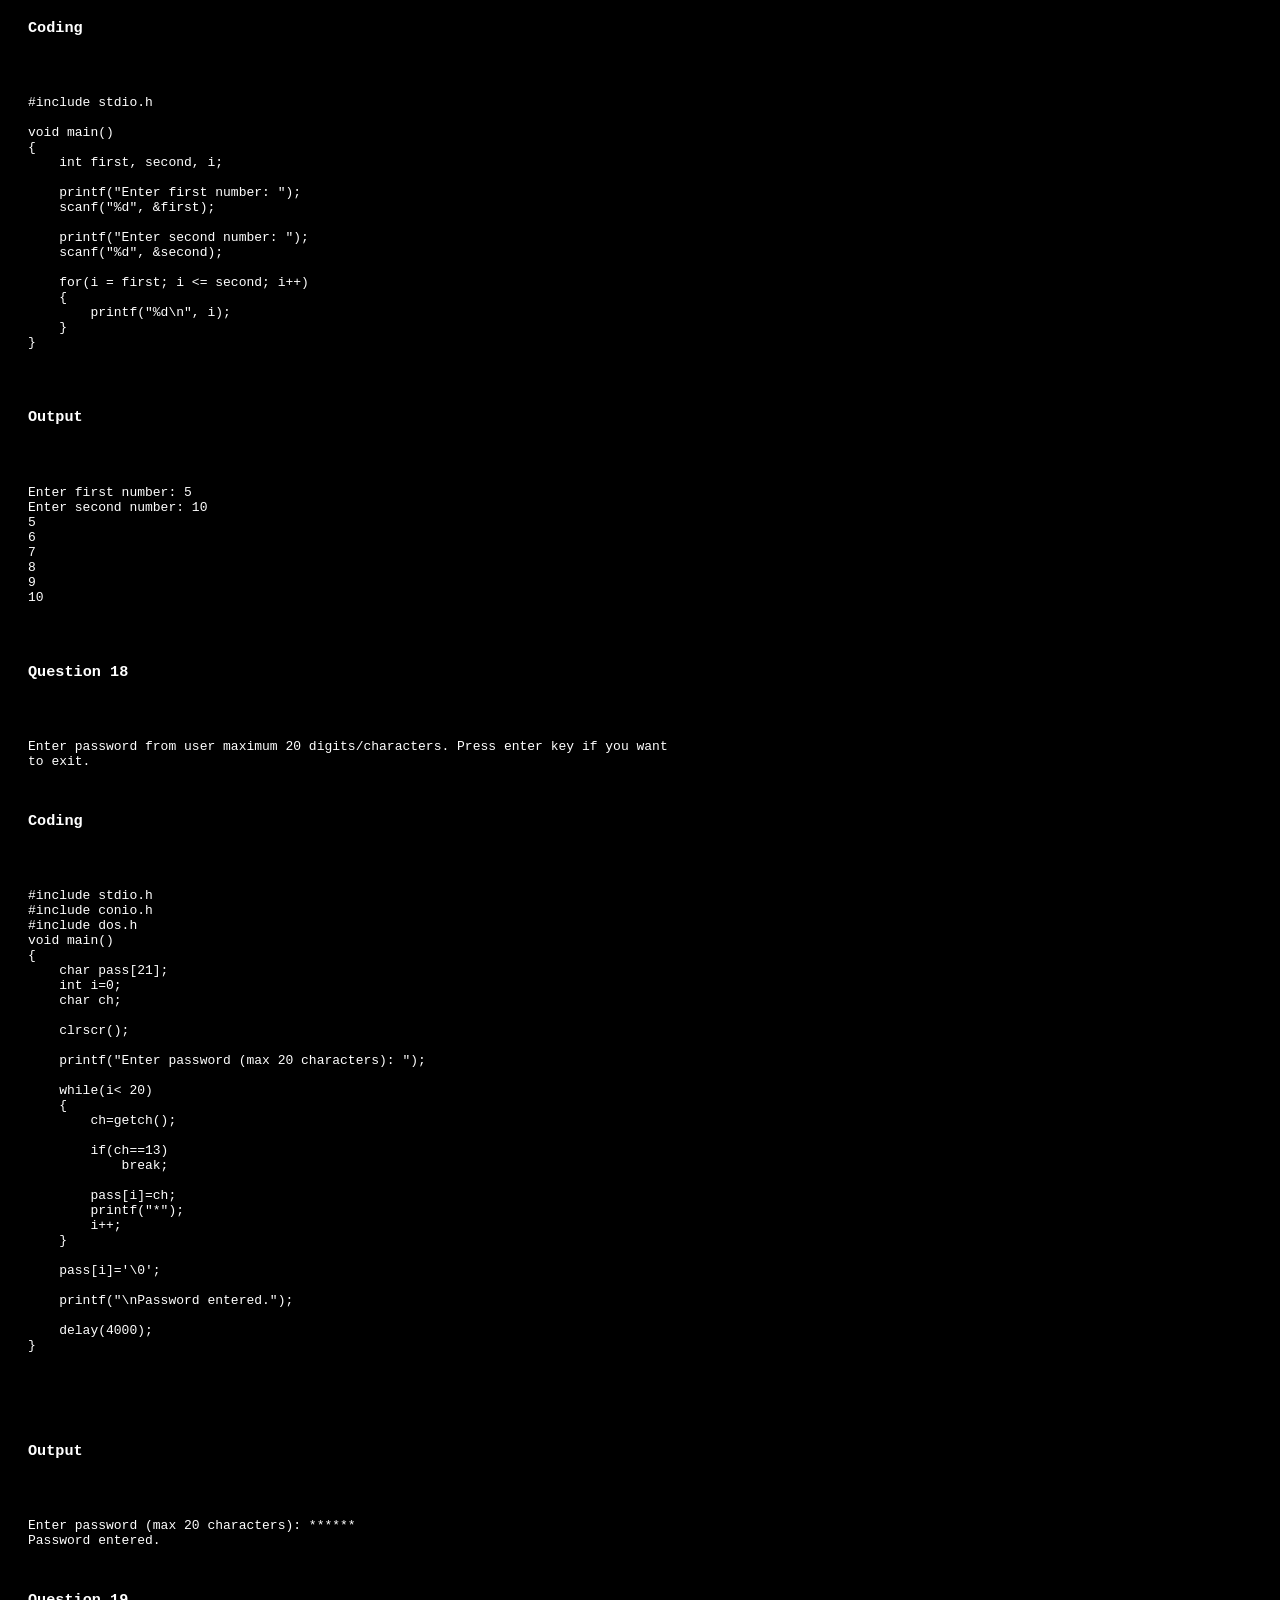
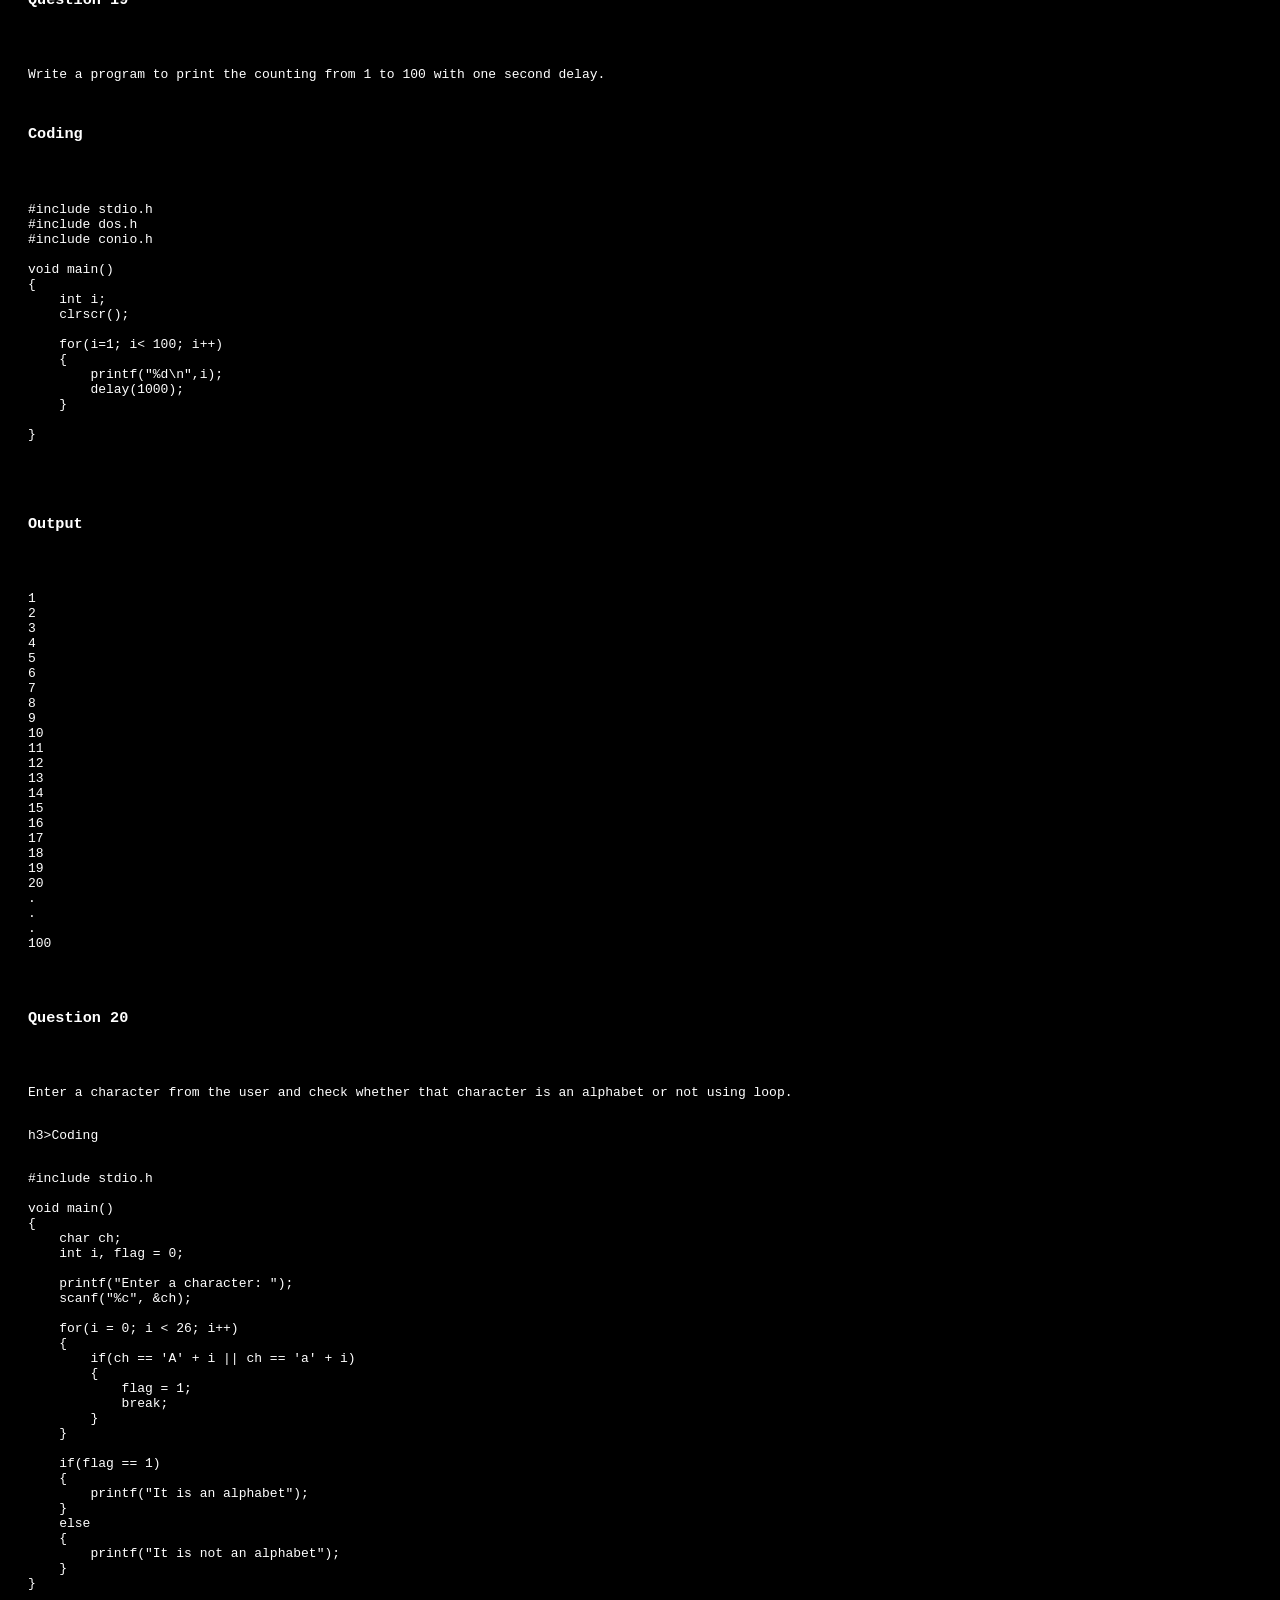
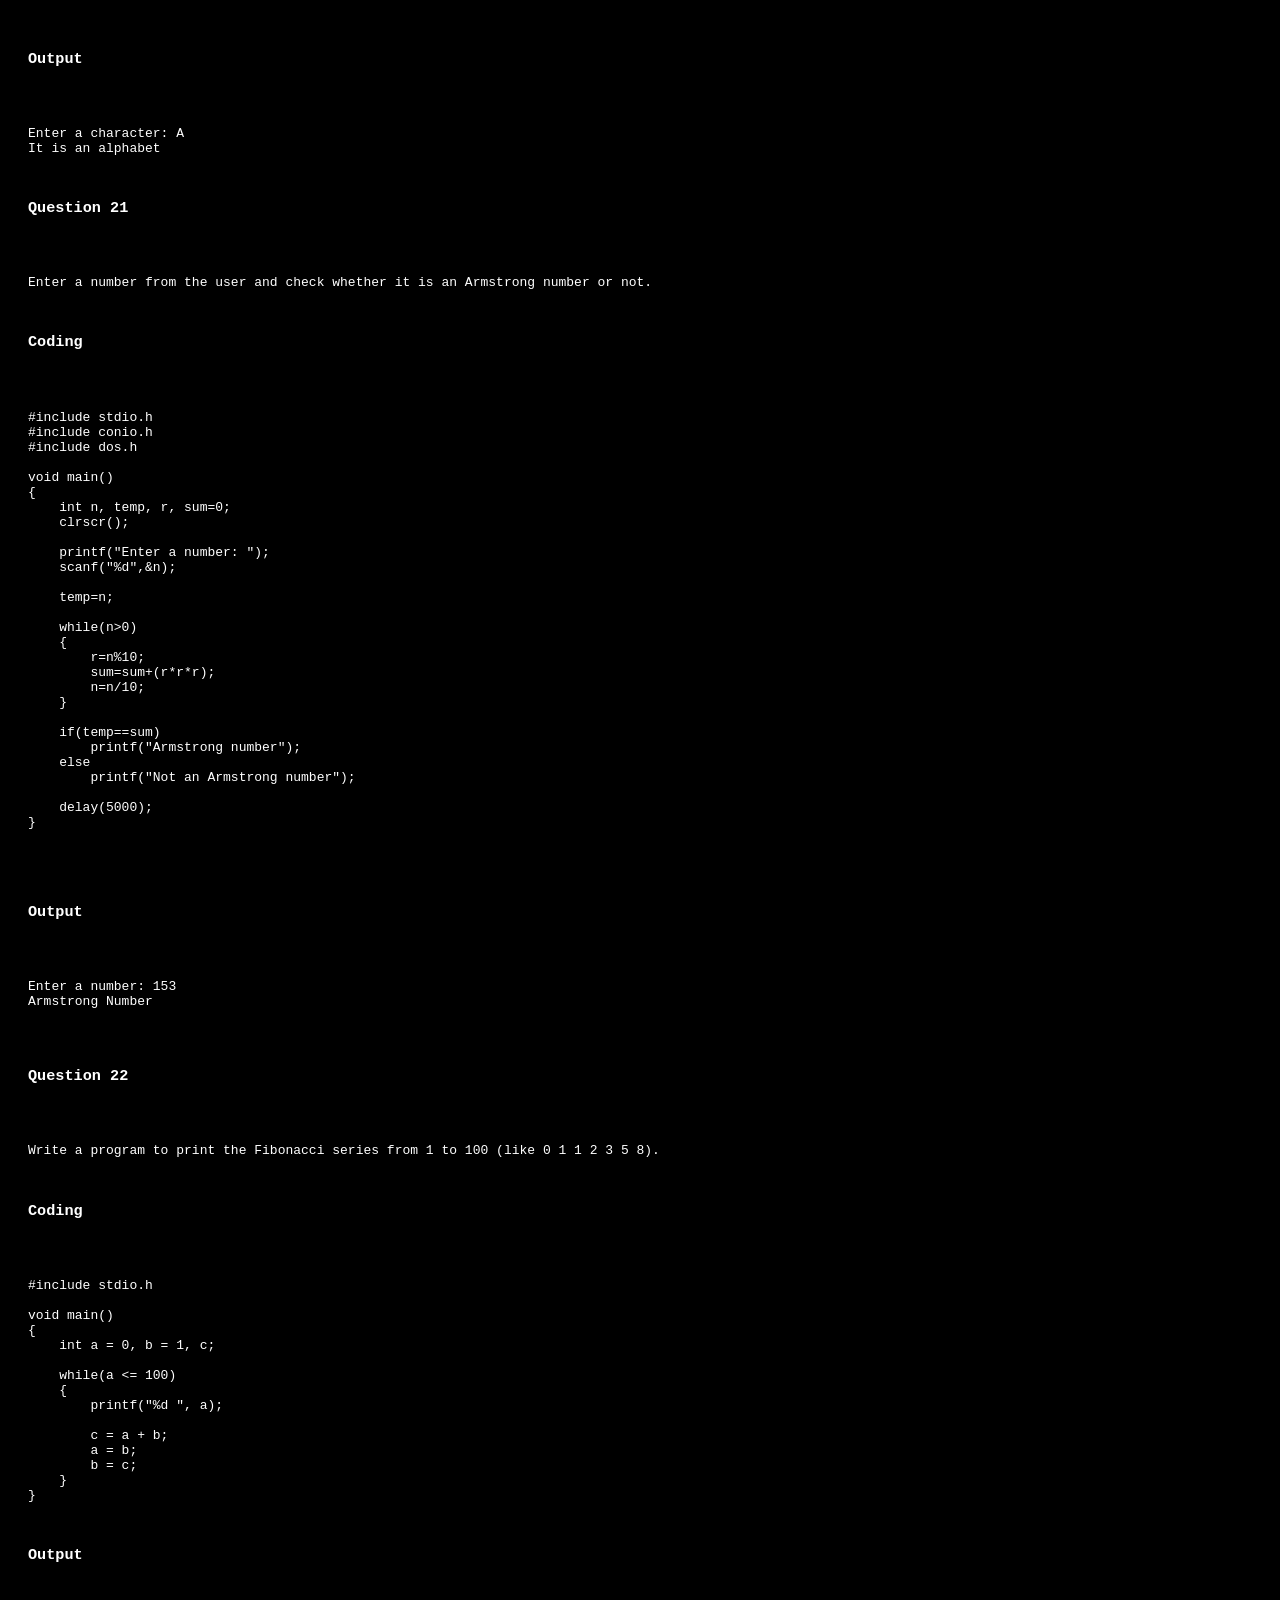
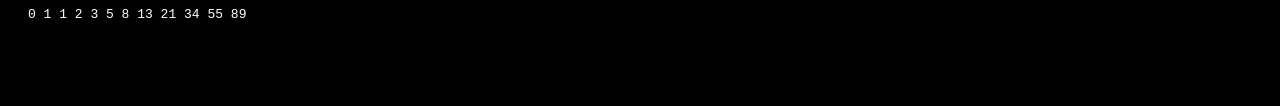
<file: questions/iterativecontrolstructure.html>
<!DOCTYPE html>
<html lang="en">
<head>
    <meta charset="UTF-8">
    <meta name="viewport" content="width=device-width, initial-scale=1.0">
    <title>iterative control Structure</title>
    <link rel="stylesheet" href="../style.css">
</head>
<body>
        
    <h3>Question 1</h3>
    <pre>Enter a number from the user and check it is a prime number or not.</pre>


<h3>Coding</h3>

<pre>#include stdio.h

void main()
{
    int n, i, count = 0;

    printf("Enter a number: ");
    scanf("%d", &n);

    for(i = 1; i <= n; i++)
    {
        if(n % i == 0)
        {
            count++;
        }
    }

    if(count == 2)
    {
        printf("Prime Number");
    }
    else
    {
        printf("Not a Prime Number");
    }
}
</pre>

<h3>Output</h3>

<pre>Enter a number: 7
Prime Number</pre>
<h3>Question 2</h3>
    <pre>Enter a number from the user and print all digits of the number in separate line.</pre>
  <h3>Coding</h3>

<pre>#include stdio.h

void main()
{
    int n, digit;

    printf("Enter a number: ");
    scanf("%d", &n);

    while(n != 0)
    {
        digit = n % 10;
        printf("%d\n", digit);
        n = n / 10;
}
}
</pre>

<h3>Output</h3>

<pre>Enter a number: 1234
4
3
2
1</pre>
 <h3>Question 4</h3>
    <pre>Enter a number from the user and check that the number is divisible by any prime number or not.</pre>
 <h3>Coding</h3>

<pre>#include stdio.h

void main()
{
    int n, i, j, prime, found = 0;

    printf("Enter a number: ");
    scanf("%d", &n);

    for(i = 2; i < n; i++)
    {
        prime = 1;

        for(j = 2; j < i; j++)
        {
            if(i % j == 0)
            {
                prime = 0;
                break;
            }
        }

        if(prime == 1 && n % i == 0)
        {
            printf("Divisible by prime number %d", i);
            found = 1;
            break;
        }
    }

    if(found == 0)
    {
        printf("Not divisible by any prime number");
    }
}
</pre>

<h3>Output</h3>

<pre>Enter a number: 15
Divisible by prime number 3</pre>

<h3>Question 5</h3>
    <pre>Write a program to print your name 1 lakh times.</pre>
<h3>Coding</h3>

<pre>#include stdio.h

void main()
{
    int i;

    for(i = 1; i <= 100000; i++)
    {
        printf("Aditya\n");
    }
}
</pre>

 <h3>Output</h3>

<pre>Your Name
Aditya
Aditya
Aditya
Aditya
(Printed 1 lakh times)</pre>
<h3>Question 6</h3>
    <pre>Write a program to print a series from 1 to 1 lakh.</pre>
 <h3>Coding</h3>

<pre>#include stdio.h

void main()
{
    int i;

    for(i = 1; i <= 100000; i++)
    {
        printf("%d\n", i);
    }
}
</pre>

 <h3>Output</h3>

<pre>1
2
3
4
5
6
7
8
9
10
...
99998
99999
100000</pre>
<h3>Question 7</h3>
    <pre>Enter a number from the user and print the series from 1 to that number.</pre>
 <h3>Coding</h3>

<pre>#include stdio.h

void main()
{
    int n, i;

    printf("Enter a number: ");
    scanf("%d", &n);

    for(i = 1; i <= n; i++)
    {
        printf("%d\n", i);
    }
}
</pre>

<h3>Output</h3>

<pre>Enter a number: 10
1
2
3
4
5
6
7
8
9
10</pre>



    <h3>Question 8</h3>
    <pre>Enter a number from the user and print that number 100 times.</pre>
<h3>Coding</h3>

<pre>#include stdio.h

void main()
{
    int n, i;

    printf("Enter a number: ");
    scanf("%d", &n);

    for(i = 1; i <= 100; i++)
    {
        printf("%d\n", n);
    }
}
</pre>

 <h3>Output</h3>

<pre>Enter a number: 5
5
5
5
5
5
...
</pre>
<h3>Question 9</h3>
    <pre>Write a program to print all the odd numbers between 1 to 100.</pre>

 <h3>Coding</h3>

<pre>#include stdio.h

void main()
{
    int i;

    for(i = 1; i <= 100; i++)
    {
        if(i % 2 != 0)
        {
            printf("%d\n", i);
        }
    }
}
</pre>
    <h3>Output</h3>

<pre>1
3
5
7
9
11
13
15
17
19
21
23
25
27
29
31
33
35
37
39
41
43
45
47 
49
51
53
55
57
59
61
63
65
67
69
71
73
75
77
79
81
83
85
87
89
91
93
95
97
99</pre>

<h3>Question 10</h3>
    <pre>Write a program to print the table of 4 in the given format till 20.</pre>
 <h3>Coding</h3>

<pre>#include stdio.h

void main()
{
    int i;

    for(i = 1; i <= 20; i++)
    {
        printf("4 * %d = %d\n", i, 4 * i);
    }
}
</pre>
<h3>Output</h3>

<pre>4 * 1 = 4
4 * 2 = 8
4 * 3 = 12
4 * 4 = 16
4 * 5 = 20
4 * 6 = 24
4 * 7 = 28
4 * 8 = 32
4 * 9 = 36
4 * 10 = 40
4 * 11 = 44
4 * 12 = 48
4 * 13 = 52
4 * 14 = 56
4 * 15 = 60
4 * 16 = 64
4 * 17 = 68
4 * 18 = 72
4 * 19 = 76
4 * 20 = 80</pre>

<h3>Question 11</h3>
    <pre>Enter a number from the user and reverse the number.</pre>

<h3>Coding</h3>

<pre>#include stdio.h
void main()
{
int n,r,rev=0;
clrscr();
printf("Enter a number: ");
scanf("%d",&n);
while(n>0)
{
	r=n%10;
	rev=rev*10+r;
	n=n/10;
}
printf("Reverse number=%d",rev);
delay(4000);
}
</pre>

<h3>Output</h3>
<pre>Enter a number: 1234
Reverse number = 4321</pre>
 <h3>Question 12</h3>
    <pre>Enter a number from the user and check whether it is a palindrome or not.</pre>

<h3>Coding</h3>

<pre>#include stdio.h

void main()
{
    int n, r, rev=0, temp;
    clrscr();

    printf("Enter a number: ");
    scanf("%d",&n);

    temp=n;

    while(n>0)
    {
        r=n%10;
        rev=rev*10+r;
        n=n/10;
    }

    if(temp==rev)
        printf("Palindrome number");
    else
        printf("Not a palindrome number");

    delay(4000);
}
</pre>

    <h3>Output</h3>

<pre>Enter a number: 121
Palindrome Number</pre>

 <h3>Question 13</h3>
    <pre>Enter two numbers from the user, one is base and second is power. Write the result.</pre>

<h3>Coding</h3>

<pre>#include stdio.h
    #include conio.h 
    #include dos.h

void main()
{
    int b, p, i, result=1;
    clrscr();

    printf("Enter base: ");
    scanf("%d",&b);

    printf("Enter power: ");
    scanf("%d",&p);

    for(i=1; i<p; i++)
    {
        result=result*b;
    }

    printf("Result = %d",result);

    delay(4000);
}
</pre>

<h3>Output</h3>

<pre>Enter base: 2
Enter power: 3
Result = 8</pre>

<h3>Question 14</h3>
    <pre>Enter a number from the user and print the first digit of the number.</pre>
<h3>Coding</h3>

<pre>#include stdio.h

void main()
{
    int n;

    printf("Enter a number: ");
    scanf("%d", &n);

    while(n >= 10)
    {
        n = n / 10;
    }

    printf("First digit = %d", n);
}
</pre>

<h3>Output</h3>

<pre>Enter a number: 12345
First digit = 1</pre>


<h3>Question 15</h3>
    <pre>Enter a number from the user and print the total from 0 to that number.</pre>

<h3>Coding</h3>

<pre>#include stdio.h

void main()
{
    int n, i, sum = 0;

    printf("Enter a number: ");
    scanf("%d", &n);

    for(i = 0; i <= n; i++)
    {
        sum = sum + i;
    }

    printf("Total = %d", sum);
}
</pre>
 <h3>Output</h3>

<pre>Enter a number: 5
Total = 15</pre>

<h3>Question 16</h3>
    <pre>Enter a number from the user and find out the factorial of that number.</pre>
<h3>Coding</h3>

<pre>#include stdio.h 
    #include conio.h 
    #include dos.h 
void main()
{
    int n, i, fact=1;
    clrscr();

    printf("Enter a number: ");
    scanf("%d",&n);

    for(i=1; i<n; i++)
    {
        fact=fact*i;
    }

    printf("Factorial = %d",fact);

    delay(4000);
}
</pre>
    <h3>Output</h3>

<pre>Enter a number: 5
Factorial = 120</pre>



    <h3>Question 17</h3>
    <pre>Enter two numbers from the user and print the range from first number to second number.</pre>

<h3>Coding</h3>

<pre>#include stdio.h

void main()
{
    int first, second, i;

    printf("Enter first number: ");
    scanf("%d", &first);

    printf("Enter second number: ");
    scanf("%d", &second);

    for(i = first; i <= second; i++)
    {
        printf("%d\n", i);
    }
}
</pre>

<h3>Output</h3>

<pre>Enter first number: 5
Enter second number: 10
5
6
7
8
9
10</pre>

<h3>Question 18</h3>
    <pre>Enter password from user maximum 20 digits/characters. Press enter key if you want
to exit.</pre>
<h3>Coding</h3>

<pre>#include stdio.h
#include conio.h 
#include dos.h
void main()
{
    char pass[21];
    int i=0;
    char ch;

    clrscr();

    printf("Enter password (max 20 characters): ");

    while(i< 20)
    {
        ch=getch();

        if(ch==13)
            break;

        pass[i]=ch;
        printf("*");
        i++;
    }

    pass[i]='\0';

    printf("\nPassword entered.");

    delay(4000);
}
</pre>


 <h3>Output</h3>

<pre>Enter password (max 20 characters): ******
Password entered.</pre>
<h3>Question 19</h3>
    <pre>Write a program to print the counting from 1 to 100 with one second delay.</pre>
<h3>Coding</h3>

<pre>
#include stdio.h
#include dos.h 
#include conio.h

void main()
{
    int i;
    clrscr();

    for(i=1; i< 100; i++)
    {
        printf("%d\n",i);
        delay(1000);
    }

}
</pre>


<h3>Output</h3>

<pre>1
2
3
4
5
6
7
8
9
10
11
12
13
14
15
16
17
18
19
20
.
.
.
100</pre>

<h3>Question 20</h3>
    <pre>Enter a character from the user and check whether that character is an alphabet or not using loop.</pre>
h3>Coding</h3>

<pre>#include stdio.h

void main()
{
    char ch;
    int i, flag = 0;

    printf("Enter a character: ");
    scanf("%c", &ch);

    for(i = 0; i < 26; i++)
    {
        if(ch == 'A' + i || ch == 'a' + i)
        {
            flag = 1;
            break;
        }
    }

    if(flag == 1)
    {
        printf("It is an alphabet");
    }
    else
    {
        printf("It is not an alphabet");
    }
}
</pre>

<h3>Output</h3>

<pre>Enter a character: A
It is an alphabet</pre>
<h3>Question 21</h3>
    <pre>Enter a number from the user and check whether it is an Armstrong number or not.</pre>
<h3>Coding</h3>

<pre>
#include stdio.h
#include conio.h 
#include dos.h

void main()
{
    int n, temp, r, sum=0;
    clrscr();

    printf("Enter a number: ");
    scanf("%d",&n);

    temp=n;

    while(n>0)
    {
        r=n%10;
        sum=sum+(r*r*r);
        n=n/10;
    }

    if(temp==sum)
        printf("Armstrong number");
    else
        printf("Not an Armstrong number");

    delay(5000);
}
</pre>

 <h3>Output</h3>

<pre>Enter a number: 153
Armstrong Number</pre>
 <h3>Question 22</h3>
    <pre>Write a program to print the Fibonacci series from 1 to 100 (like 0 1 1 2 3 5 8).</pre>
<h3>Coding</h3>

<pre>#include stdio.h

void main()
{
    int a = 0, b = 1, c;

    while(a <= 100)
    {
        printf("%d ", a);

        c = a + b;
        a = b;
        b = c;
    }
}
</pre>
<h3>Output</h3>
<pre>0 1 1 2 3 5 8 13 21 34 55 89</pre>
</body>
</html>
</file>
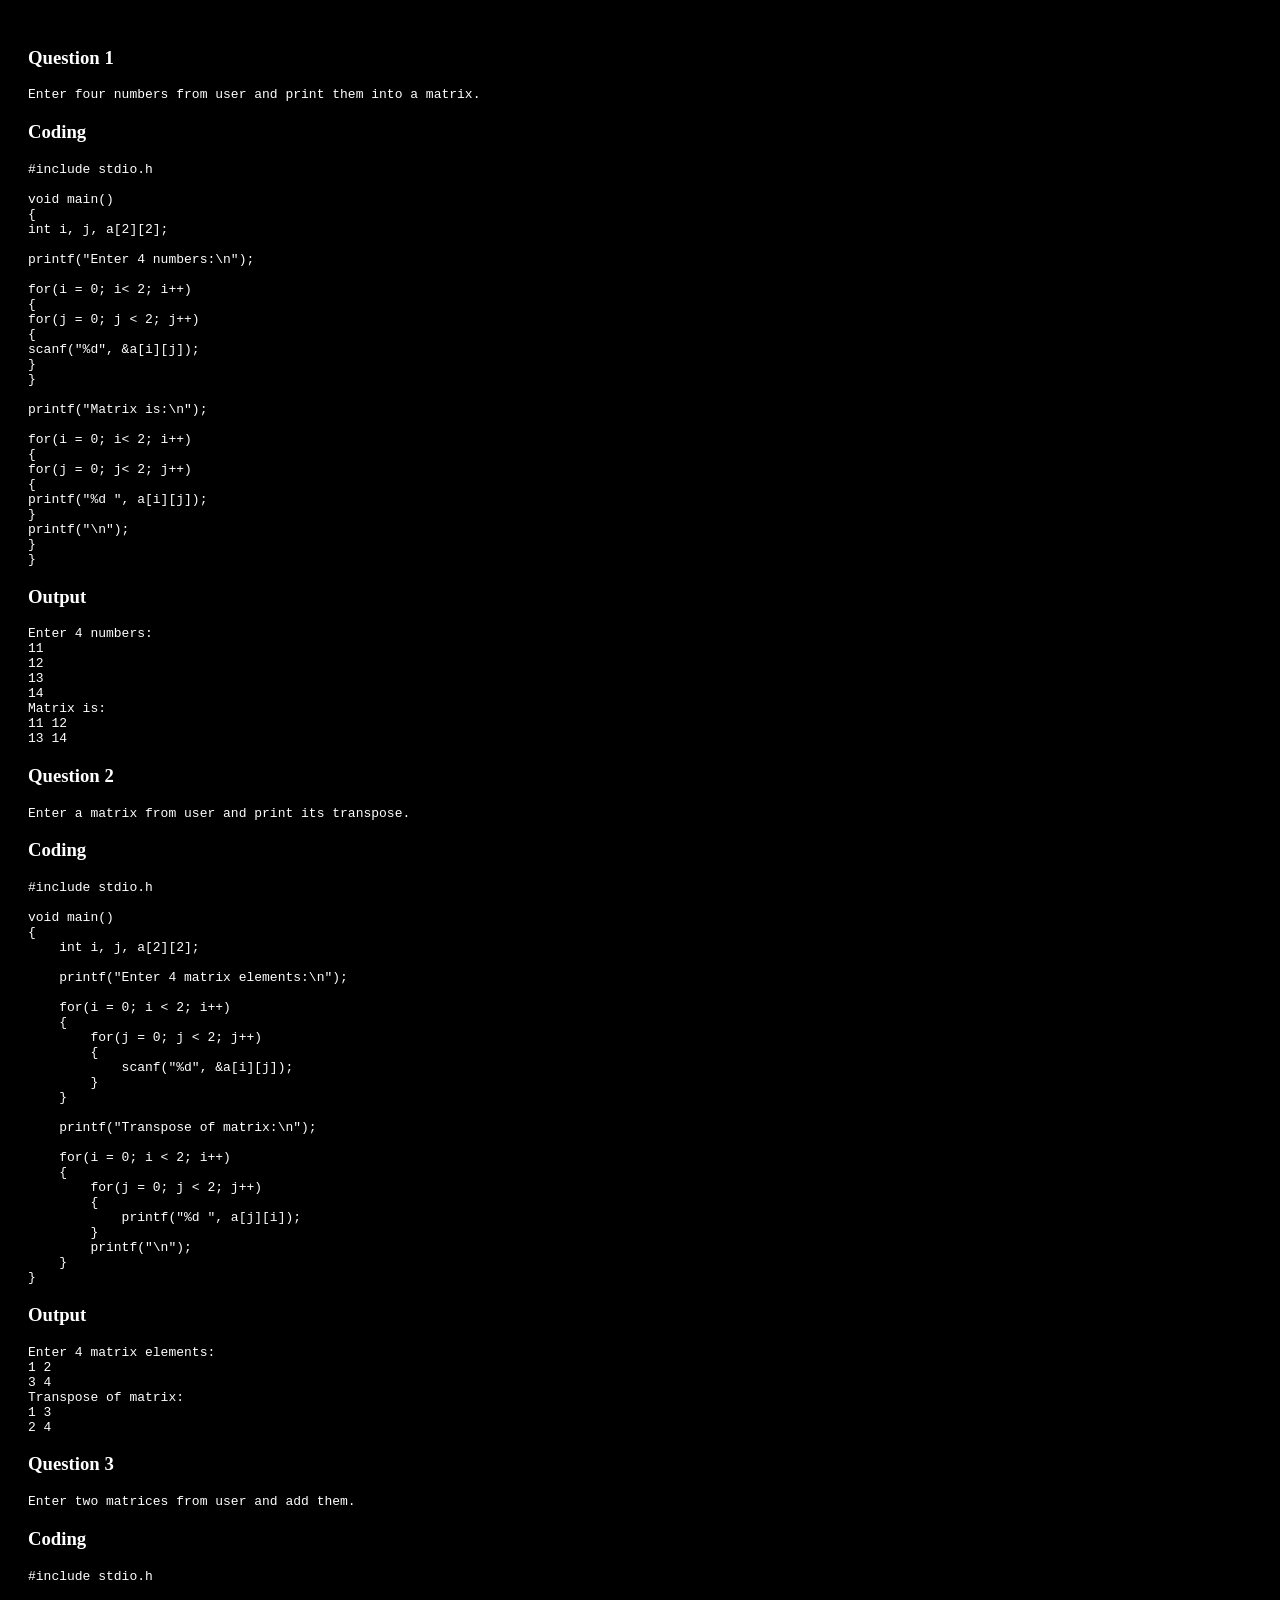
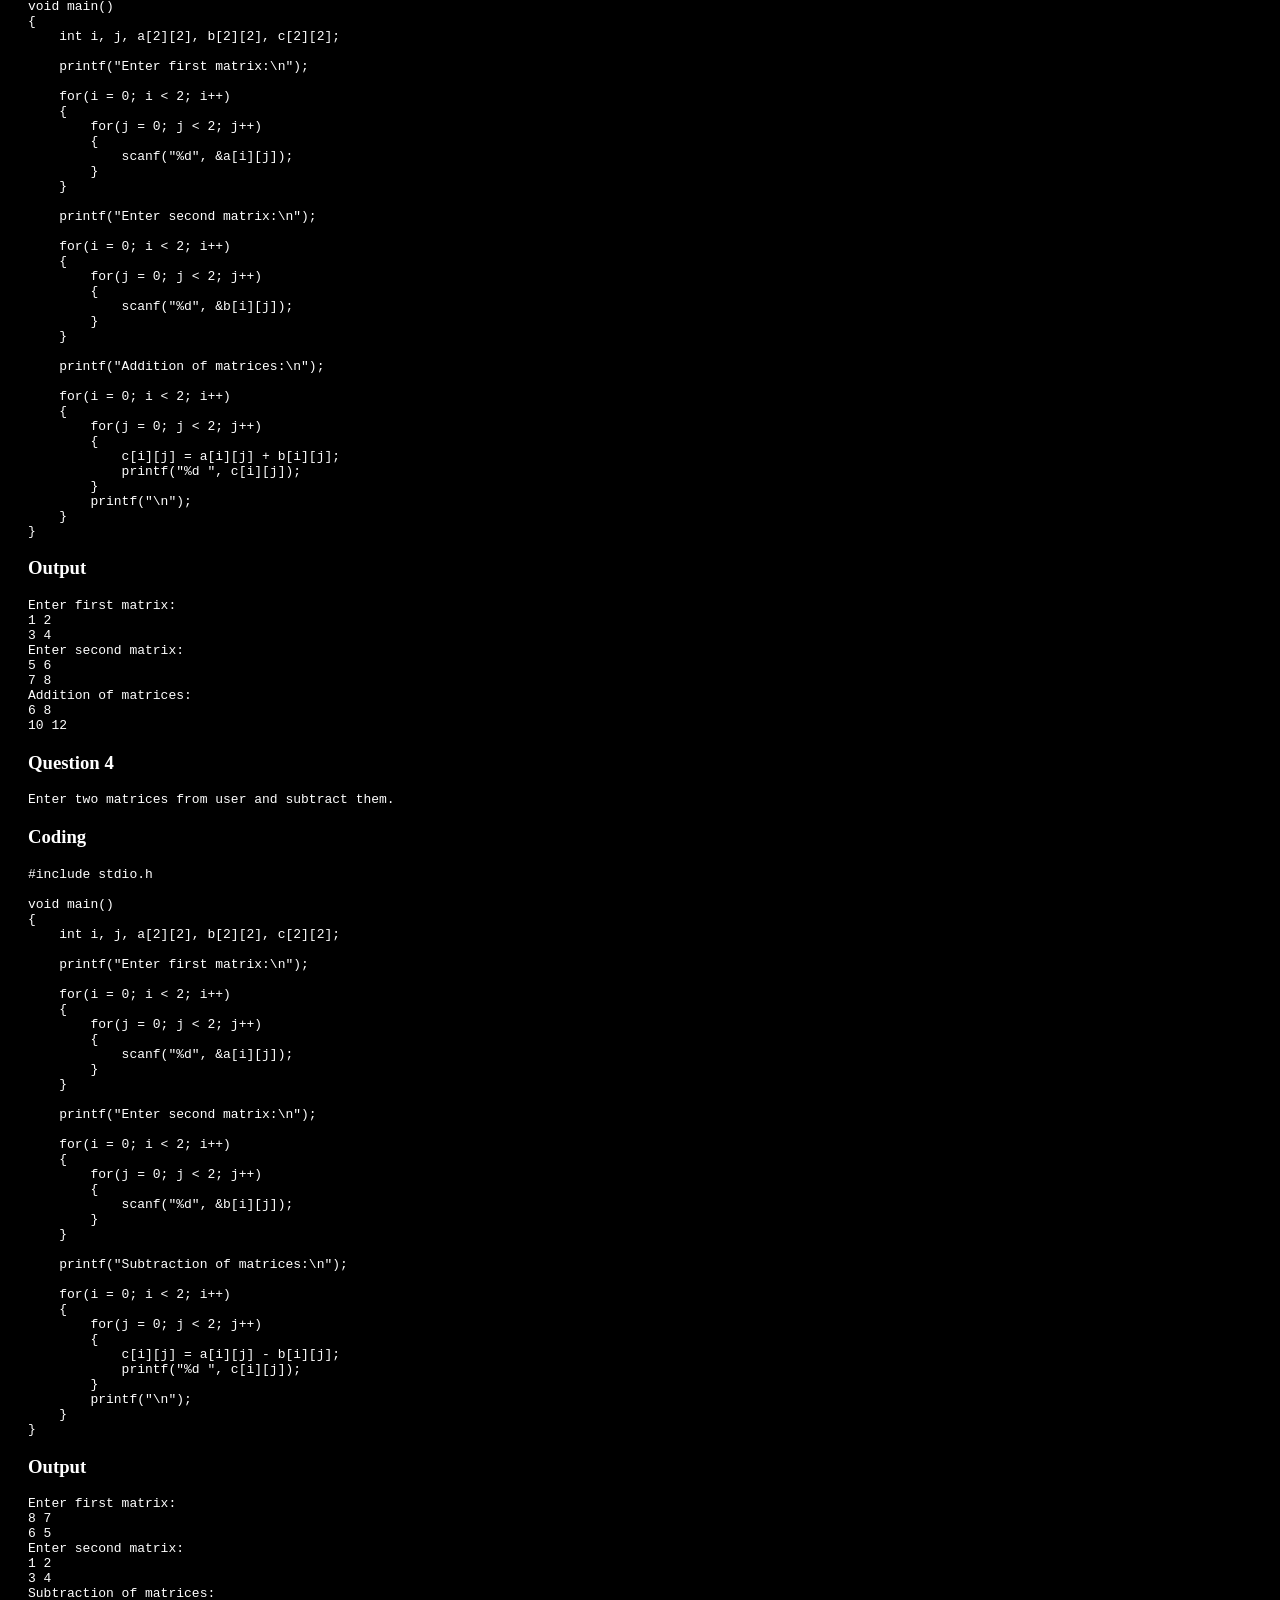
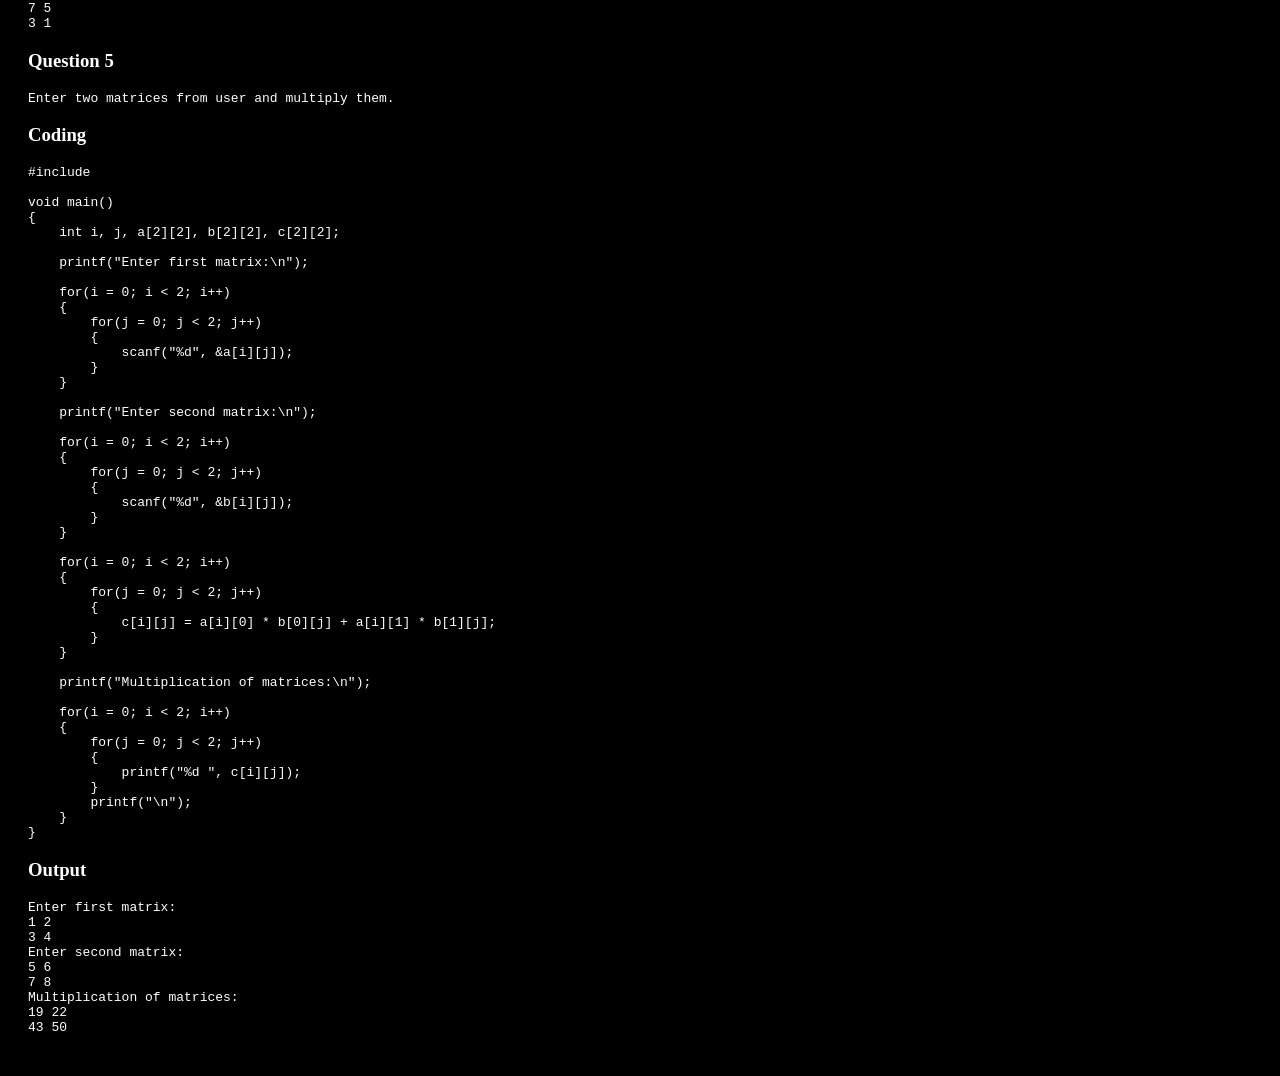
<file: questions/multidimensionalarray.html>
<!DOCTYPE html>
<html lang="en">
<head>
    <meta charset="UTF-8">
    <meta name="viewport" content="width=device-width, initial-scale=1.0">
    <title>Document</title>
    <link rel="stylesheet" href="../style.css">
</head>
<body>

    <h3>Question 1</h3>
    <pre>Enter four numbers from user and print them into a matrix.</pre>
<h3>Coding</h3>

<pre>#include stdio.h

void main()
{
int i, j, a[2][2];

printf("Enter 4 numbers:\n");

for(i = 0; i< 2; i++)
{
for(j = 0; j < 2; j++)
{
scanf("%d", &a[i][j]);
}
}

printf("Matrix is:\n");

for(i = 0; i< 2; i++)
{
for(j = 0; j< 2; j++)
{
printf("%d ", a[i][j]);
}
printf("\n");
}
}
</pre>
<h3>Output</h3>

<pre>Enter 4 numbers:
11
12
13
14
Matrix is:
11 12
13 14</pre>
 <h3>Question 2</h3>
    <pre>Enter a matrix from user and print its transpose.</pre>
 <h3>Coding</h3>

<pre>#include stdio.h

void main()
{
    int i, j, a[2][2];

    printf("Enter 4 matrix elements:\n");

    for(i = 0; i < 2; i++)
    {
        for(j = 0; j < 2; j++)
        {
            scanf("%d", &a[i][j]);
        }
    }

    printf("Transpose of matrix:\n");

    for(i = 0; i < 2; i++)
    {
        for(j = 0; j < 2; j++)
        {
            printf("%d ", a[j][i]);
        }
        printf("\n");
    }
}
</pre>

<h3>Output</h3>

<pre>Enter 4 matrix elements:
1 2
3 4
Transpose of matrix:
1 3
2 4</pre>
 <h3>Question 3</h3>
    <pre>Enter two matrices from user and add them.</pre>
<h3>Coding</h3>

<pre>#include stdio.h

void main()
{
    int i, j, a[2][2], b[2][2], c[2][2];

    printf("Enter first matrix:\n");

    for(i = 0; i < 2; i++)
    {
        for(j = 0; j < 2; j++)
        {
            scanf("%d", &a[i][j]);
        }
    }

    printf("Enter second matrix:\n");

    for(i = 0; i < 2; i++)
    {
        for(j = 0; j < 2; j++)
        {
            scanf("%d", &b[i][j]);
        }
    }

    printf("Addition of matrices:\n");

    for(i = 0; i < 2; i++)
    {
        for(j = 0; j < 2; j++)
        {
            c[i][j] = a[i][j] + b[i][j];
            printf("%d ", c[i][j]);
        }
        printf("\n");
    }
}
</pre>
 <h3>Output</h3>

<pre>Enter first matrix:
1 2
3 4
Enter second matrix:
5 6
7 8
Addition of matrices:
6 8
10 12</pre>
<h3>Question 4</h3>
    <pre>Enter two matrices from user and subtract them.</pre>
<h3>Coding</h3>

<pre>#include stdio.h

void main()
{
    int i, j, a[2][2], b[2][2], c[2][2];

    printf("Enter first matrix:\n");

    for(i = 0; i < 2; i++)
    {
        for(j = 0; j < 2; j++)
        {
            scanf("%d", &a[i][j]);
        }
    }

    printf("Enter second matrix:\n");

    for(i = 0; i < 2; i++)
    {
        for(j = 0; j < 2; j++)
        {
            scanf("%d", &b[i][j]);
        }
    }

    printf("Subtraction of matrices:\n");

    for(i = 0; i < 2; i++)
    {
        for(j = 0; j < 2; j++)
        {
            c[i][j] = a[i][j] - b[i][j];
            printf("%d ", c[i][j]);
        }
        printf("\n");
    }
}
</pre>

<h3>Output</h3>

<pre>Enter first matrix:
8 7
6 5
Enter second matrix:
1 2
3 4
Subtraction of matrices:
7 5
3 1</pre>
<h3>Question 5</h3>
    <pre>Enter two matrices from user and multiply them.</pre>
<h3>Coding</h3>

<pre>#include

void main()
{
    int i, j, a[2][2], b[2][2], c[2][2];

    printf("Enter first matrix:\n");

    for(i = 0; i < 2; i++)
    {
        for(j = 0; j < 2; j++)
        {
            scanf("%d", &a[i][j]);
        }
    }

    printf("Enter second matrix:\n");

    for(i = 0; i < 2; i++)
    {
        for(j = 0; j < 2; j++)
        {
            scanf("%d", &b[i][j]);
        }
    }

    for(i = 0; i < 2; i++)
    {
        for(j = 0; j < 2; j++)
        {
            c[i][j] = a[i][0] * b[0][j] + a[i][1] * b[1][j];
        }
    }

    printf("Multiplication of matrices:\n");

    for(i = 0; i < 2; i++)
    {
        for(j = 0; j < 2; j++)
        {
            printf("%d ", c[i][j]);
        }
        printf("\n");
    }
}
</pre>
<h3>Output</h3>

<pre>Enter first matrix:
1 2
3 4
Enter second matrix:
5 6
7 8
Multiplication of matrices:
19 22
43 50</pre>
</body>
</html>
</file>
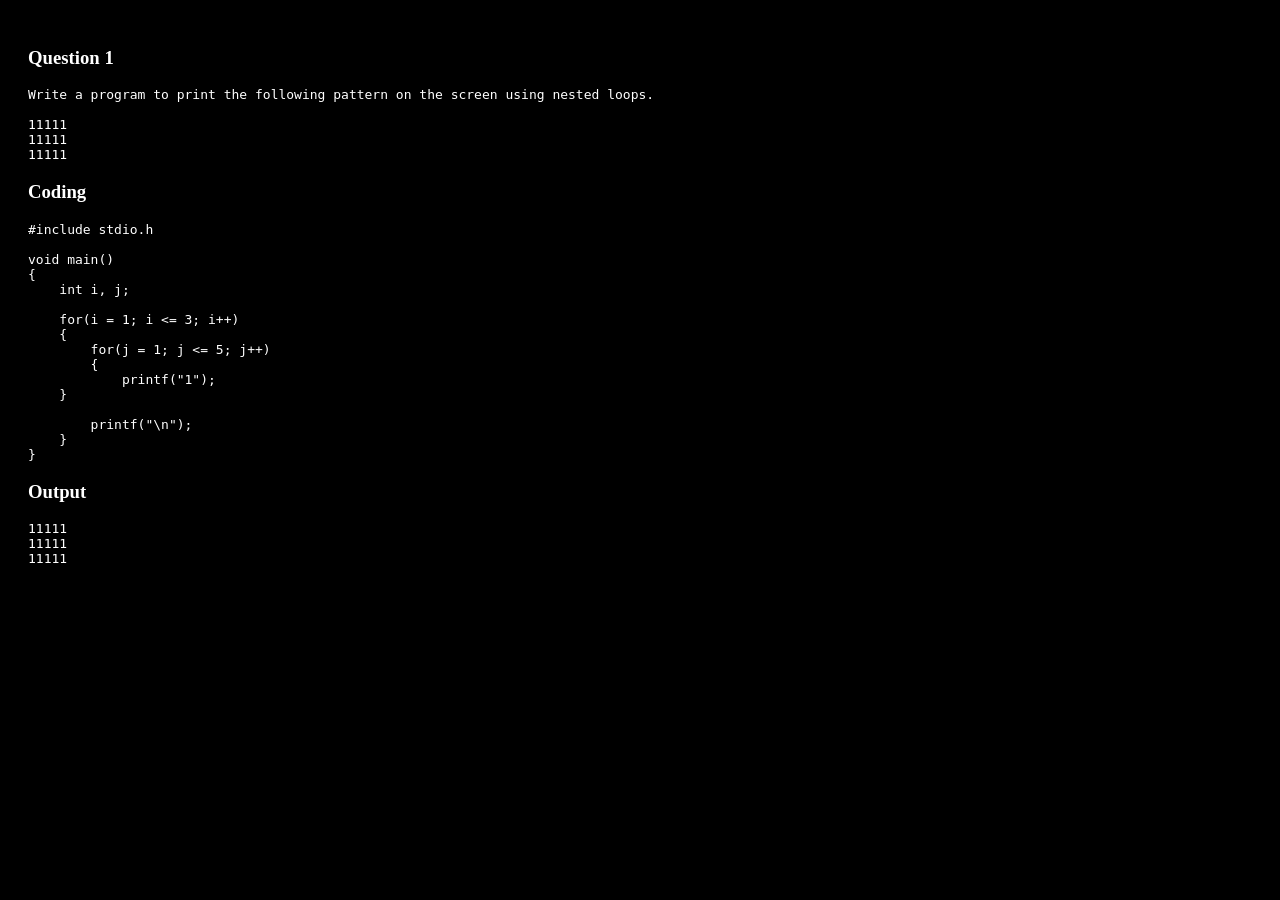
<file: questions/nested.html>
<!DOCTYPE html>
<html lang="en">
<head>
    <meta charset="UTF-8">
    <meta name="viewport" content="width=device-width, initial-scale=1.0">
    <title>Document</title>
    <link rel="stylesheet" href="../style.css">
</head>
<body>

    <h3>Question 1</h3>
    <pre>Write a program to print the following pattern on the screen using nested loops.

11111
11111
11111</pre>
<h3>Coding</h3>

<pre>#include stdio.h

void main()
{
    int i, j;

    for(i = 1; i <= 3; i++)
    {
        for(j = 1; j <= 5; j++)
        {
            printf("1");
    }

        printf("\n");
    }
}</pre>
<h3>Output</h3>

<pre>11111
11111
11111</pre>
</body>
</html>
</file>
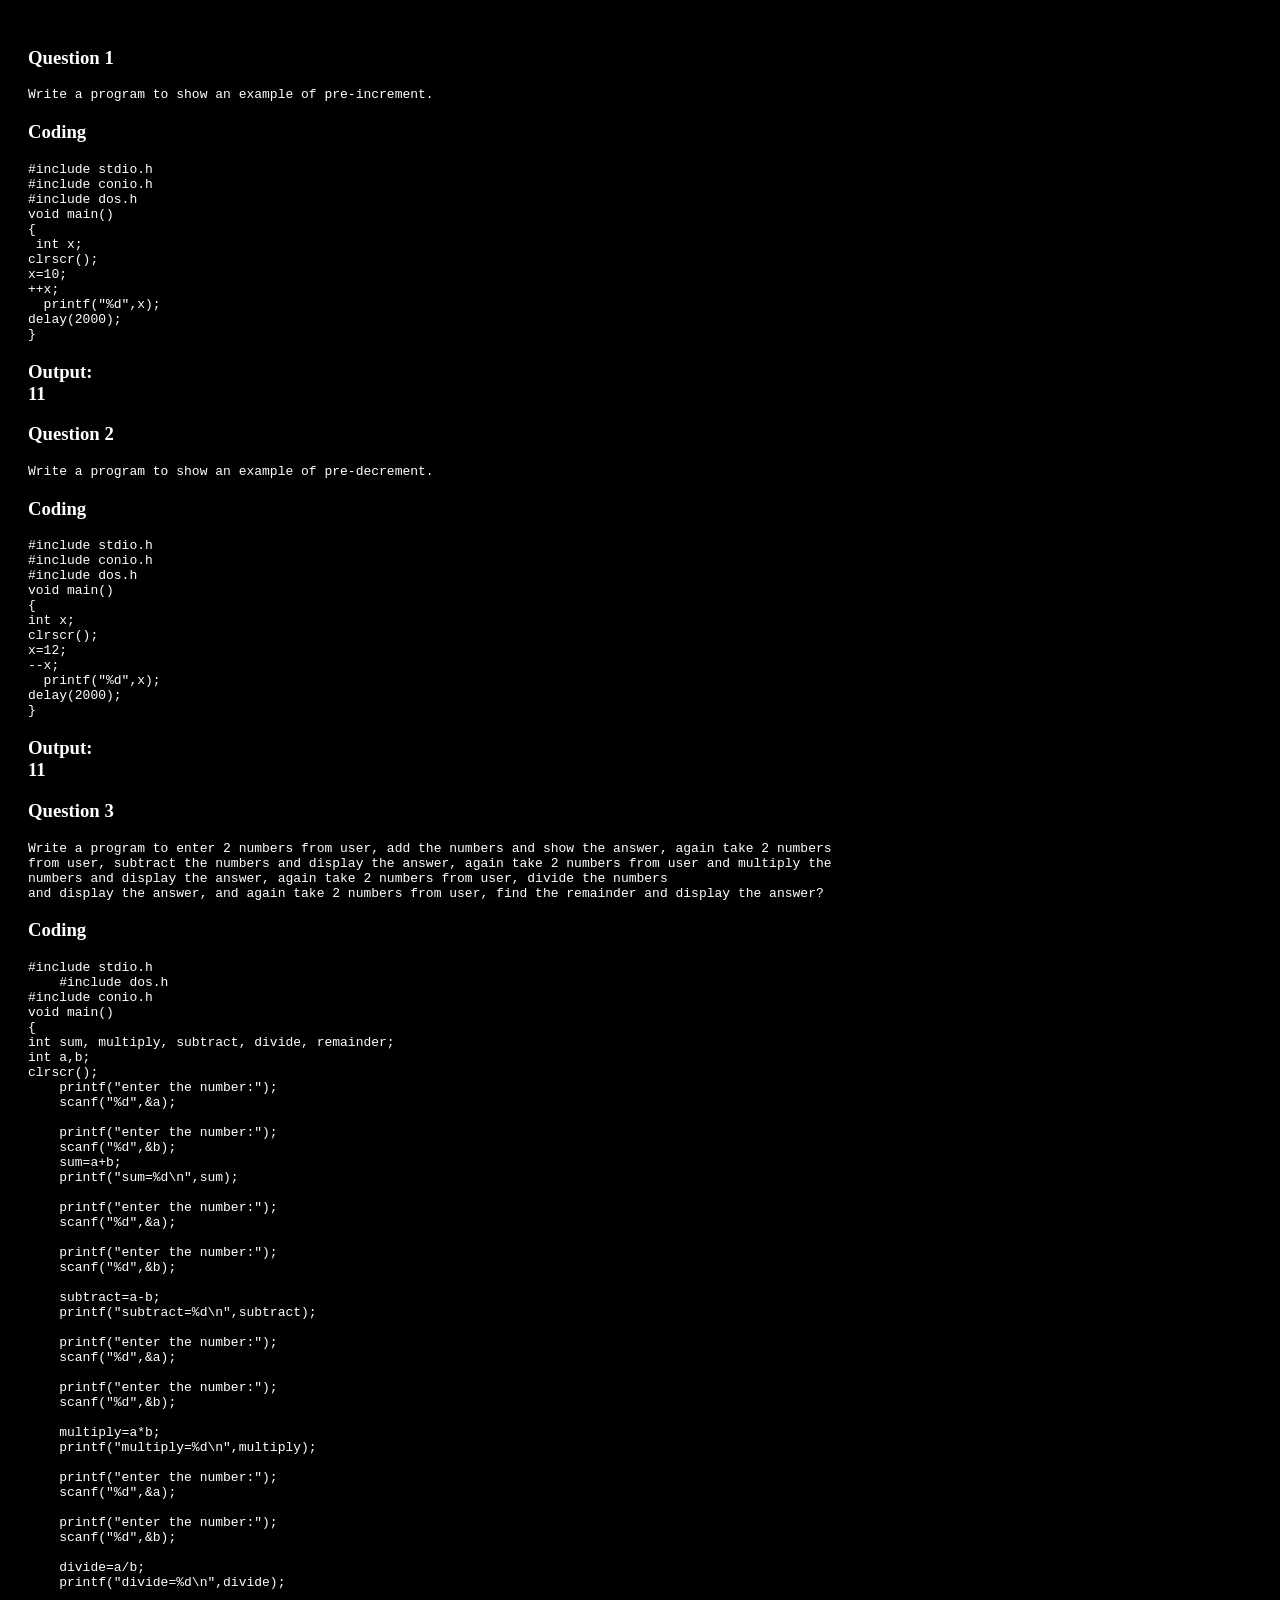
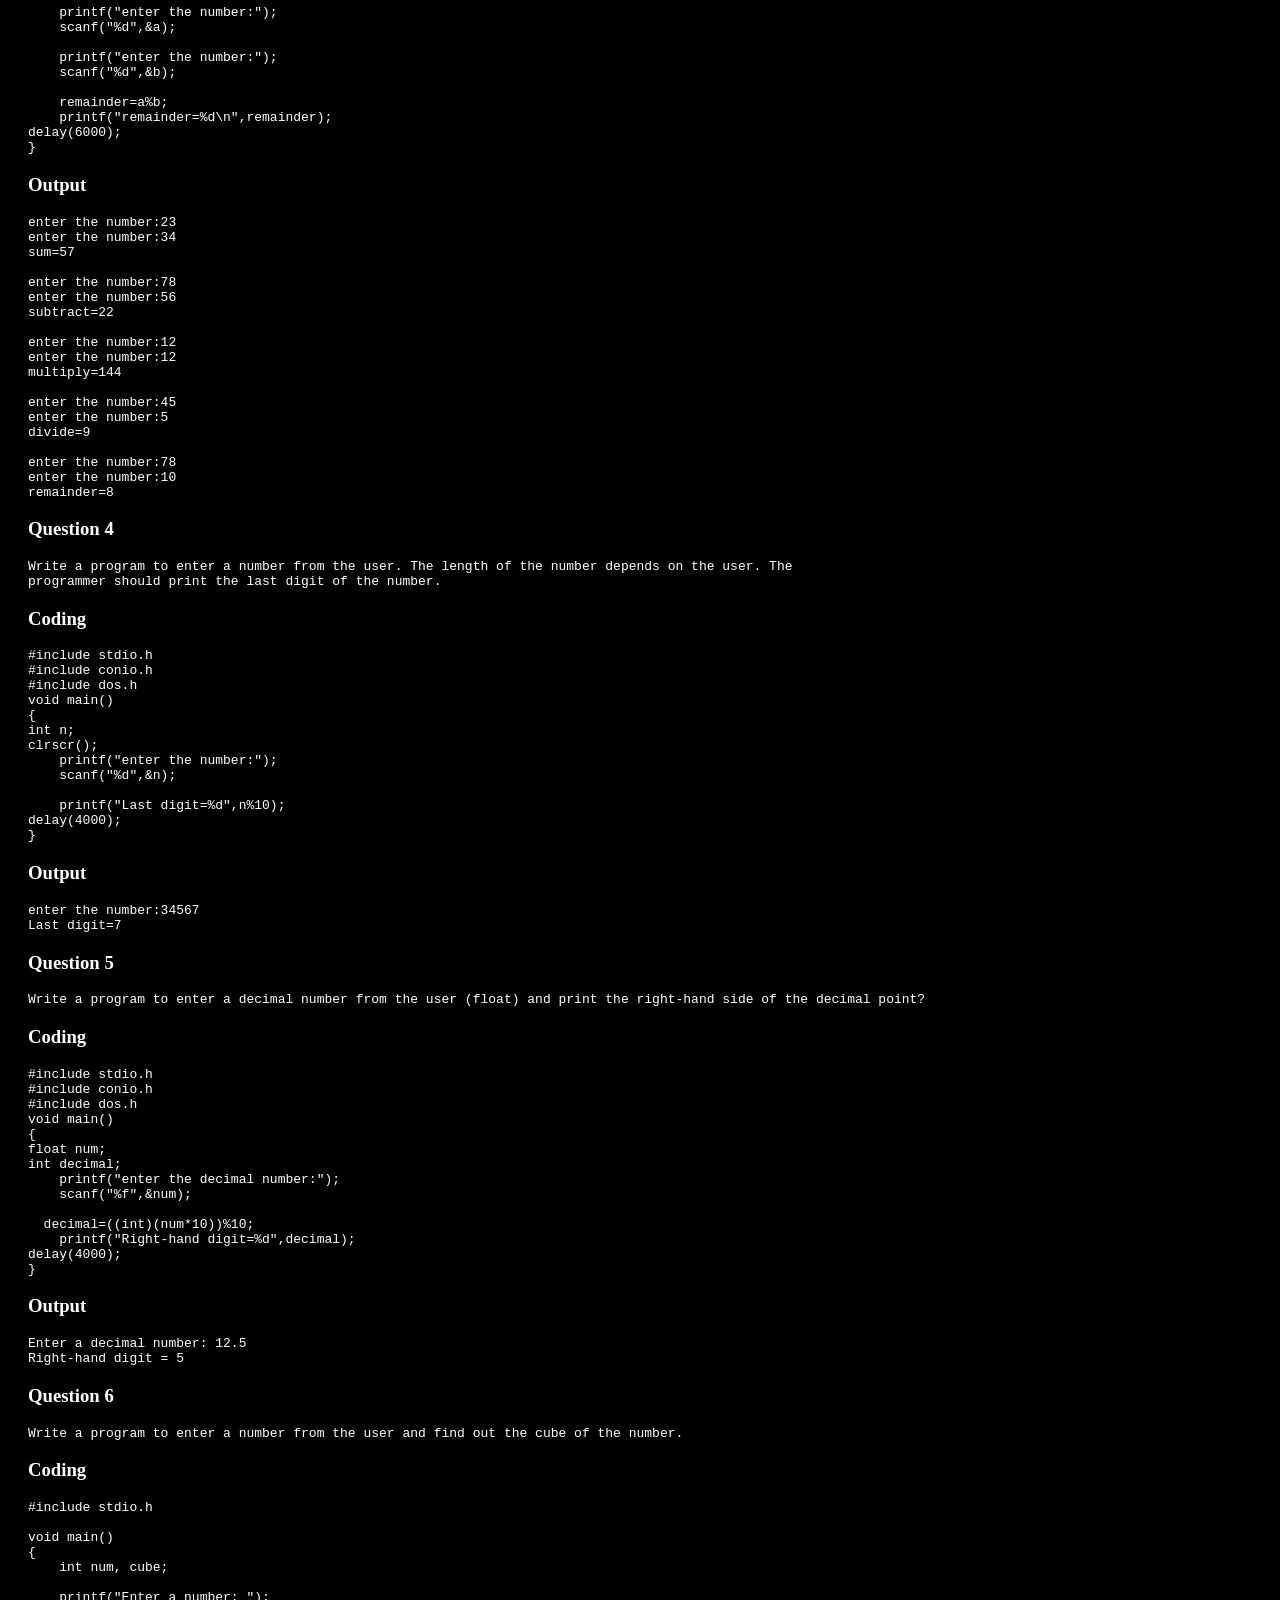
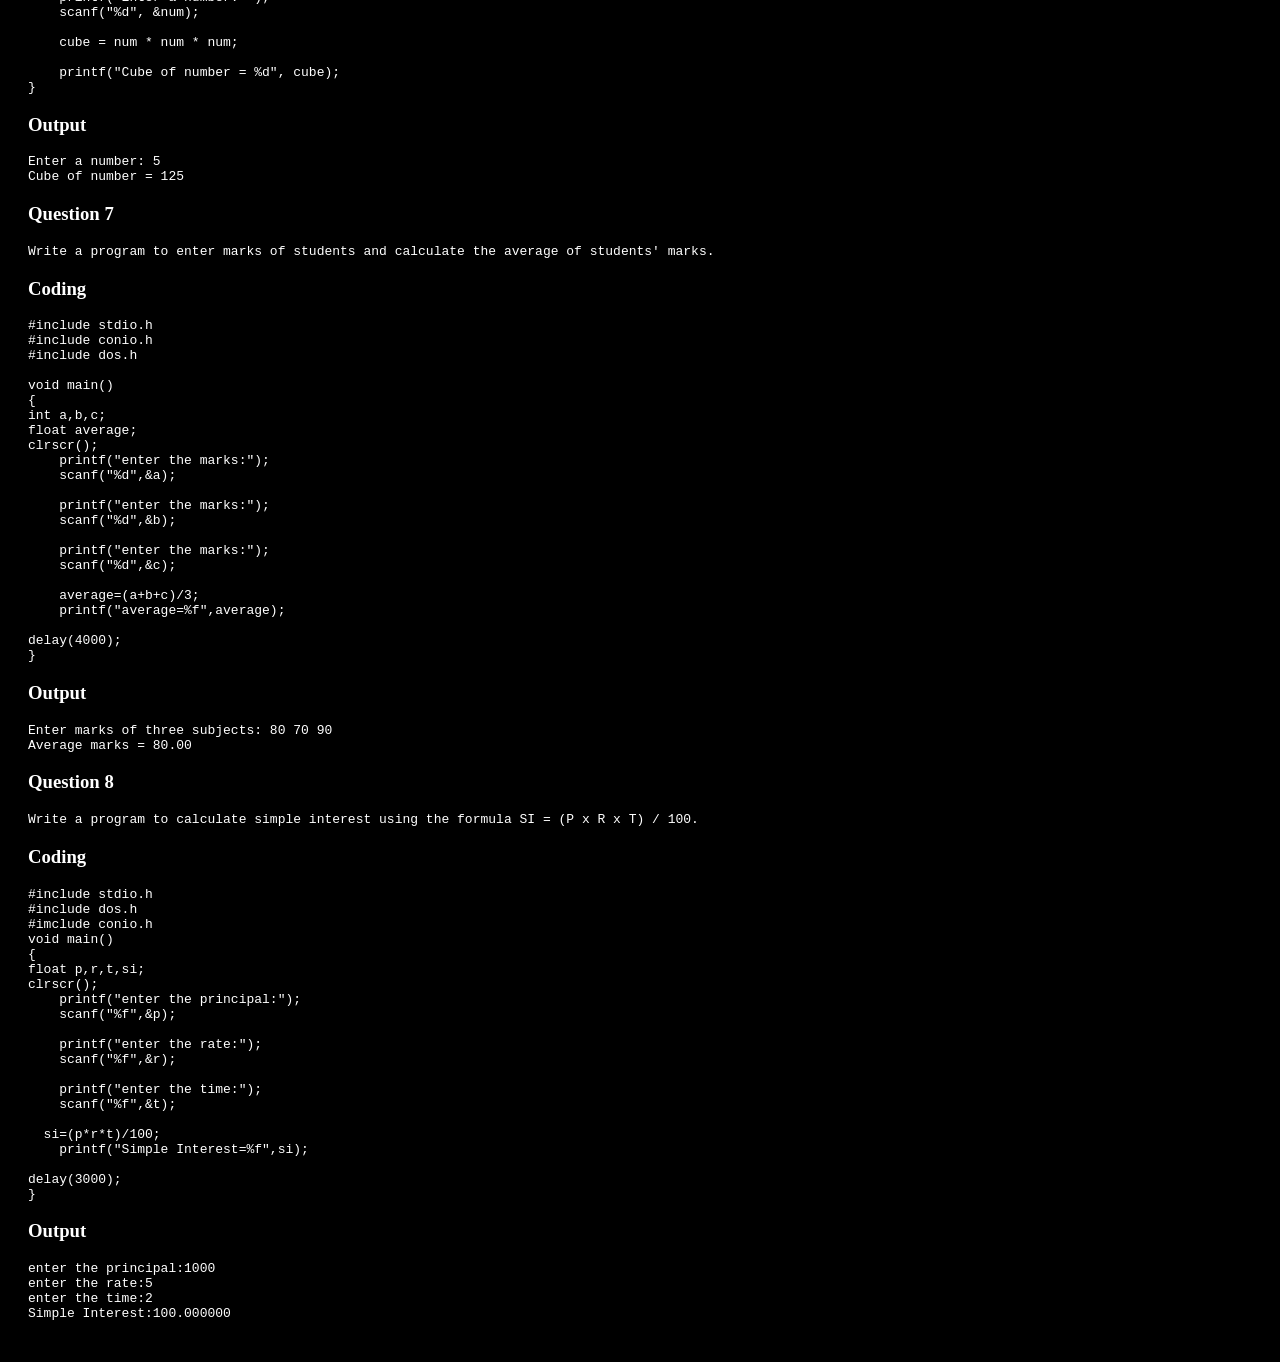
<file: questions/operators.html>
<!DOCTYPE html>
<html lang="en">
<head>
    <meta charset="UTF-8">
    <meta name="viewport" content="width=device-width, initial-scale=1.0">
    <title>operators</title>
    <link rel="stylesheet" href="../style.css">
</head>
<body>

    <h3>Question 1</h3>
    <pre>Write a program to show an example of pre-increment.</pre>
<h3>Coding</h3>

<pre>#include stdio.h
#include conio.h
#include dos.h
void main()
{
 int x;
clrscr();
x=10;
++x;
  printf("%d",x);
delay(2000);
}
</pre><h3> Output: <br>11
</h3> 
 <h3>Question 2</h3>
    <pre>Write a program to show an example of pre-decrement.</pre>
 <h3>Coding</h3>

<pre>#include stdio.h
#include conio.h
#include dos.h
void main()
{
int x;
clrscr();
x=12;
--x;
  printf("%d",x);
delay(2000);
}
</pre>
<h3>Output: <br> 11</h3>

<h3>Question 3</h3>
<pre>Write a program to enter 2 numbers from user, add the numbers and show the answer, again take 2 numbers <br>from user, subtract the numbers and display the answer, again take 2 numbers from user and multiply the <br>numbers and display the answer, again take 2 numbers from user, divide the numbers <br>and display the answer, and again take 2 numbers from user, find the remainder and display the answer?</pre>
<h3>Coding</h3>

<pre>#include stdio.h
    #include dos.h
#include conio.h 
void main()
{
int sum, multiply, subtract, divide, remainder;
int a,b;
clrscr();
    printf("enter the number:");
    scanf("%d",&a);

    printf("enter the number:");
    scanf("%d",&b);
    sum=a+b;
    printf("sum=%d\n",sum);

    printf("enter the number:");
    scanf("%d",&a);

    printf("enter the number:");
    scanf("%d",&b);

    subtract=a-b;
    printf("subtract=%d\n",subtract);

    printf("enter the number:");
    scanf("%d",&a);

    printf("enter the number:");
    scanf("%d",&b);

    multiply=a*b;
    printf("multiply=%d\n",multiply);

    printf("enter the number:"); 
    scanf("%d",&a);

    printf("enter the number:");
    scanf("%d",&b);

    divide=a/b;
    printf("divide=%d\n",divide);

    printf("enter the number:");
    scanf("%d",&a);

    printf("enter the number:");
    scanf("%d",&b);

    remainder=a%b;
    printf("remainder=%d\n",remainder);
delay(6000);
}</pre>



 <h3>Output</h3>
    <pre>enter the number:23
enter the number:34
sum=57

enter the number:78
enter the number:56
subtract=22

enter the number:12
enter the number:12
multiply=144

enter the number:45
enter the number:5
divide=9

enter the number:78
enter the number:10
remainder=8</pre>

 <h3>Question 4</h3>
    <pre>Write a program to enter a number from the user. The length of the number depends on the user. The <br>programmer should print the last digit of the number.</pre>
<h3>Coding</h3>

<pre>
#include stdio.h
#include conio.h
#include dos.h
void main()
{
int n;
clrscr();
    printf("enter the number:");
    scanf("%d",&n);

    printf("Last digit=%d",n%10);
delay(4000);
}
</pre>
<h3>Output</h3>
    <pre>enter the number:34567
Last digit=7</pre>

<h3>Question 5</h3>
    <pre>Write a program to enter a decimal number from the user (float) and print the right-hand side of the decimal point?</pre>

 <h3>Coding</h3>

<pre>#include stdio.h
#include conio.h
#include dos.h
void main()
{
float num;
int decimal;
    printf("enter the decimal number:");
    scanf("%f",&num);

  decimal=((int)(num*10))%10;
    printf("Right-hand digit=%d",decimal);
delay(4000);
}
</pre>

<h3>Output</h3>
    <pre>Enter a decimal number: 12.5
Right-hand digit = 5</pre>



    <h3>Question 6</h3>
    <pre>Write a program to enter a number from the user and find out the cube of the number.</pre>



    <h3>Coding</h3>

<pre>#include stdio.h

void main()
{
    int num, cube;

    printf("Enter a number: ");
    scanf("%d", &num);

    cube = num * num * num;

    printf("Cube of number = %d", cube);
}
</pre>

<h3>Output</h3>
    <pre>Enter a number: 5
Cube of number = 125</pre>
 <h3>Question 7</h3>
    <pre>Write a program to enter marks of students and calculate the average of students' marks.</pre>
 <h3>Coding</h3>

<pre>
#include stdio.h
#include conio.h
#include dos.h

void main()
{
int a,b,c;
float average;
clrscr();
    printf("enter the marks:");
    scanf("%d",&a);

    printf("enter the marks:");
    scanf("%d",&b);

    printf("enter the marks:");
    scanf("%d",&c);

    average=(a+b+c)/3;
    printf("average=%f",average);

delay(4000);
}
</pre>

 <h3>Output</h3>
    <pre>Enter marks of three subjects: 80 70 90
Average marks = 80.00</pre>
<h3>Question 8</h3>
    <pre>Write a program to calculate simple interest using the formula SI = (P x R x T) / 100.</pre>
<h3>Coding</h3>

<pre>
#include stdio.h
#include dos.h 
#imclude conio.h 
void main()
{
float p,r,t,si;
clrscr();
    printf("enter the principal:");
    scanf("%f",&p);

    printf("enter the rate:");
    scanf("%f",&r);

    printf("enter the time:");
    scanf("%f",&t);

  si=(p*r*t)/100;
    printf("Simple Interest=%f",si);

delay(3000);
}
</pre>

<h3>Output</h3>
    <pre>enter the principal:1000
enter the rate:5
enter the time:2
Simple Interest:100.000000</pre>
</body>
</html>
</file>
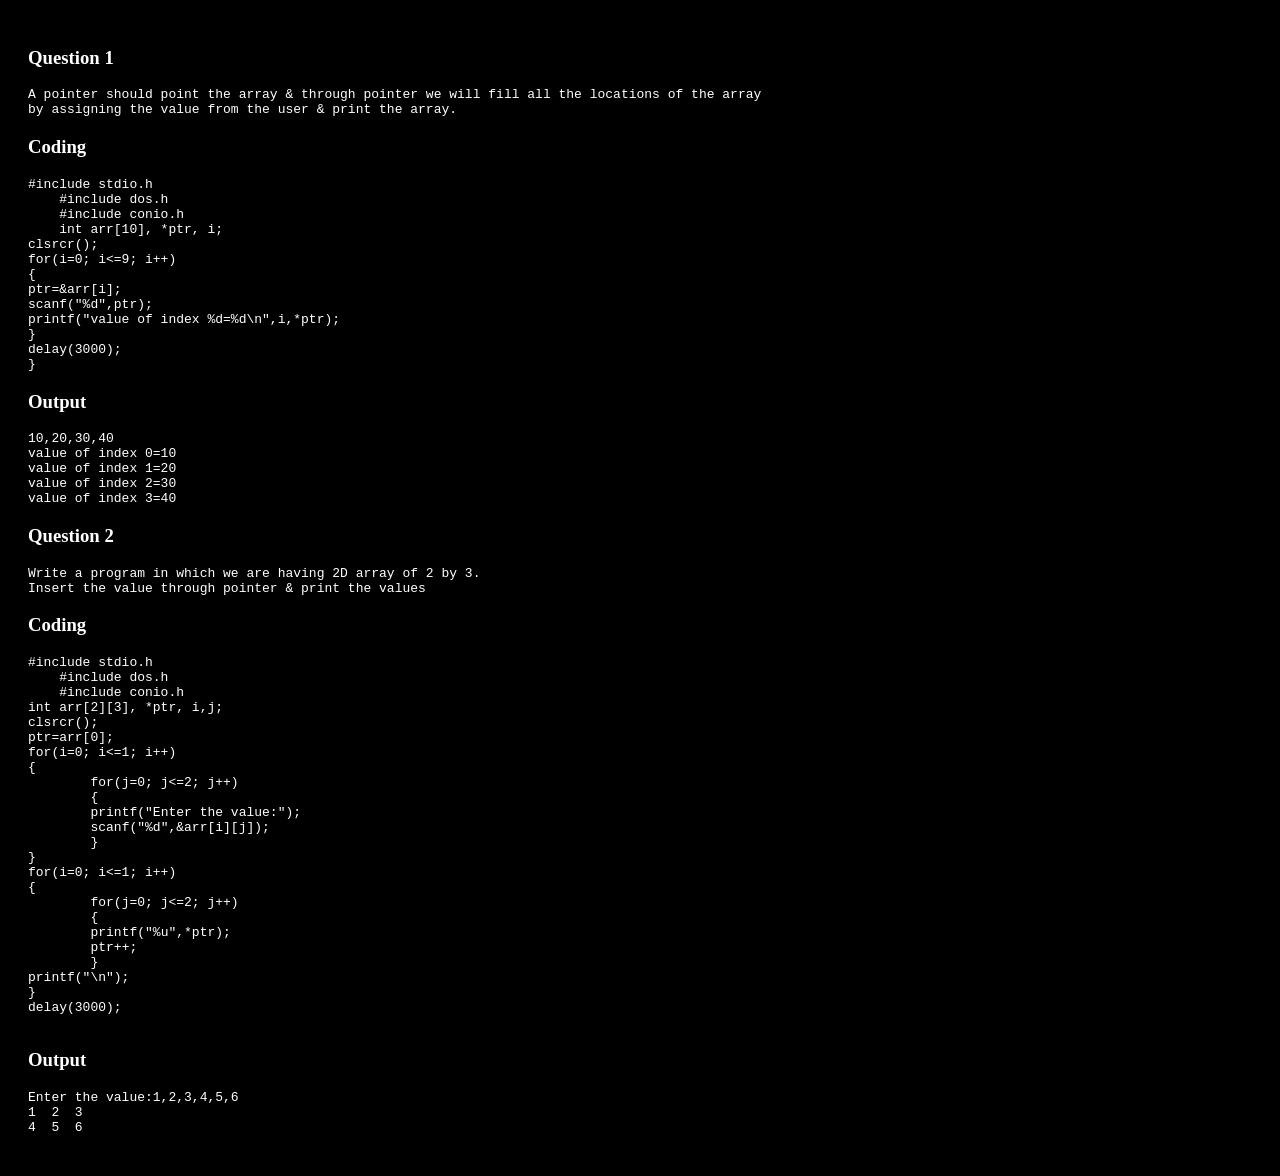
<file: questions/pointers.html>
<!DOCTYPE html>
<html lang="en">
<head>
    <meta charset="UTF-8">
    <meta name="viewport" content="width=device-width, initial-scale=1.0">
    <title>Document</title>
    <link rel="stylesheet" href="../style.css">
</head>
<body>

    <h3>Question 1</h3>
    <pre>A pointer should point the array & through pointer we will fill all the locations of the array
by assigning the value from the user & print the array.</pre>
 <h3>Coding</h3>

<pre>#include stdio.h
    #include dos.h 
    #include conio.h    
    int arr[10], *ptr, i;
clsrcr();
for(i=0; i<=9; i++)
{
ptr=&arr[i];
scanf("%d",ptr);
printf("value of index %d=%d\n",i,*ptr);
}
delay(3000);
}
</pre>
<h3>Output</h3>

<pre>10,20,30,40
value of index 0=10
value of index 1=20
value of index 2=30
value of index 3=40</pre>

    <h3>Question 2</h3>
    <pre>Write a program in which we are having 2D array of 2 by 3.
Insert the value through pointer & print the values</pre>
 <h3>Coding</h3>

<pre>#include stdio.h
    #include dos.h 
    #include conio.h    
int arr[2][3], *ptr, i,j;
clsrcr();
ptr=arr[0];
for(i=0; i<=1; i++)
{
	for(j=0; j<=2; j++)
	{
	printf("Enter the value:");
	scanf("%d",&arr[i][j]);
	}
}
for(i=0; i<=1; i++)
{
	for(j=0; j<=2; j++)
	{
	printf("%u",*ptr);
	ptr++;
	}
printf("\n");
}
delay(3000);

</pre>
<h3>Output</h3>

<pre>Enter the value:1,2,3,4,5,6
1  2  3
4  5  6</pre>



</body>
</html>
</file>
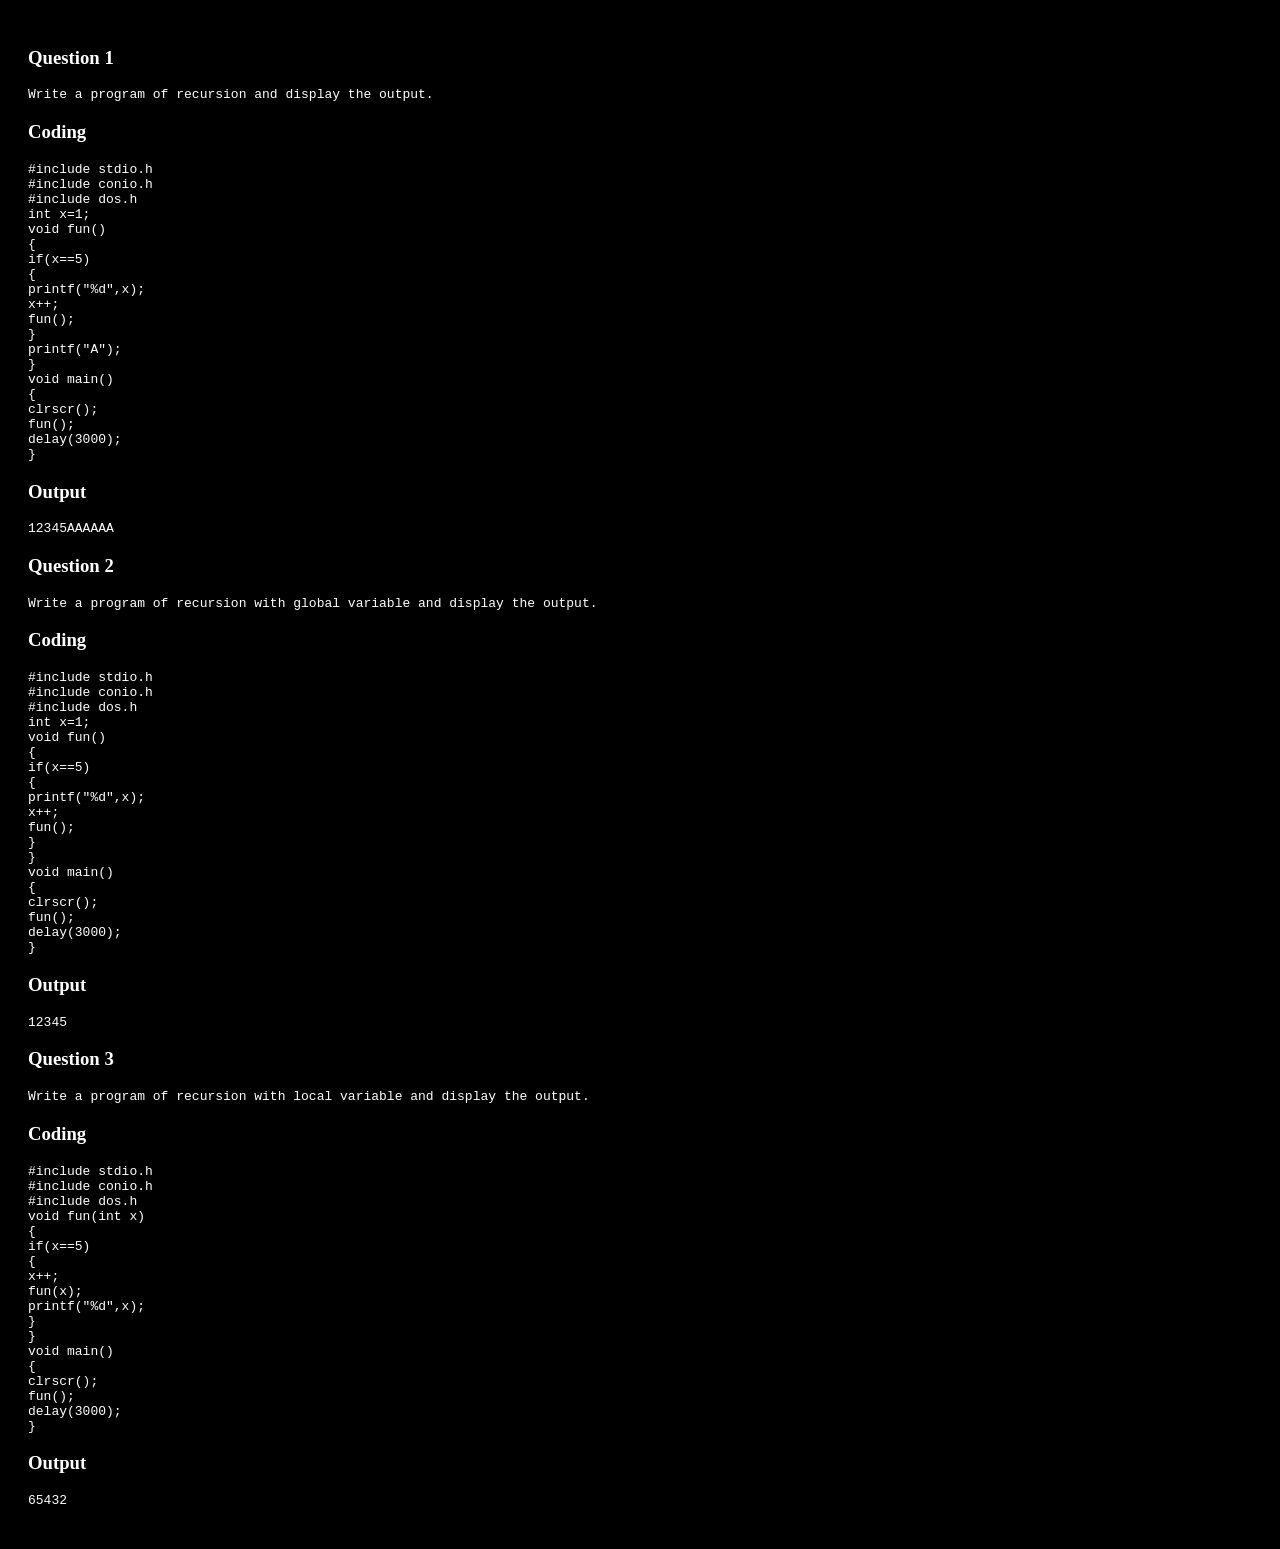
<file: questions/recursion.html>
<!DOCTYPE html>
<html lang="en">
<head>
    <meta charset="UTF-8">
    <meta name="viewport" content="width=device-width, initial-scale=1.0">
    <title>Document</title>
         <link rel="stylesheet" href="../style.css">
</head>
<body>
     <h3>Question 1</h3>
    <pre>Write a program of recursion and display the output.</pre>
<h3>Coding</h3>
    <pre>#include stdio.h
#include conio.h
#include dos.h
int x=1;
void fun()
{
if(x==5)
{
printf("%d",x);
x++;
fun();
}
printf("A");
}
void main()
{
clrscr();
fun();
delay(3000);
}
</pre>

<h3>Output</h3>
    <pre>12345AAAAAA </pre>

         <h3>Question 2</h3>
    <pre>Write a program of recursion with global variable and display the output.</pre>
<h3>Coding</h3>
    <pre>#include stdio.h
#include conio.h
#include dos.h
int x=1;
void fun()
{
if(x==5)
{
printf("%d",x);
x++;
fun();
}
}
void main()
{
clrscr();
fun();
delay(3000);
}
</pre>

<h3>Output</h3>
    <pre>12345 </pre>

    
         <h3>Question 3</h3>
    <pre>Write a program of recursion with local variable and display the output.</pre>
<h3>Coding</h3>
    <pre>#include stdio.h
#include conio.h
#include dos.h
void fun(int x)
{
if(x==5)
{
x++;
fun(x);
printf("%d",x);
}
}
void main()
{
clrscr();
fun();
delay(3000);
}
</pre>

<h3>Output</h3>
    <pre>65432 </pre>

</body>
</html>
</file>
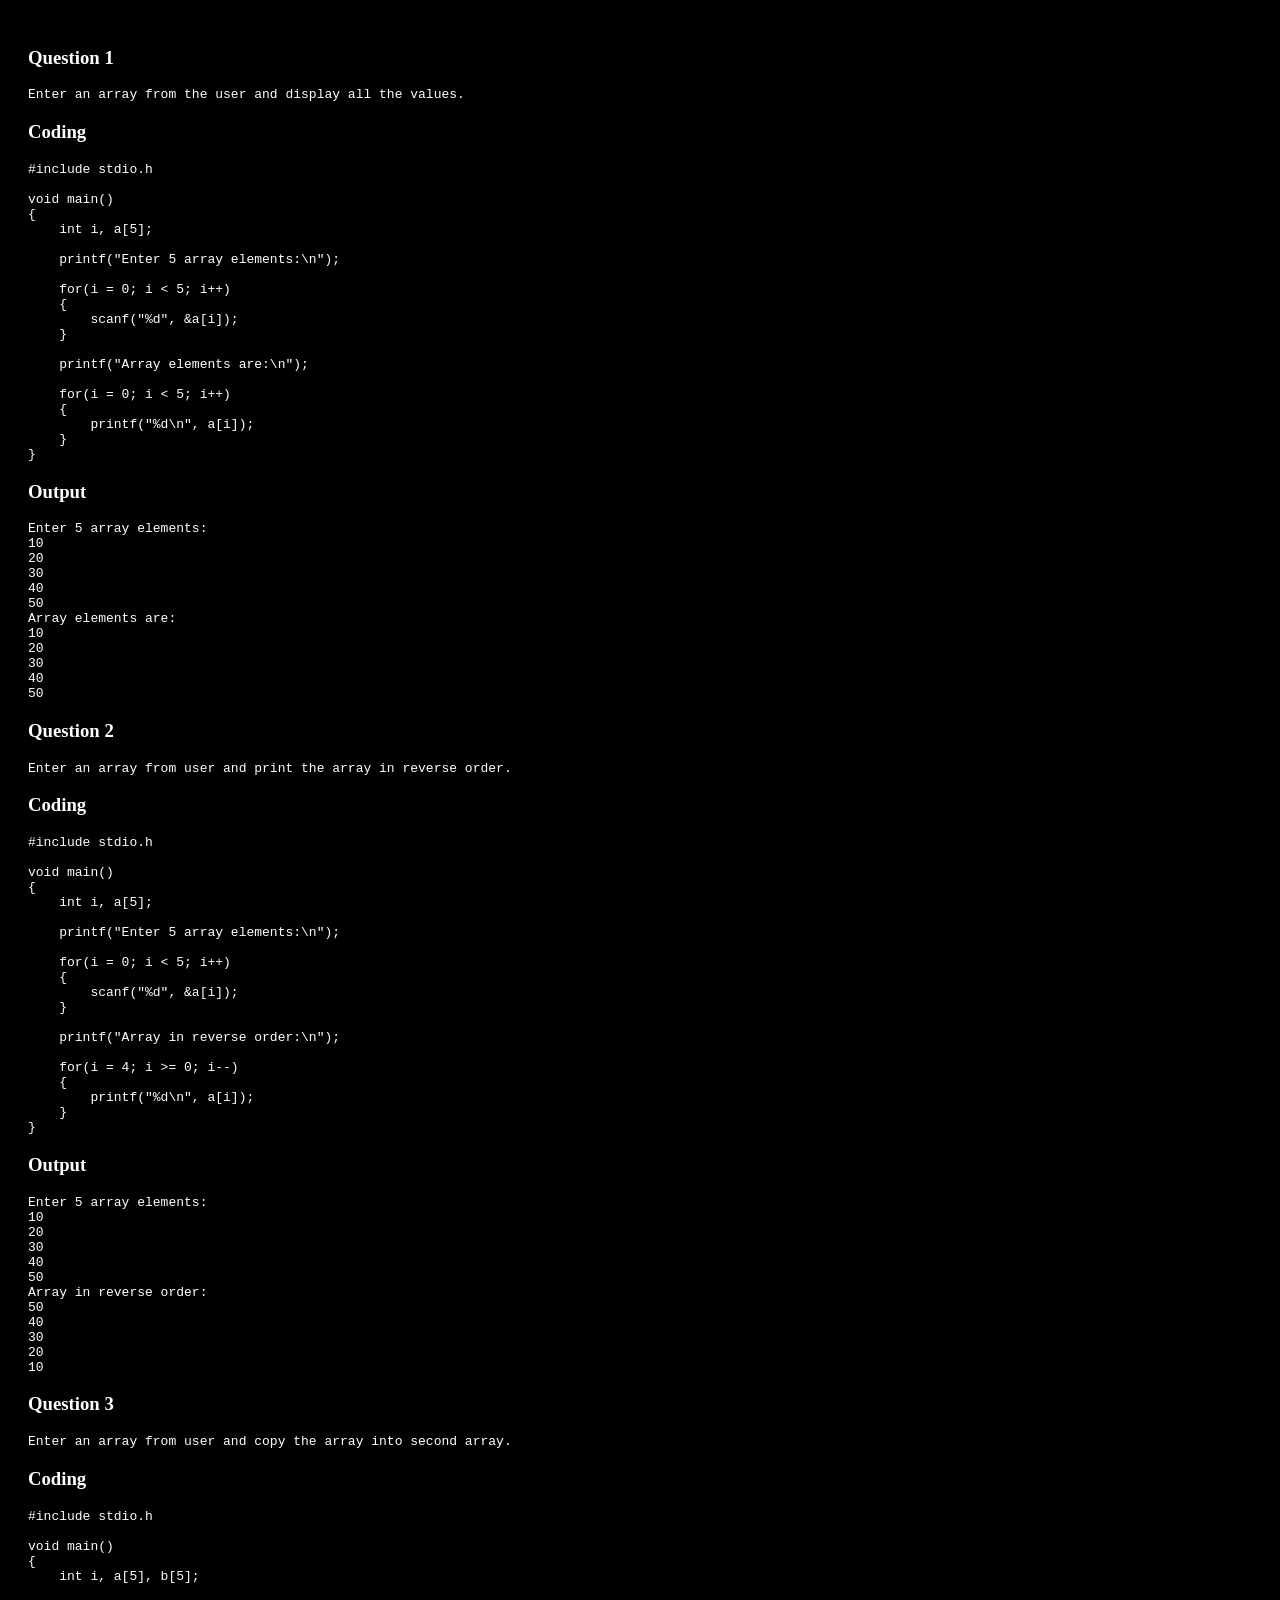
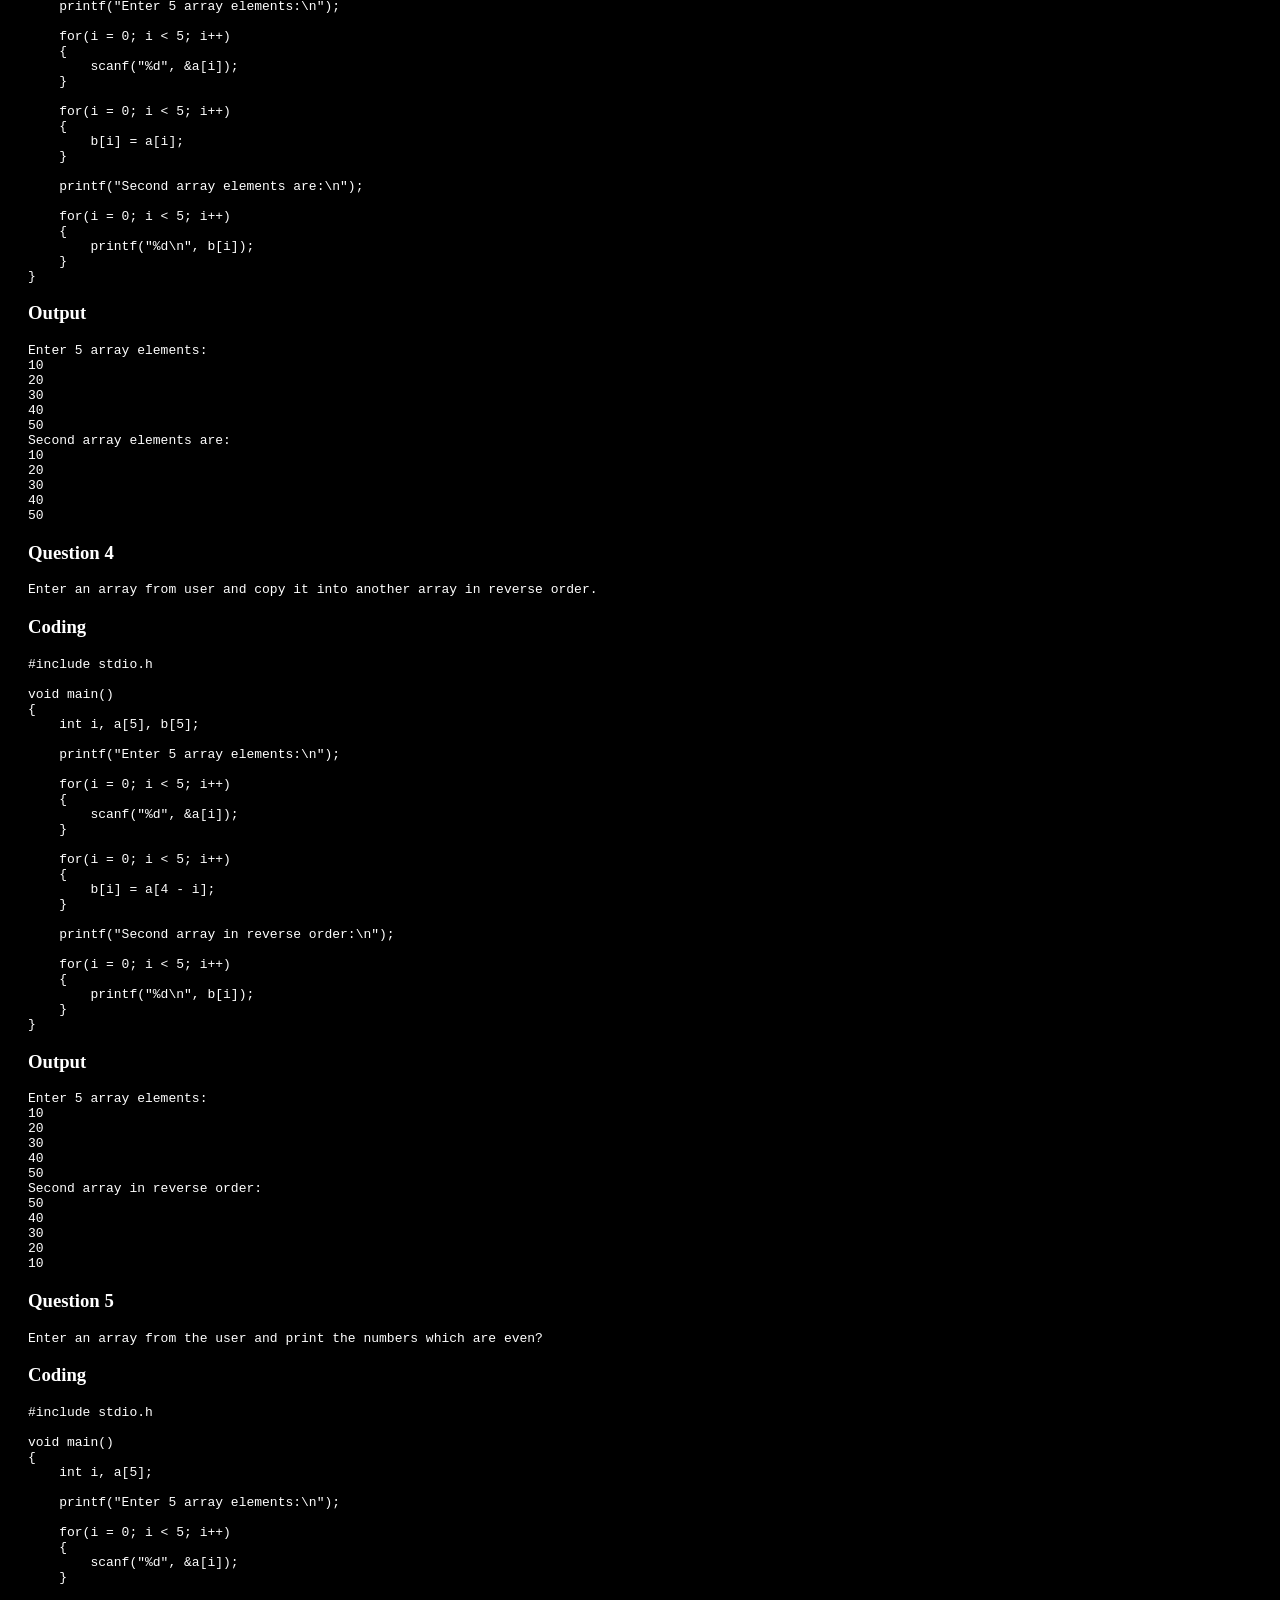
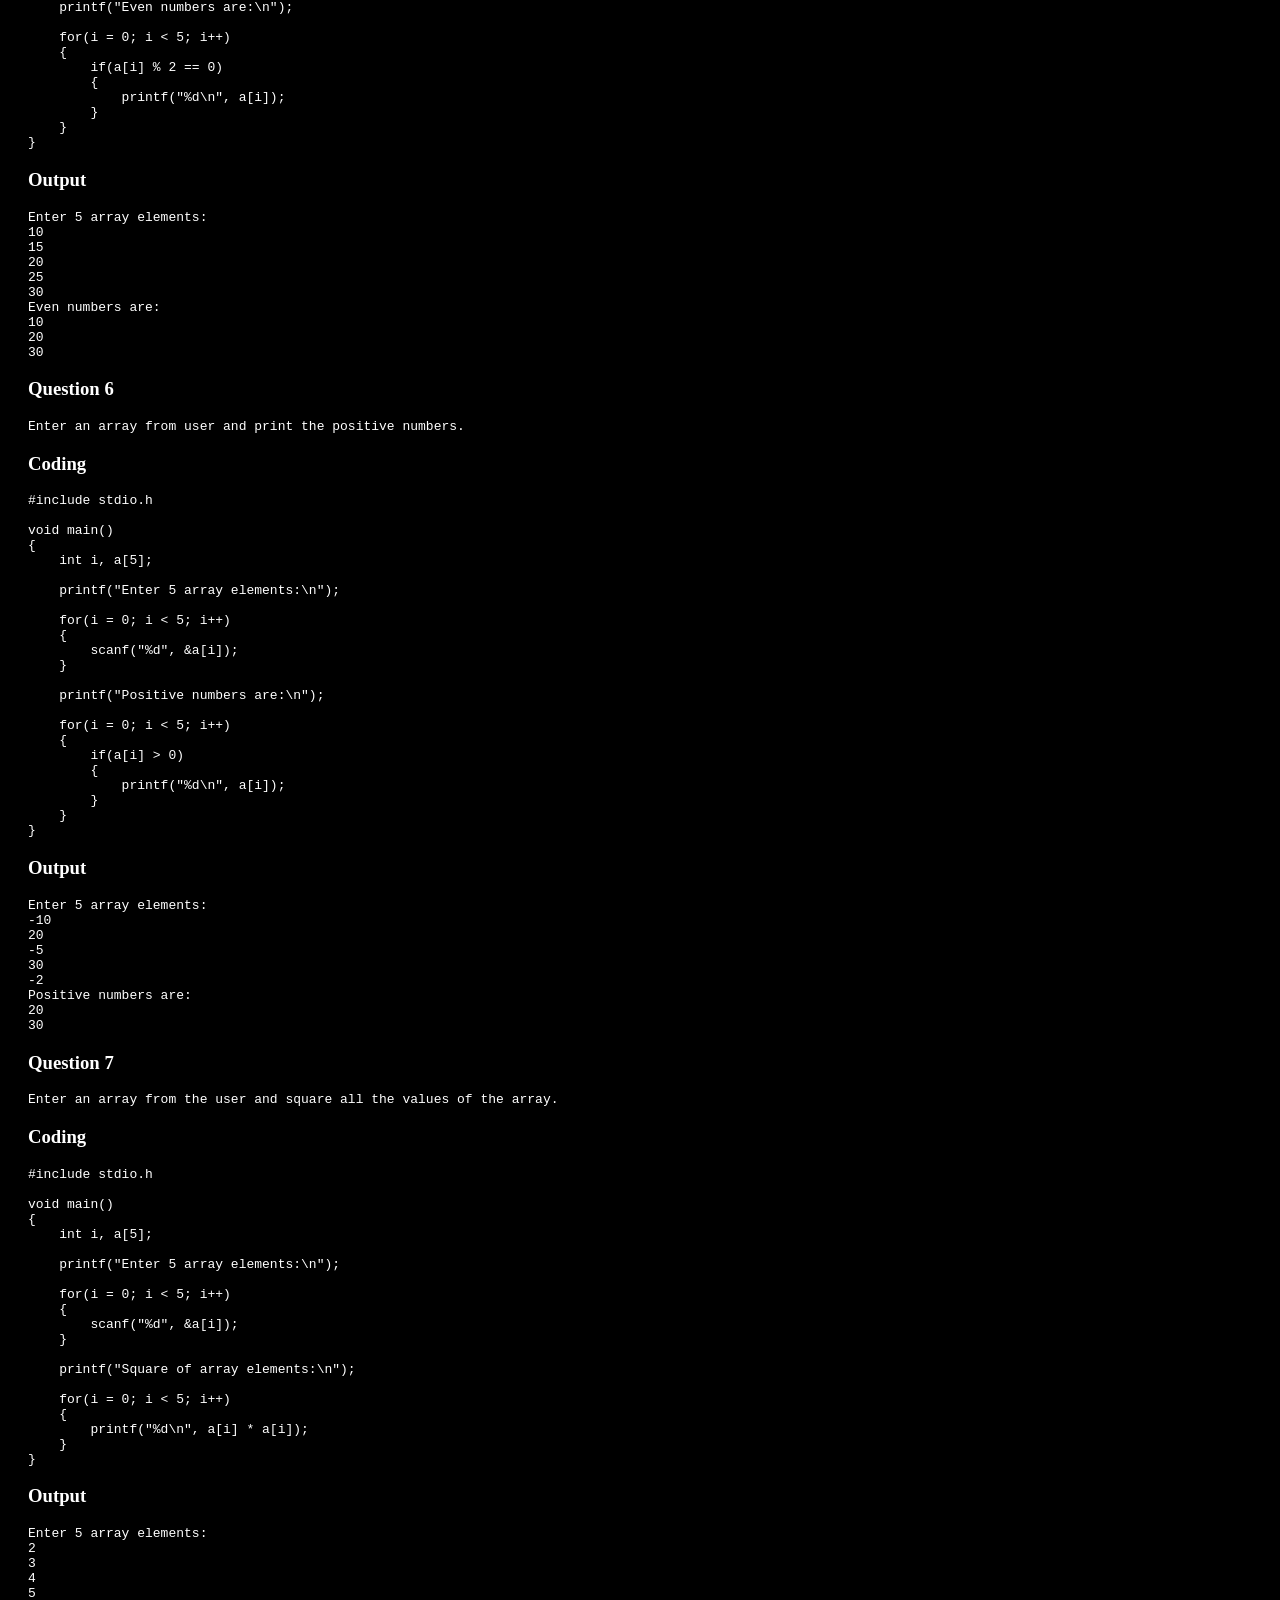
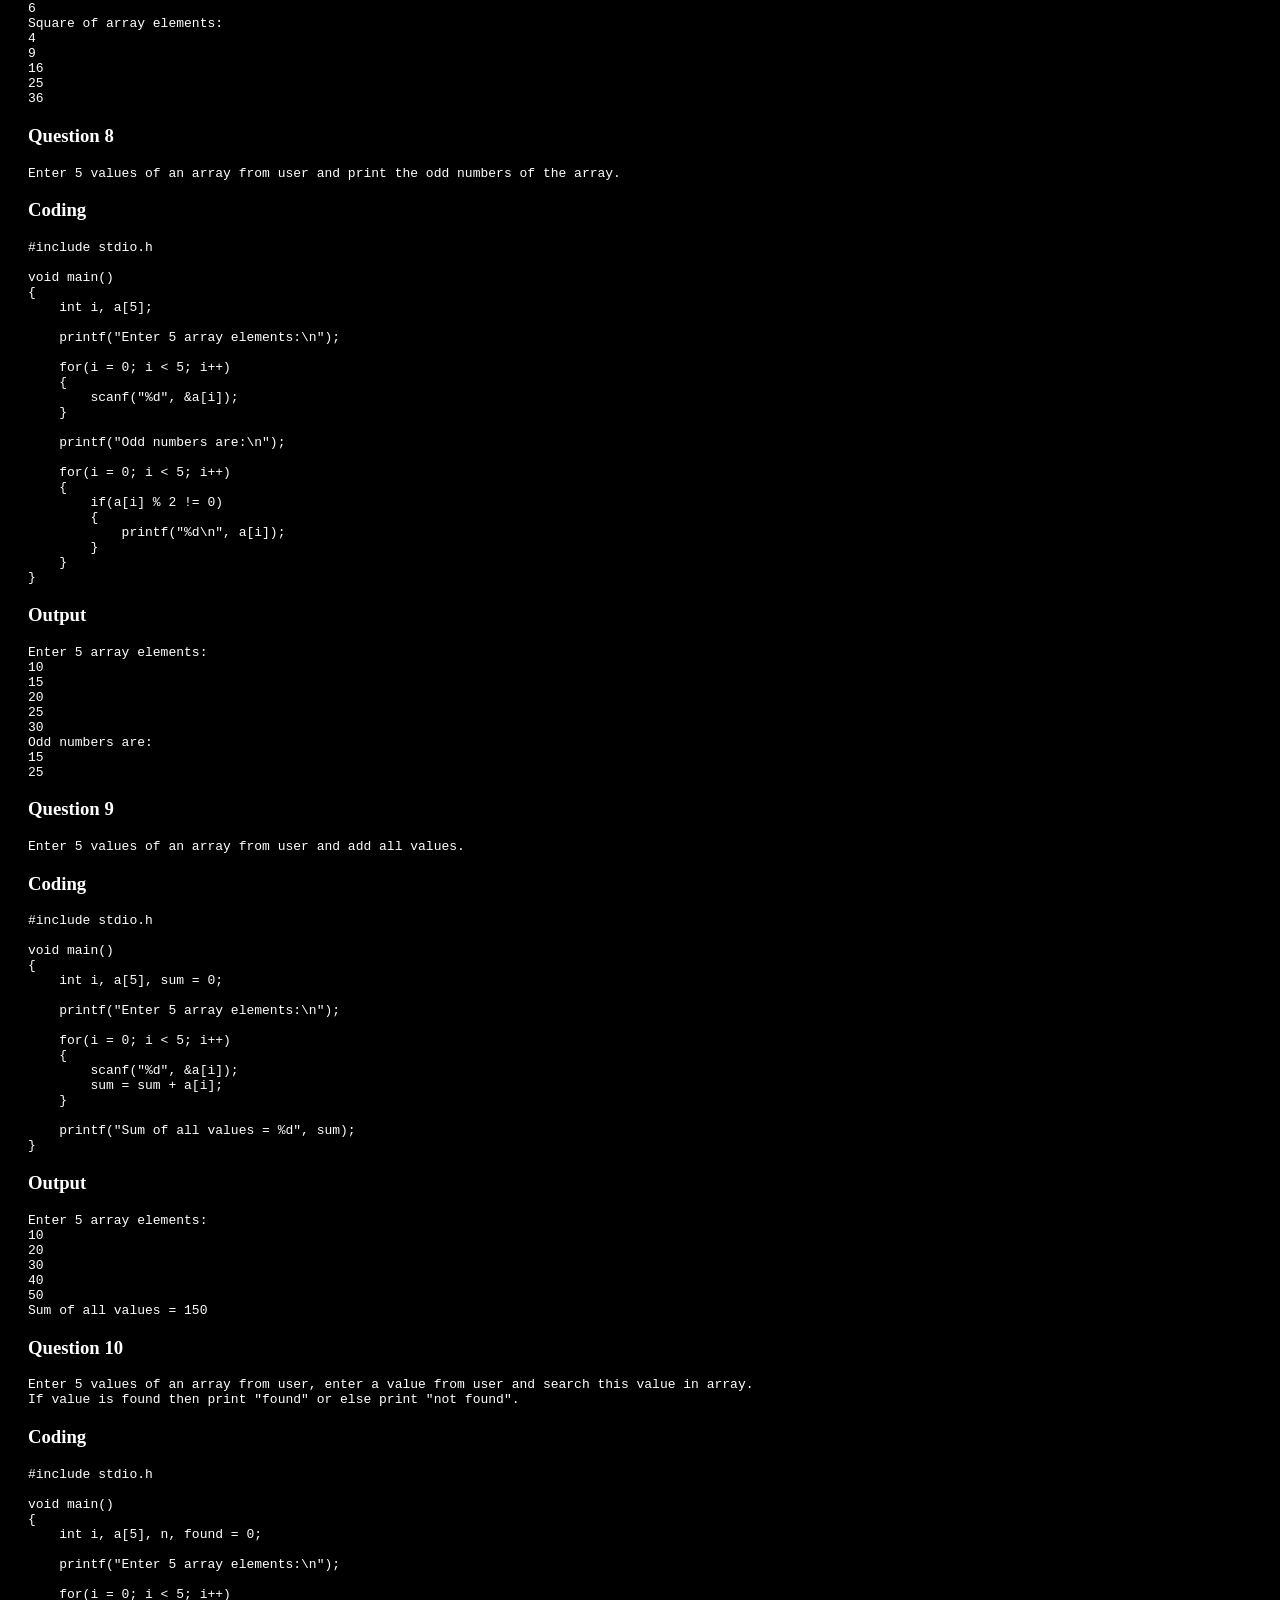
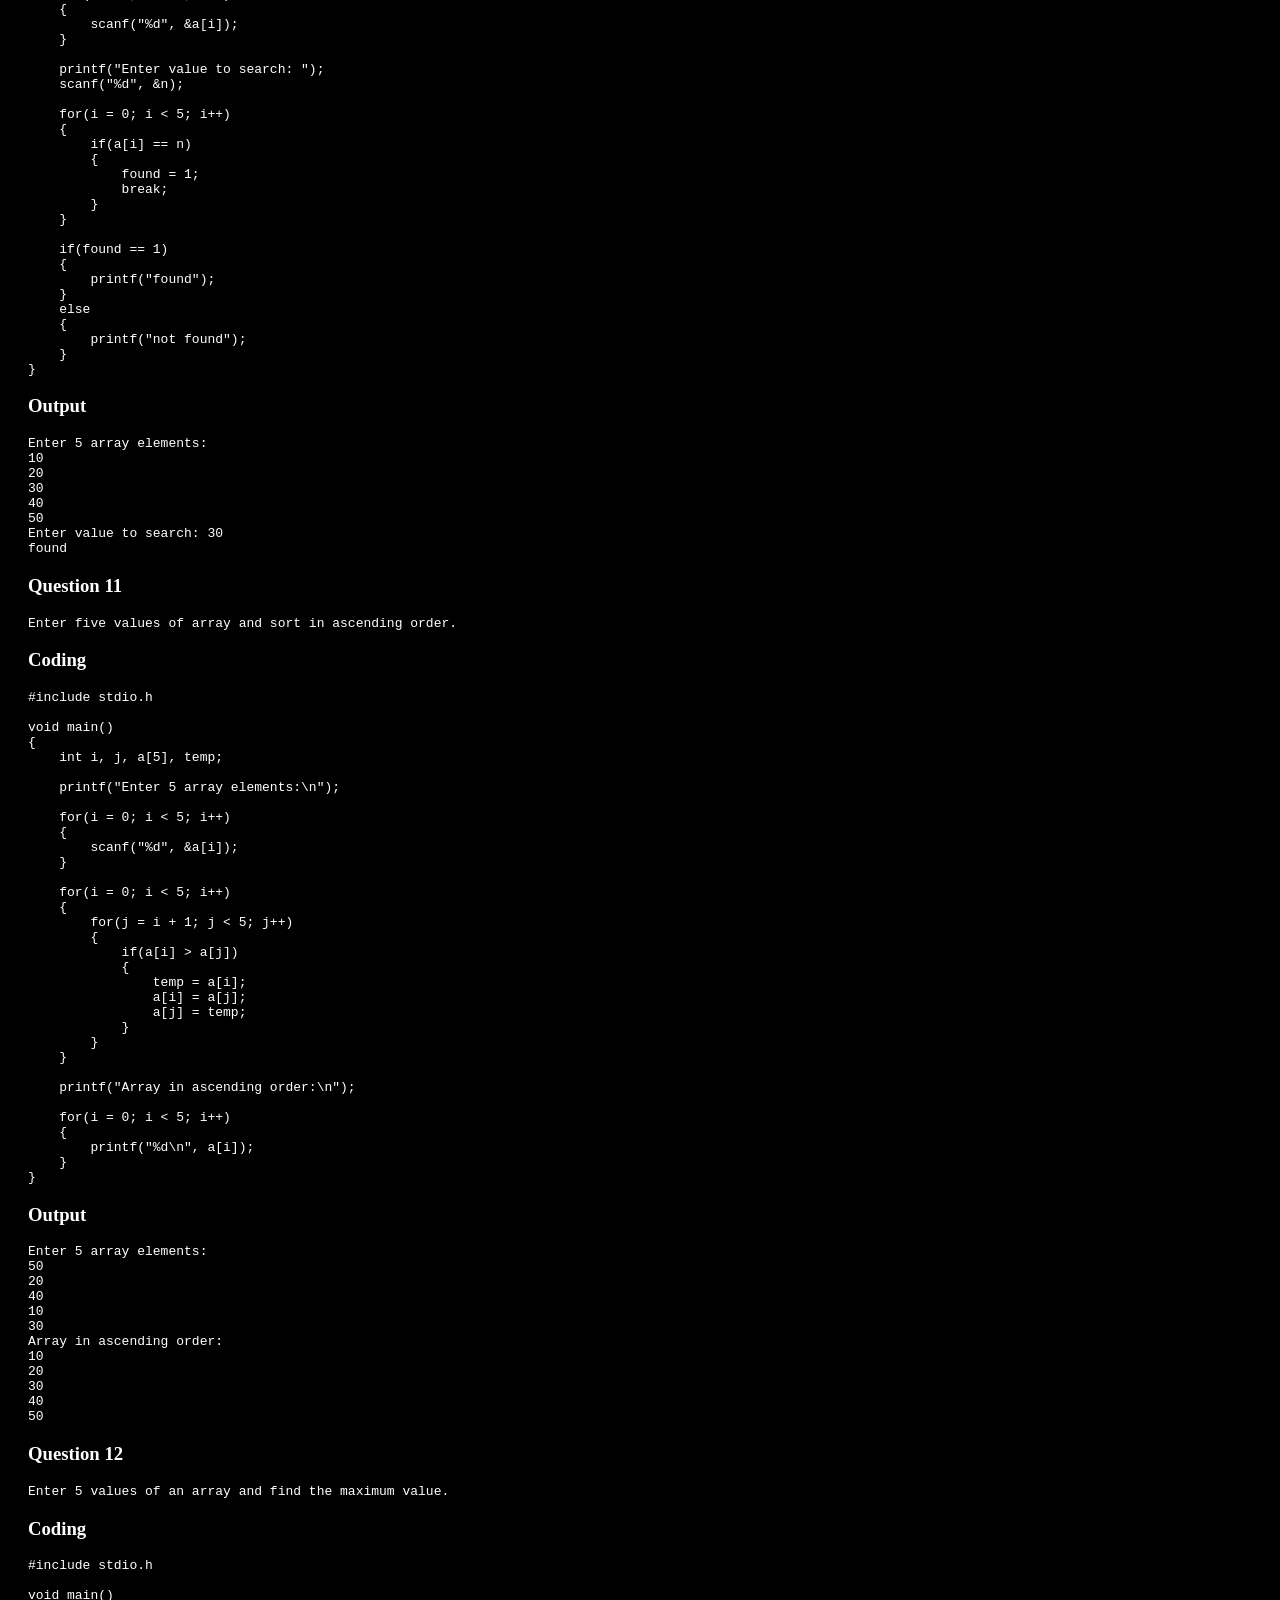
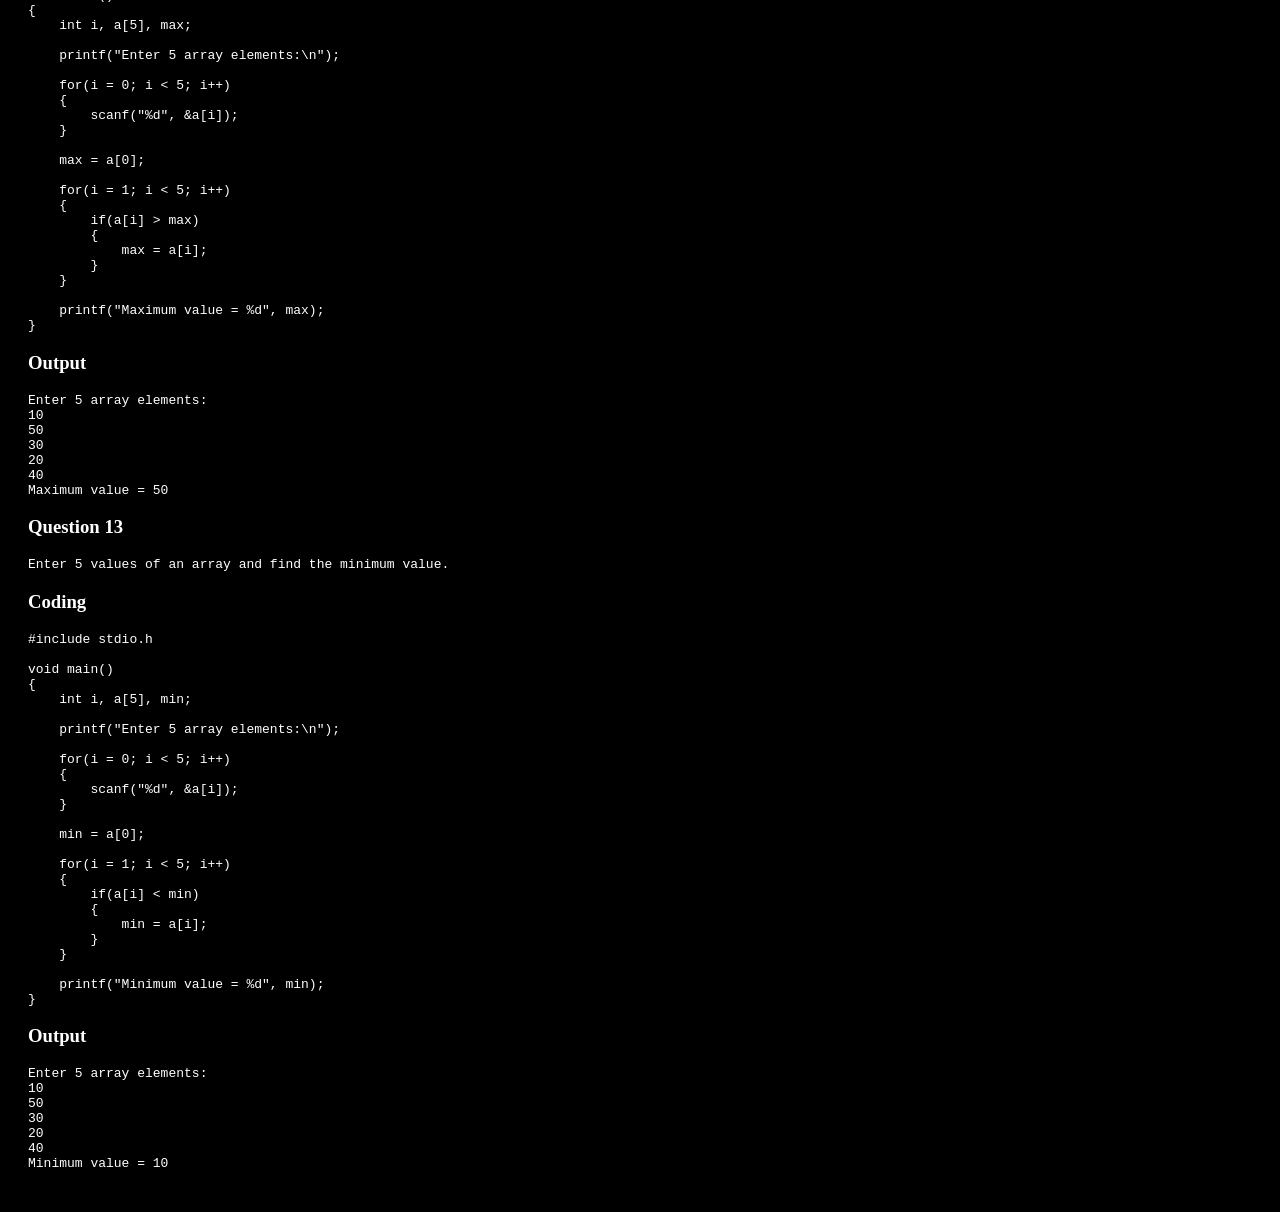
<file: questions/singledimensionalarray.html>
<!DOCTYPE html>
<html lang="en">
<head>
    <meta charset="UTF-8">
    <meta name="viewport" content="width=device-width, initial-scale=1.0">
    <title>Document</title>
    <link rel="stylesheet" href="../style.css">
</head>
<body>

    <h3>Question 1</h3>
    <pre>Enter an array from the user and display all the values.</pre>
<h3>Coding</h3>

<pre>#include stdio.h

void main()
{
    int i, a[5];

    printf("Enter 5 array elements:\n");

    for(i = 0; i < 5; i++)
    {
        scanf("%d", &a[i]);
    }

    printf("Array elements are:\n");

    for(i = 0; i < 5; i++)
    {
        printf("%d\n", a[i]);
    }
}
</pre>
<h3>Output</h3>

<pre>Enter 5 array elements:
10
20
30
40
50
Array elements are:
10
20
30
40
50</pre>
<h3>Question 2</h3>
    <pre>Enter an array from user and print the array in reverse order.</pre>
<h3>Coding</h3>

<pre>#include stdio.h

void main()
{
    int i, a[5];

    printf("Enter 5 array elements:\n");

    for(i = 0; i < 5; i++)
    {
        scanf("%d", &a[i]);
    }

    printf("Array in reverse order:\n");

    for(i = 4; i >= 0; i--)
    {
        printf("%d\n", a[i]);
    }
}
</pre>

<h3>Output</h3>

<pre>Enter 5 array elements:
10
20
30
40
50
Array in reverse order:
50
40
30
20
10</pre>
<h3>Question 3</h3>
    <pre>Enter an array from user and copy the array into second array.</pre>
<h3>Coding</h3>

<pre>#include stdio.h

void main()
{
    int i, a[5], b[5];

    printf("Enter 5 array elements:\n");

    for(i = 0; i < 5; i++)
    {
        scanf("%d", &a[i]);
    }

    for(i = 0; i < 5; i++)
    {
        b[i] = a[i];
    }

    printf("Second array elements are:\n");

    for(i = 0; i < 5; i++)
    {
        printf("%d\n", b[i]);
    }
}
</pre>
<h3>Output</h3>

<pre>Enter 5 array elements:
10
20
30
40
50
Second array elements are:
10
20
30
40
50</pre>



    <h3>Question 4</h3>
    <pre>Enter an array from user and copy it into another array in reverse order.</pre>



    <h3>Coding</h3>

<pre>#include stdio.h

void main()
{
    int i, a[5], b[5];

    printf("Enter 5 array elements:\n");

    for(i = 0; i < 5; i++)
    {
        scanf("%d", &a[i]);
    }

    for(i = 0; i < 5; i++)
    {
        b[i] = a[4 - i];
    }

    printf("Second array in reverse order:\n");

    for(i = 0; i < 5; i++)
    {
        printf("%d\n", b[i]);
    }
}
</pre>
<h3>Output</h3>

<pre>Enter 5 array elements:
10
20
30
40
50
Second array in reverse order:
50
40
30
20
10</pre>

<h3>Question 5</h3>
    <pre>Enter an array from the user and print the numbers which are even?</pre>

<h3>Coding</h3>

<pre>#include stdio.h

void main()
{
    int i, a[5];

    printf("Enter 5 array elements:\n");

    for(i = 0; i < 5; i++)
    {
        scanf("%d", &a[i]);
    }

    printf("Even numbers are:\n");

    for(i = 0; i < 5; i++)
    {
        if(a[i] % 2 == 0)
        {
            printf("%d\n", a[i]);
        }
    }
}
</pre>
<h3>Output</h3>

<pre>Enter 5 array elements:
10
15
20
25
30
Even numbers are:
10
20
30</pre>
<h3>Question 6</h3>
    <pre>Enter an array from user and print the positive numbers.</pre>
<h3>Coding</h3>

<pre>#include stdio.h

void main()
{
    int i, a[5];

    printf("Enter 5 array elements:\n");

    for(i = 0; i < 5; i++)
    {
        scanf("%d", &a[i]);
    }

    printf("Positive numbers are:\n");

    for(i = 0; i < 5; i++)
    {
        if(a[i] > 0)
        {
            printf("%d\n", a[i]);
        }
    }
}
</pre>
   <h3>Output</h3>

<pre>Enter 5 array elements:
-10
20
-5
30
-2
Positive numbers are:
20
30</pre>
 <h3>Question 7</h3>
    <pre>Enter an array from the user and square all the values of the array.</pre>
 <h3>Coding</h3>

<pre>#include stdio.h

void main()
{
    int i, a[5];

    printf("Enter 5 array elements:\n");

    for(i = 0; i < 5; i++)
    {
        scanf("%d", &a[i]);
    }

    printf("Square of array elements:\n");

    for(i = 0; i < 5; i++)
    {
        printf("%d\n", a[i] * a[i]);
    }
}
</pre>

<h3>Output</h3>

<pre>Enter 5 array elements:
2
3
4
5
6
Square of array elements:
4
9
16
25
36</pre>

 <h3>Question 8</h3>
    <pre>Enter 5 values of an array from user and print the odd numbers of the array.</pre>
 <h3>Coding</h3>

<pre>#include stdio.h

void main()
{
    int i, a[5];

    printf("Enter 5 array elements:\n");

    for(i = 0; i < 5; i++)
    {
        scanf("%d", &a[i]);
    }

    printf("Odd numbers are:\n");

    for(i = 0; i < 5; i++)
    {
        if(a[i] % 2 != 0)
        {
            printf("%d\n", a[i]);
        }
    }
}
</pre>

 <h3>Output</h3>

<pre>Enter 5 array elements:
10
15
20
25
30
Odd numbers are:
15
25</pre>
<h3>Question 9</h3>
    <pre>Enter 5 values of an array from user and add all values.</pre>
 <h3>Coding</h3>

<pre>#include stdio.h

void main()
{
    int i, a[5], sum = 0;

    printf("Enter 5 array elements:\n");

    for(i = 0; i < 5; i++)
    {
        scanf("%d", &a[i]);
        sum = sum + a[i];
    }

    printf("Sum of all values = %d", sum);
}
</pre>

<h3>Output</h3>

<pre>Enter 5 array elements:
10
20
30
40
50
Sum of all values = 150</pre>
<h3>Question 10</h3>
    <pre>Enter 5 values of an array from user, enter a value from user and search this value in array.
If value is found then print "found" or else print "not found".</pre>

<h3>Coding</h3>

<pre>#include stdio.h

void main()
{
    int i, a[5], n, found = 0;

    printf("Enter 5 array elements:\n");

    for(i = 0; i < 5; i++)
    {
        scanf("%d", &a[i]);
    }

    printf("Enter value to search: ");
    scanf("%d", &n);

    for(i = 0; i < 5; i++)
    {
        if(a[i] == n)
        {
            found = 1;
            break;
        }
    }

    if(found == 1)
    {
        printf("found");
    }
    else
    {
        printf("not found");
    }
}
</pre>
<h3>Output</h3>

<pre>Enter 5 array elements:
10
20
30
40
50
Enter value to search: 30
found</pre>
<h3>Question 11</h3>
    <pre>Enter five values of array and sort in ascending order.</pre>
<h3>Coding</h3>

<pre>#include stdio.h

void main()
{
    int i, j, a[5], temp;

    printf("Enter 5 array elements:\n");

    for(i = 0; i < 5; i++)
    {
        scanf("%d", &a[i]);
    }

    for(i = 0; i < 5; i++)
    {
        for(j = i + 1; j < 5; j++)
        {
            if(a[i] > a[j])
            {
                temp = a[i];
                a[i] = a[j];
                a[j] = temp;
            }
        }
    }

    printf("Array in ascending order:\n");

    for(i = 0; i < 5; i++)
    {
        printf("%d\n", a[i]);
    }
}
</pre>
 <h3>Output</h3>

<pre>Enter 5 array elements:
50
20
40
10
30
Array in ascending order:
10
20
30
40
50</pre>
<h3>Question 12</h3>
    <pre>Enter 5 values of an array and find the maximum value.</pre>
<h3>Coding</h3>

<pre>#include stdio.h

void main()
{
    int i, a[5], max;

    printf("Enter 5 array elements:\n");

    for(i = 0; i < 5; i++)
    {
        scanf("%d", &a[i]);
    }

    max = a[0];

    for(i = 1; i < 5; i++)
    {
        if(a[i] > max)
        {
            max = a[i];
        }
    }

    printf("Maximum value = %d", max);
}
</pre>

<h3>Output</h3>

<pre>Enter 5 array elements:
10
50
30
20
40
Maximum value = 50</pre>
 <h3>Question 13</h3>
    <pre>Enter 5 values of an array and find the minimum value.</pre>
 <h3>Coding</h3>

<pre>#include stdio.h

void main()
{
    int i, a[5], min;

    printf("Enter 5 array elements:\n");

    for(i = 0; i < 5; i++)
    {
        scanf("%d", &a[i]);
    }

    min = a[0];

    for(i = 1; i < 5; i++)
    {
        if(a[i] < min)
        {
            min = a[i];
        }
    }

    printf("Minimum value = %d", min);
}
</pre>
 <h3>Output</h3>

<pre>Enter 5 array elements:
10
50
30
20
40
Minimum value = 10</pre>

</body>
</html>
</file>
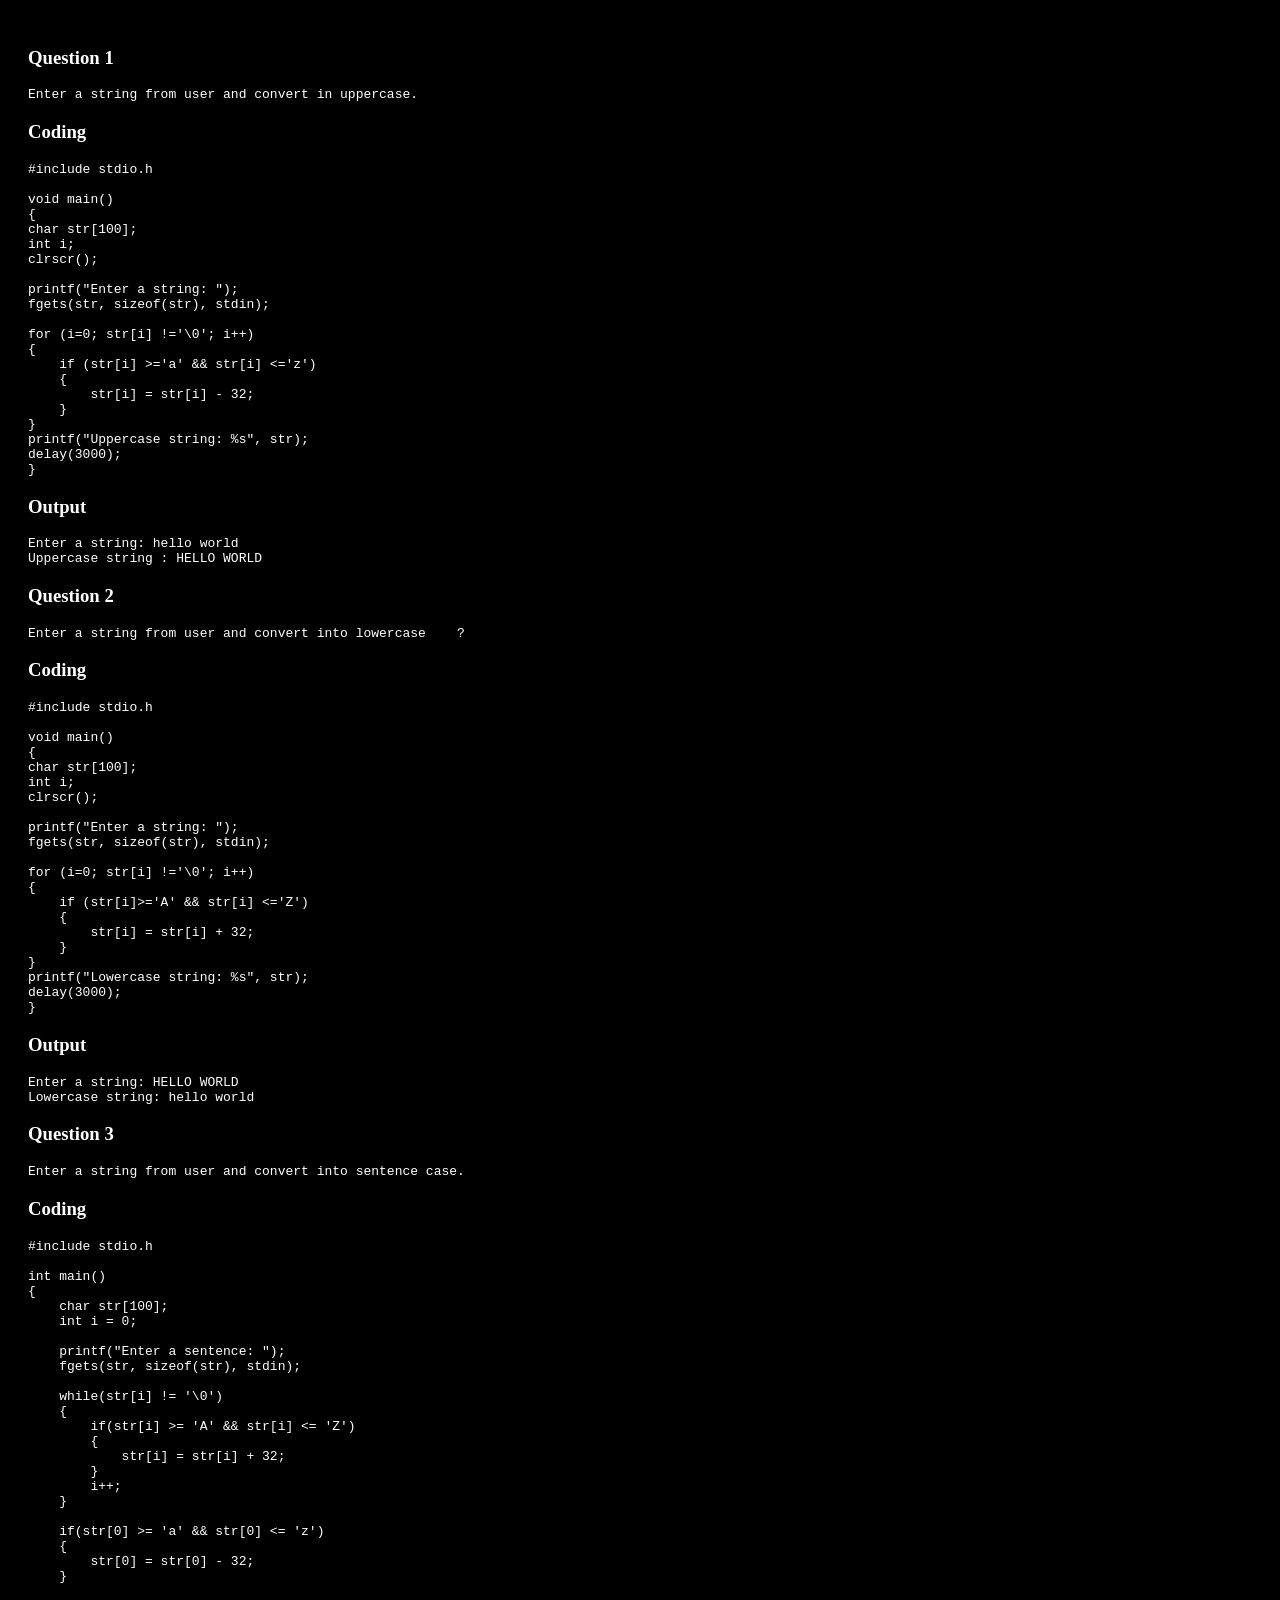
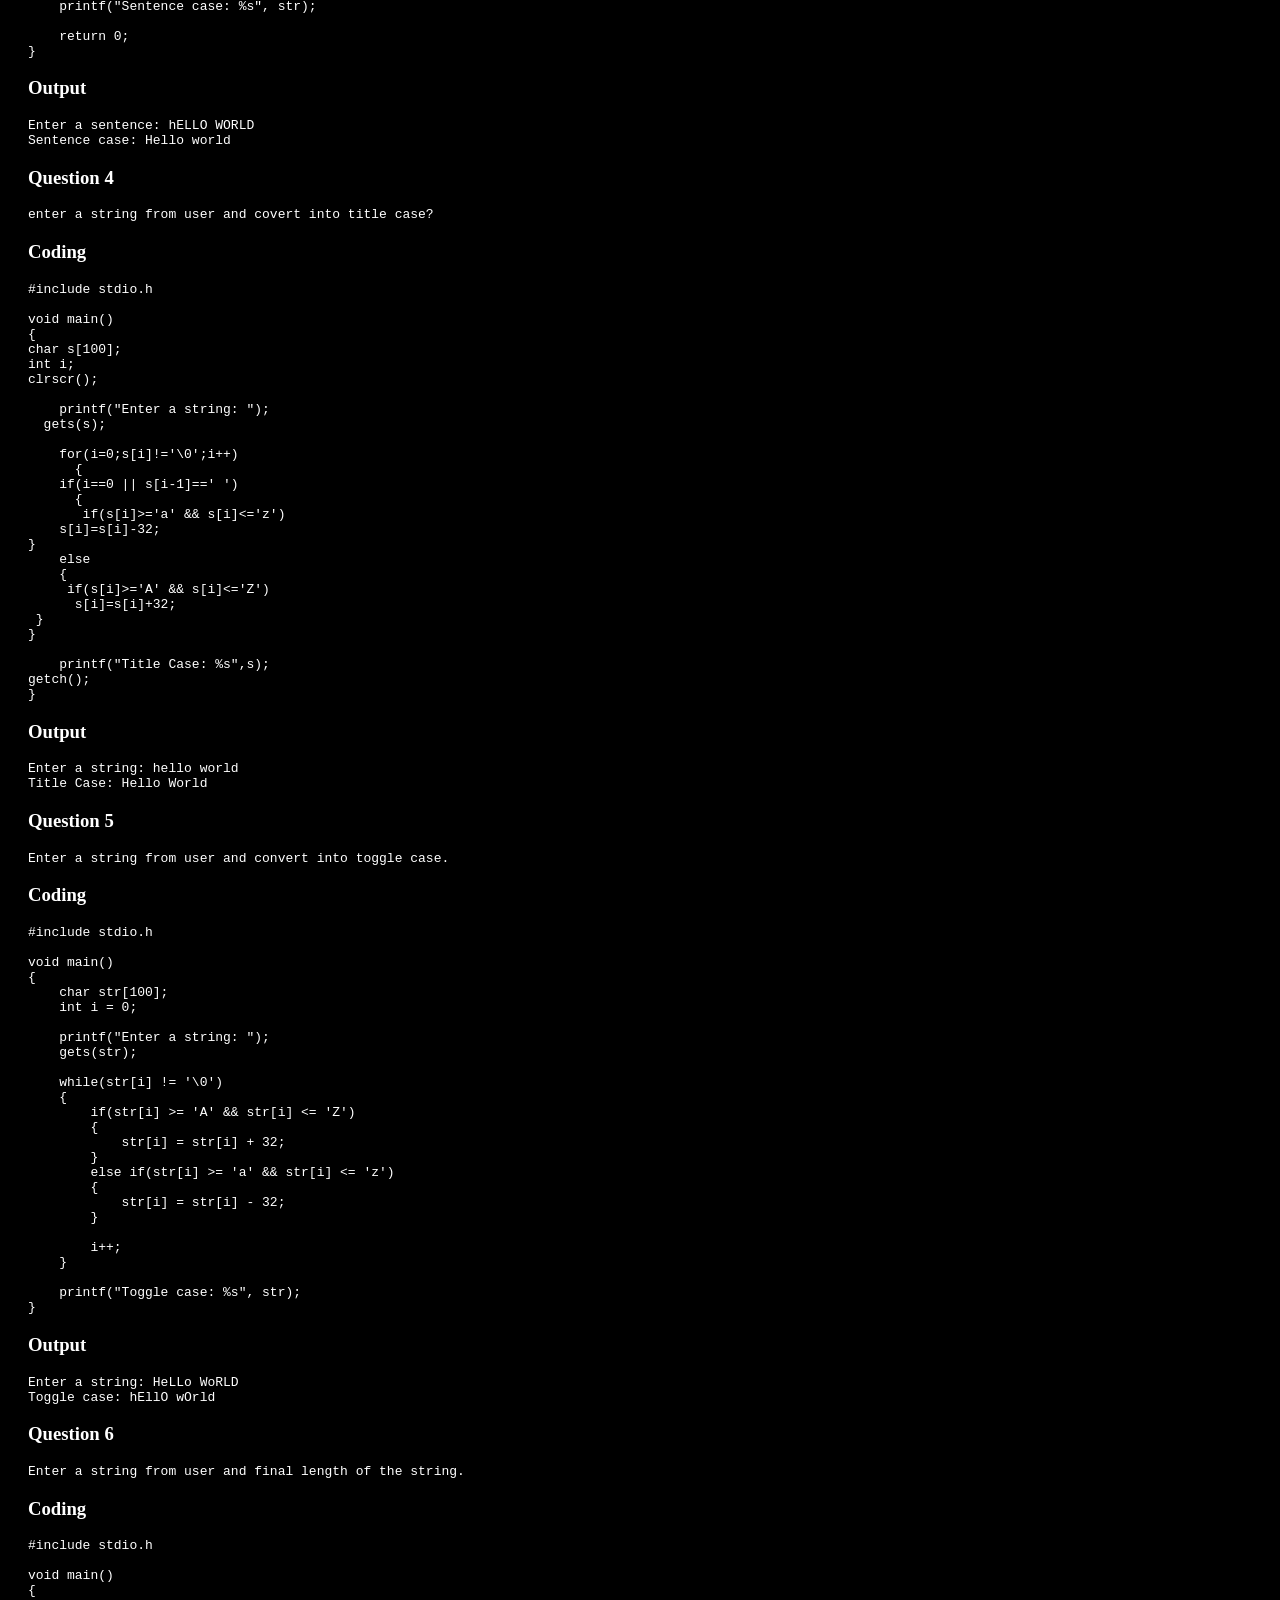
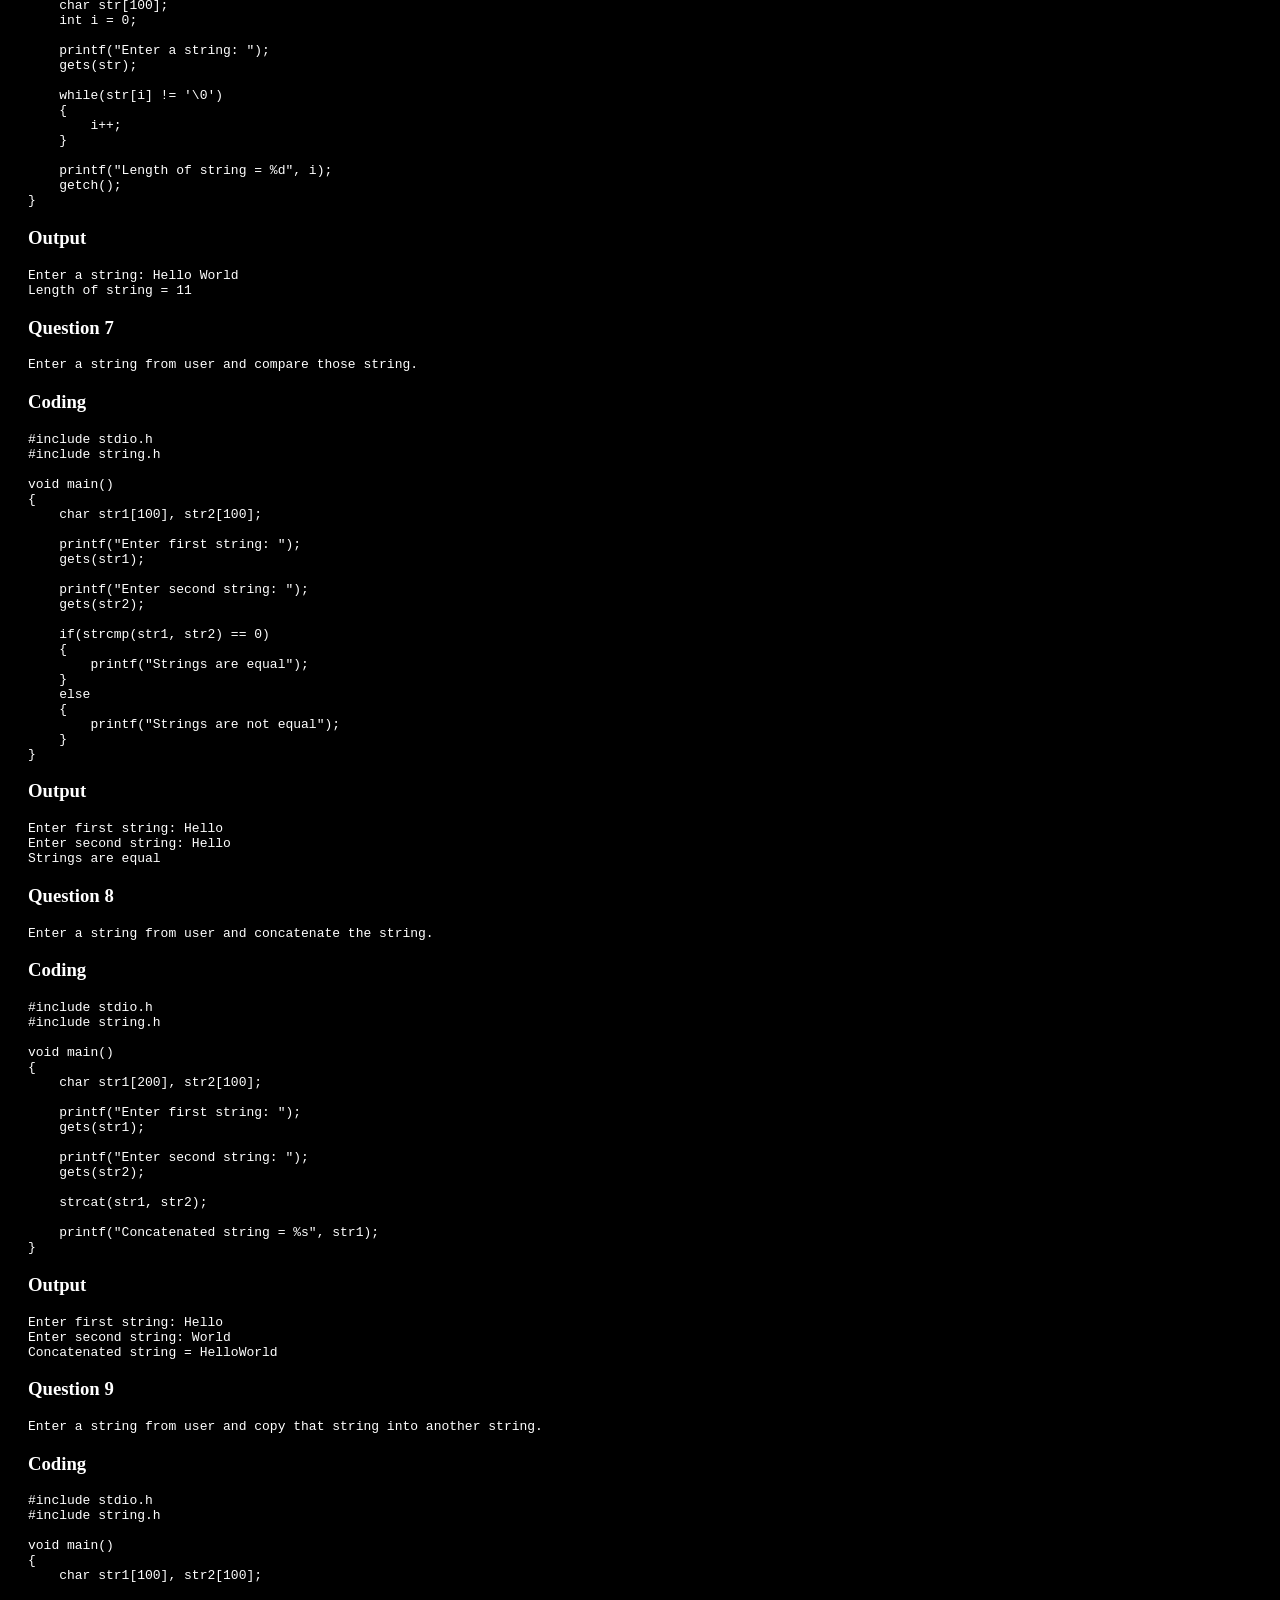
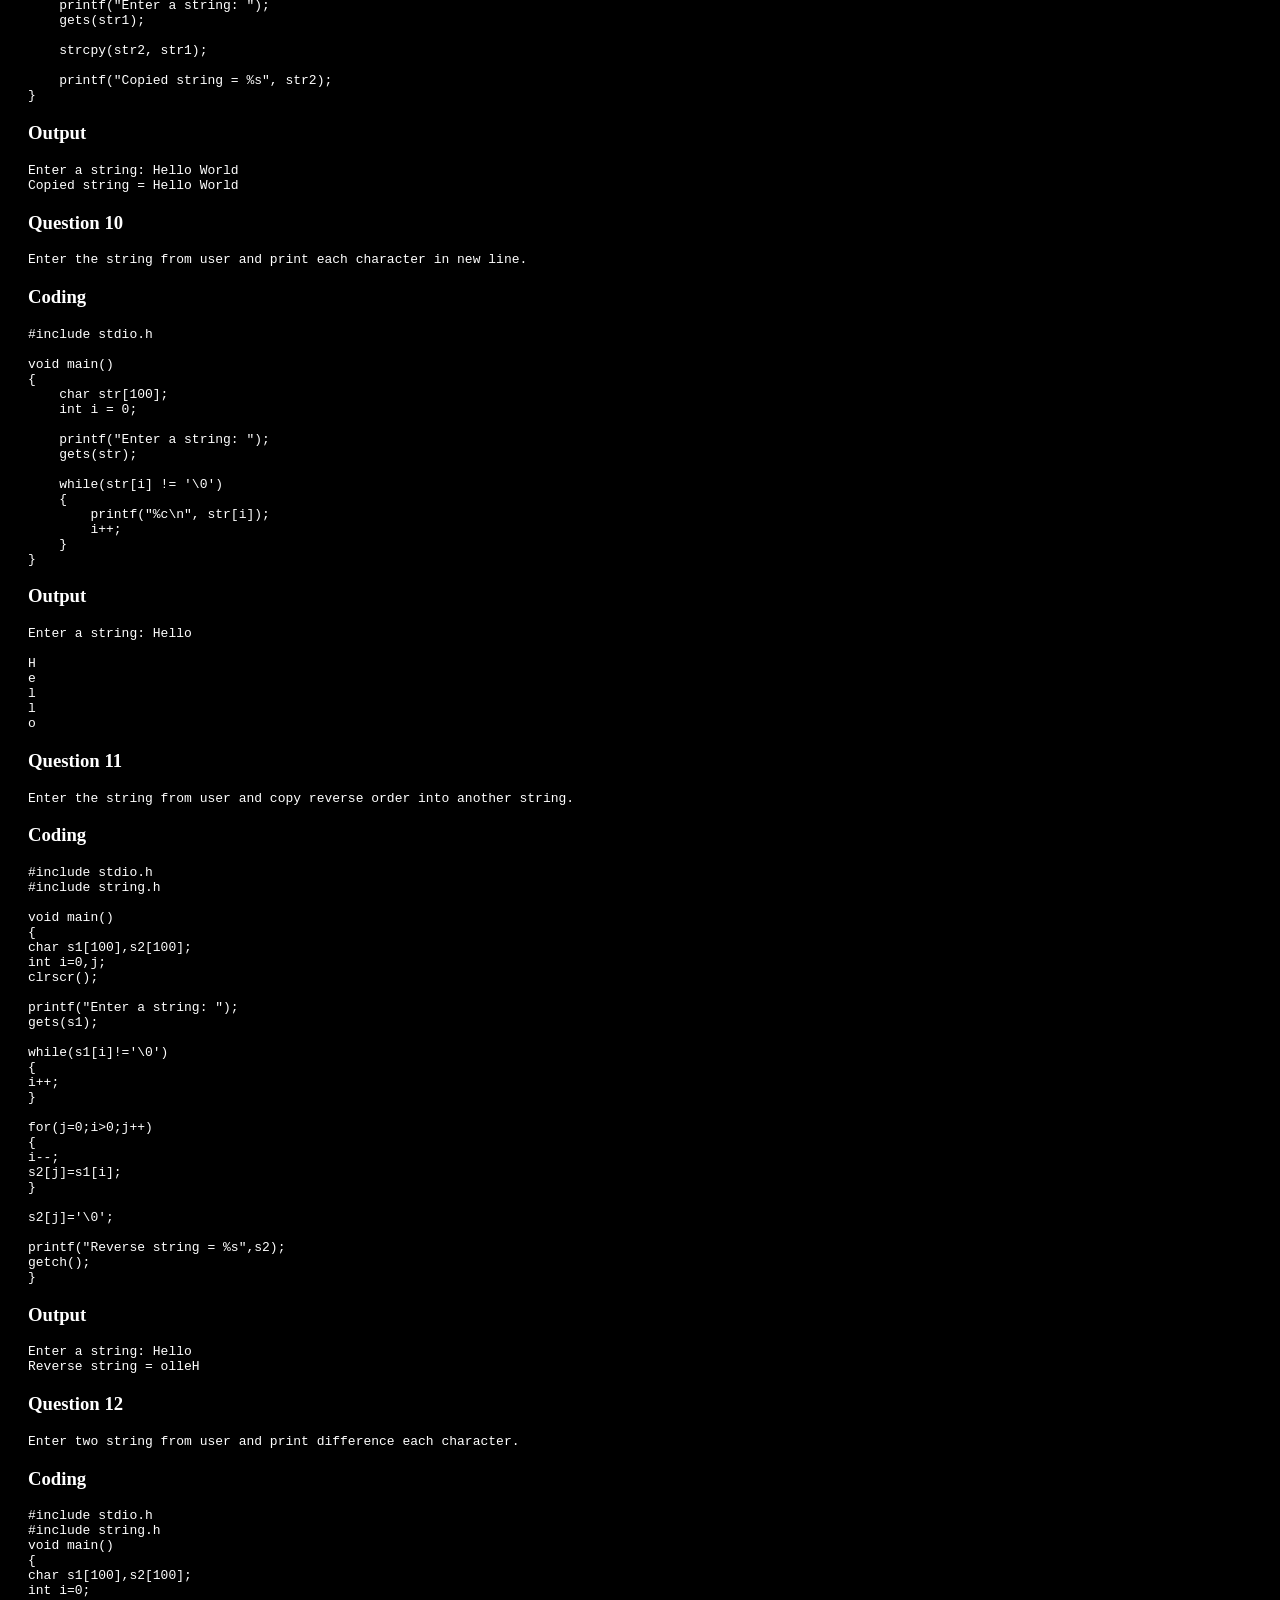
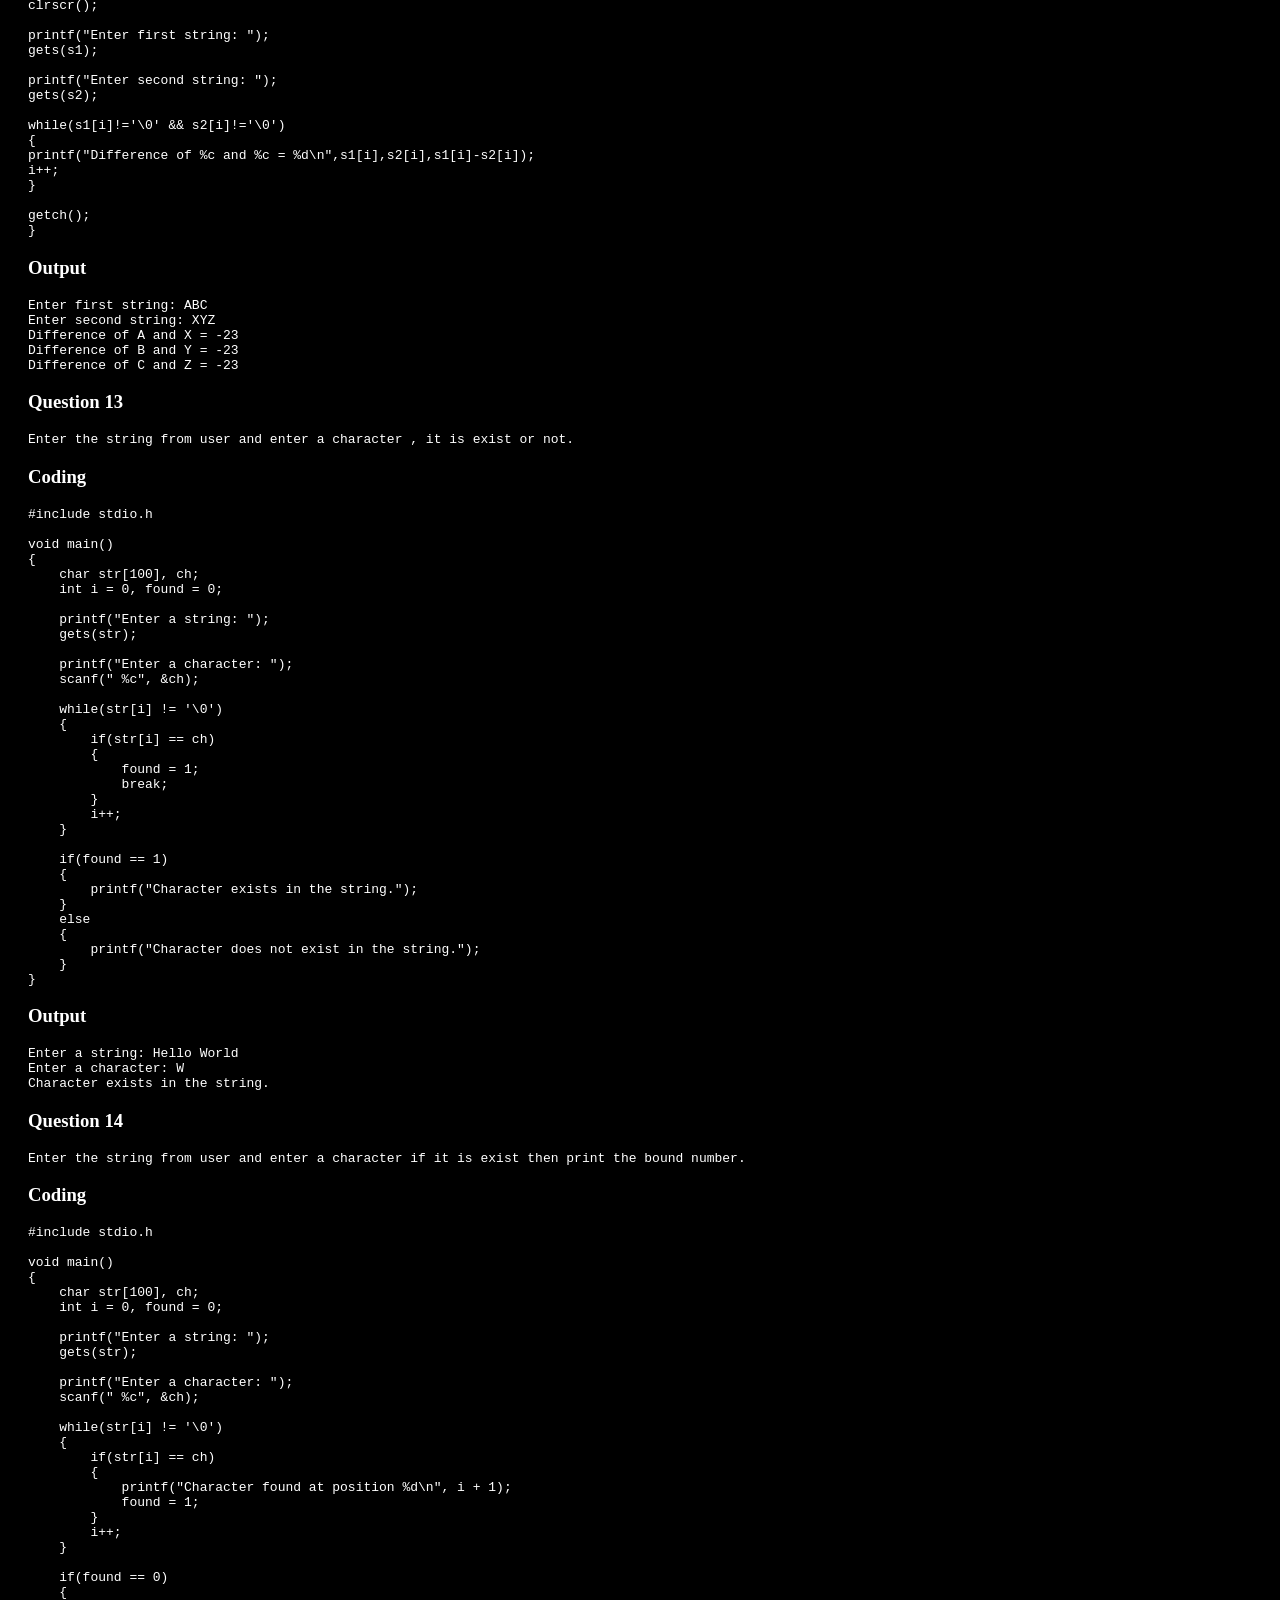
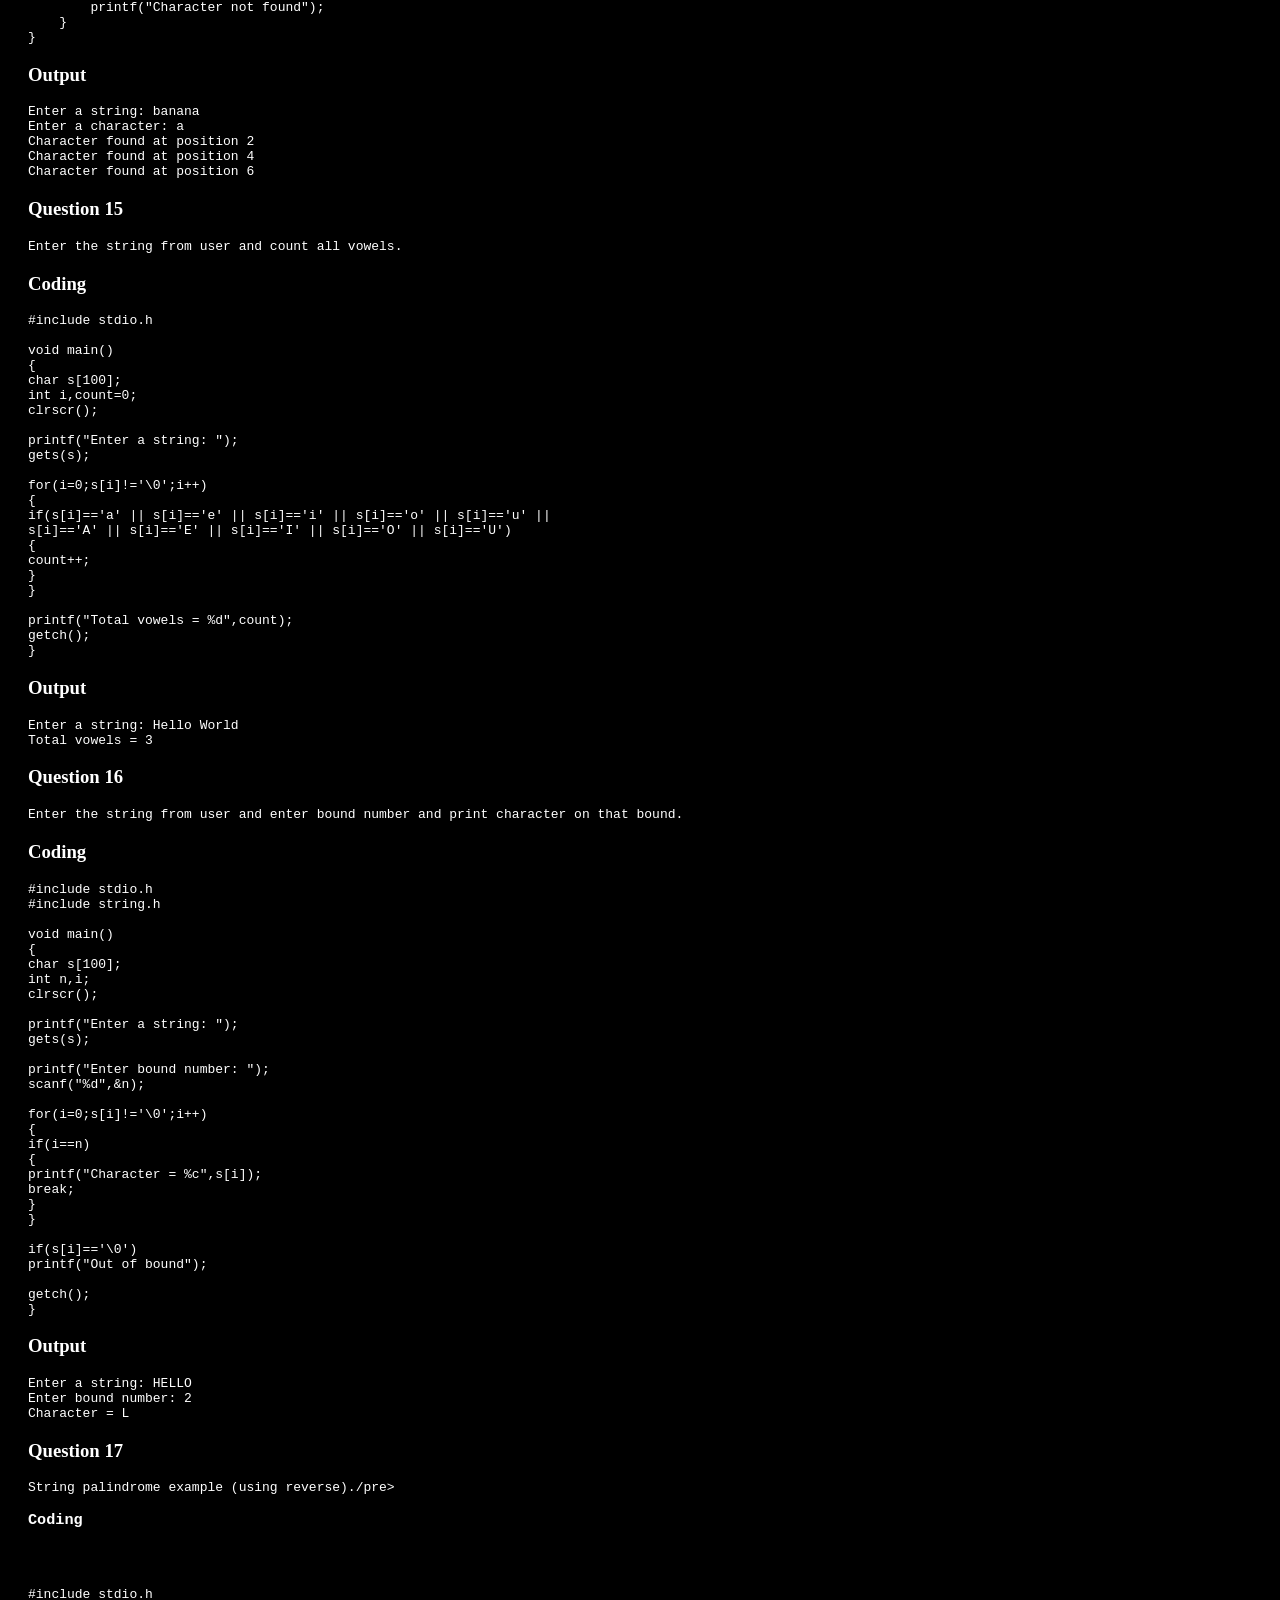
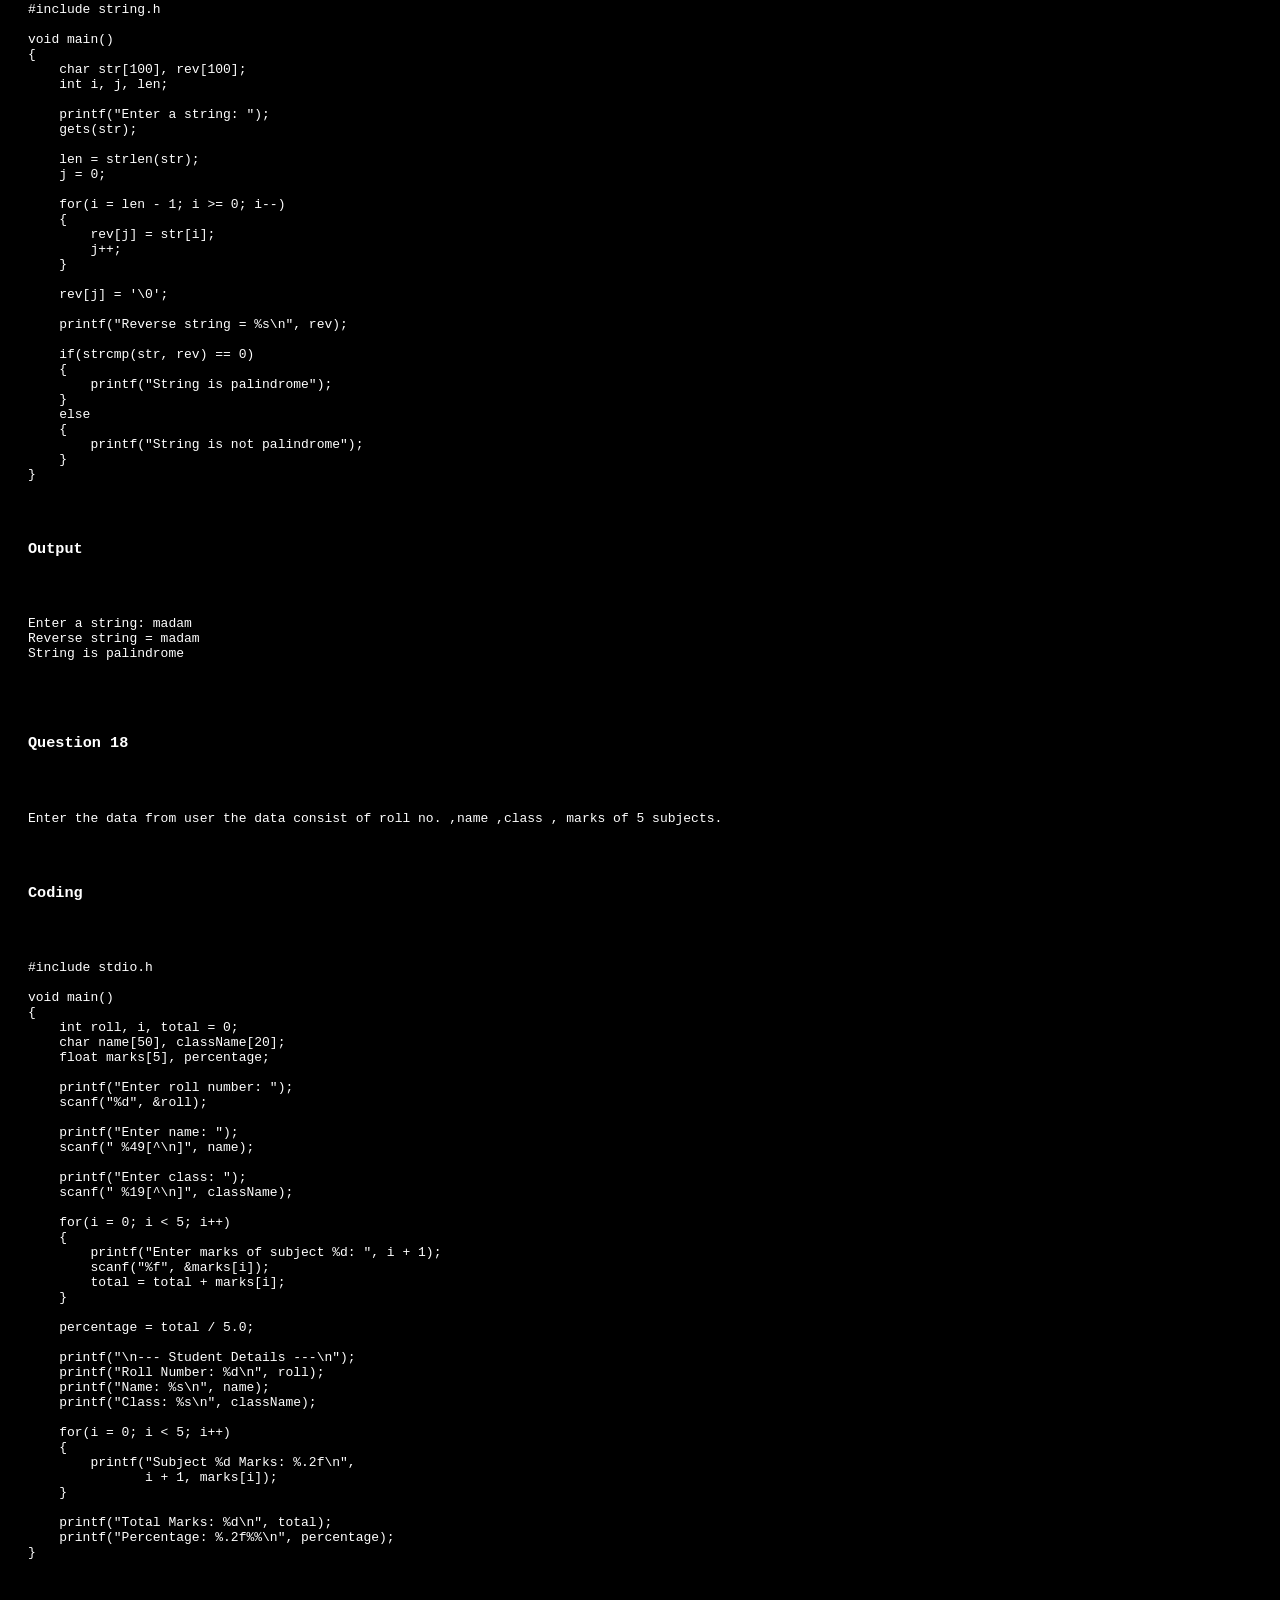
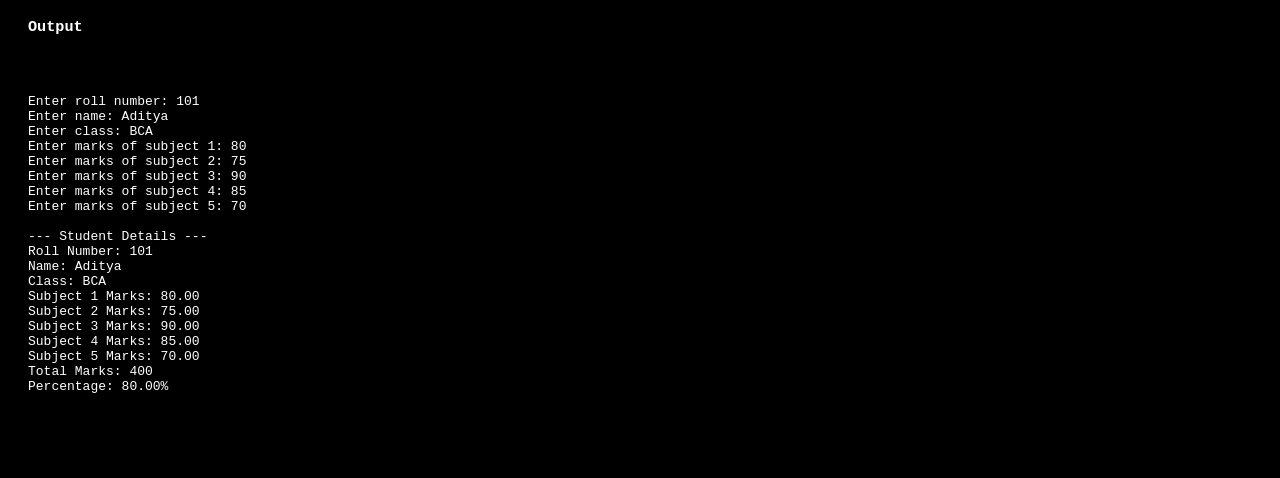
<file: questions/strings.html>
<!DOCTYPE html>
<html lang="en">
<head>
    <meta charset="UTF-8">
    <meta name="viewport" content="width=device-width, initial-scale=1.0">
    <title>Document</title>
    <link rel="stylesheet" href="../style.css">
</head>
<body>

    <h3>Question 1</h3>
    <pre>Enter a string from user and convert in uppercase.</pre>
<h3>Coding</h3>
    <pre>#include stdio.h

void main()
{
char str[100];
int i;
clrscr();

printf("Enter a string: ");
fgets(str, sizeof(str), stdin);

for (i=0; str[i] !='\0'; i++)
{
    if (str[i] >='a' && str[i] <='z')
    {
        str[i] = str[i] - 32;
    }
}
printf("Uppercase string: %s", str);
delay(3000);
}</pre>

<h3>Output</h3>
    <pre>Enter a string: hello world
Uppercase string : HELLO WORLD</pre>

<h3>Question 2</h3>
    <pre>Enter a string from user and convert into lowercase    ?</pre>

<h3>Coding</h3>
    <pre>#include stdio.h

void main()
{
char str[100];
int i;
clrscr();

printf("Enter a string: ");
fgets(str, sizeof(str), stdin);

for (i=0; str[i] !='\0'; i++)
{
    if (str[i]>='A' && str[i] <='Z')
    {
        str[i] = str[i] + 32;
    }
}
printf("Lowercase string: %s", str);
delay(3000);
}</pre>
<h3>Output</h3>
    <pre>Enter a string: HELLO WORLD
Lowercase string: hello world</pre>

<h3>Question 3</h3>
    <pre>Enter a string from user and convert into sentence case.</pre>

<h3>Coding</h3>
    <pre>#include stdio.h

int main()
{
    char str[100];
    int i = 0;

    printf("Enter a sentence: ");
    fgets(str, sizeof(str), stdin);

    while(str[i] != '\0')
    {
        if(str[i] >= 'A' && str[i] <= 'Z')
        {
            str[i] = str[i] + 32;
        }
        i++;
    }

    if(str[0] >= 'a' && str[0] <= 'z')
    {
        str[0] = str[0] - 32;
    }

    printf("Sentence case: %s", str);

    return 0;
}</pre>

<h3>Output</h3>
    <pre>Enter a sentence: hELLO WORLD
Sentence case: Hello world</pre>
<h3>Question 4</h3>
    <pre>enter a string from user and covert into title case?</pre>
 <h3>Coding</h3>
    <pre>#include stdio.h

void main()
{
char s[100];
int i;
clrscr();

    printf("Enter a string: ");
  gets(s);

    for(i=0;s[i]!='\0';i++)
      {
    if(i==0 || s[i-1]==' ')
      {  
       if(s[i]>='a' && s[i]<='z')
    s[i]=s[i]-32;
}
    else
    {
     if(s[i]>='A' && s[i]<='Z')
      s[i]=s[i]+32;
 }
}

    printf("Title Case: %s",s);
getch();
}</pre>
 <h3>Output</h3>
    <pre>Enter a string: hello world
Title Case: Hello World</pre>

<h3>Question 5</h3>
    <pre>Enter a string from user and convert into toggle case.</pre>
<h3>Coding</h3>
    <pre>#include stdio.h

void main()
{
    char str[100];
    int i = 0;

    printf("Enter a string: ");
    gets(str);

    while(str[i] != '\0')
    {
        if(str[i] >= 'A' && str[i] <= 'Z')
        {
            str[i] = str[i] + 32;
        }
        else if(str[i] >= 'a' && str[i] <= 'z')
        {
            str[i] = str[i] - 32;
        }

        i++;
    }

    printf("Toggle case: %s", str);
}</pre>

 <h3>Output</h3>
    <pre>Enter a string: HeLLo WoRLD
Toggle case: hEllO wOrld</pre>

<h3>Question 6</h3>
    <pre>Enter a string from user and final length of the string.</pre>

<h3>Coding</h3>
    <pre>#include stdio.h

void main()
{
    char str[100];
    int i = 0;

    printf("Enter a string: ");
    gets(str);

    while(str[i] != '\0')
    {
        i++;
    }

    printf("Length of string = %d", i);
    getch();
}</pre>

<h3>Output</h3>
    <pre>Enter a string: Hello World
Length of string = 11</pre>

<h3>Question 7</h3>
    <pre>Enter a string from user and compare those string.</pre>

<h3>Coding</h3>
    <pre>#include stdio.h
#include string.h

void main()
{
    char str1[100], str2[100];

    printf("Enter first string: ");
    gets(str1);

    printf("Enter second string: ");
    gets(str2);

    if(strcmp(str1, str2) == 0)
    {
        printf("Strings are equal");
    }
    else
    {
        printf("Strings are not equal");
    }
}</pre>

<h3>Output</h3>
    <pre>Enter first string: Hello
Enter second string: Hello
Strings are equal</pre>

<h3>Question 8</h3>
    <pre>Enter a string from user and concatenate the string.</pre>

<h3>Coding</h3>
    <pre>#include stdio.h
#include string.h

void main()
{
    char str1[200], str2[100];

    printf("Enter first string: ");
    gets(str1);

    printf("Enter second string: ");
    gets(str2);

    strcat(str1, str2);

    printf("Concatenated string = %s", str1);
}</pre>

 <h3>Output</h3>
    <pre>Enter first string: Hello
Enter second string: World
Concatenated string = HelloWorld</pre>

<h3>Question 9</h3>
    <pre>Enter a string from user and copy that string into another string.</pre>

<h3>Coding</h3>
    <pre>#include stdio.h
#include string.h

void main()
{
    char str1[100], str2[100];

    printf("Enter a string: ");
    gets(str1);

    strcpy(str2, str1);

    printf("Copied string = %s", str2);
}</pre>

<h3>Output</h3>
    <pre>Enter a string: Hello World
Copied string = Hello World</pre>
 <h3>Question 10</h3>
    <pre>Enter the string from user and print each character in new line.</pre>

 <h3>Coding</h3>
    <pre>#include stdio.h

void main()
{
    char str[100];
    int i = 0;

    printf("Enter a string: ");
    gets(str);

    while(str[i] != '\0')
    {
        printf("%c\n", str[i]);
        i++;
    }
}</pre>

<h3>Output</h3>
    <pre>Enter a string: Hello

H
e
l
l
o</pre>

<h3>Question 11</h3>
    <pre>Enter the string from user and copy reverse order into another string.</pre>
  <h3>Coding</h3>
    <pre>#include stdio.h
#include string.h

void main()
{
char s1[100],s2[100];
int i=0,j;
clrscr();

printf("Enter a string: ");
gets(s1);

while(s1[i]!='\0')
{
i++;
}

for(j=0;i>0;j++)
{
i--;
s2[j]=s1[i];
}

s2[j]='\0';

printf("Reverse string = %s",s2);
getch();
}</pre>

<h3>Output</h3>
    <pre>Enter a string: Hello
Reverse string = olleH</pre>


<h3>Question 12</h3>
    <pre>Enter two string from user and print difference each character.</pre>

<h3>Coding</h3>
    <pre>#include stdio.h
#include string.h
void main()
{
char s1[100],s2[100];
int i=0;
clrscr();

printf("Enter first string: ");
gets(s1);

printf("Enter second string: ");
gets(s2);

while(s1[i]!='\0' && s2[i]!='\0')
{
printf("Difference of %c and %c = %d\n",s1[i],s2[i],s1[i]-s2[i]);
i++;
}

getch();
}</pre>

<h3>Output</h3>
    <pre>Enter first string: ABC
Enter second string: XYZ
Difference of A and X = -23
Difference of B and Y = -23
Difference of C and Z = -23</pre>



    <h3>Question 13</h3>
    <pre>Enter the string from user and enter a character , it is exist or not.</pre>

<h3>Coding</h3>
    <pre>#include stdio.h

void main()
{
    char str[100], ch;
    int i = 0, found = 0;

    printf("Enter a string: ");
    gets(str);

    printf("Enter a character: ");
    scanf(" %c", &ch);

    while(str[i] != '\0')
    {
        if(str[i] == ch)
        {
            found = 1;
            break;
        }
        i++;
    }

    if(found == 1)
    {
        printf("Character exists in the string.");
    }
    else
    {
        printf("Character does not exist in the string.");
    }
}</pre>
 <h3>Output</h3>
    <pre>Enter a string: Hello World
Enter a character: W
Character exists in the string.</pre>

 <h3>Question 14</h3>
    <pre>Enter the string from user and enter a character if it is exist then print the bound number.</pre>

 <h3>Coding</h3>
    <pre>#include stdio.h

void main()
{
    char str[100], ch;
    int i = 0, found = 0;

    printf("Enter a string: ");
    gets(str);

    printf("Enter a character: ");
    scanf(" %c", &ch);

    while(str[i] != '\0')
    {
        if(str[i] == ch)
        {
            printf("Character found at position %d\n", i + 1);
            found = 1;
        }
        i++;
    }

    if(found == 0)
    {
        printf("Character not found");
    }
}</pre>
 <h3>Output</h3>
    <pre>Enter a string: banana
Enter a character: a
Character found at position 2
Character found at position 4
Character found at position 6</pre>

 <h3>Question 15</h3>
    <pre>Enter the string from user and count all vowels.</pre>

<h3>Coding</h3>
    <pre>#include stdio.h

void main()
{
char s[100];
int i,count=0;
clrscr();

printf("Enter a string: ");
gets(s);

for(i=0;s[i]!='\0';i++)
{
if(s[i]=='a' || s[i]=='e' || s[i]=='i' || s[i]=='o' || s[i]=='u' ||
s[i]=='A' || s[i]=='E' || s[i]=='I' || s[i]=='O' || s[i]=='U')
{
count++;
}
}

printf("Total vowels = %d",count);
getch();
}</pre>

<h3>Output</h3>
    <pre>Enter a string: Hello World
Total vowels = 3</pre>

<h3>Question 16</h3>
    <pre>Enter the string from user and enter bound number and print character on that bound.</pre>

<h3>Coding</h3>
    <pre>#include stdio.h
#include string.h

void main()
{
char s[100];
int n,i;
clrscr();

printf("Enter a string: ");
gets(s);

printf("Enter bound number: ");
scanf("%d",&n);

for(i=0;s[i]!='\0';i++)
{
if(i==n)
{
printf("Character = %c",s[i]);
break;
}
}

if(s[i]=='\0')
printf("Out of bound");

getch();
}</pre>

<h3>Output</h3>
    <pre>Enter a string: HELLO
Enter bound number: 2
Character = L</pre>

 <h3>Question 17</h3>
    <pre>String palindrome example (using reverse)./pre>
<h3>Coding</h3>
    <pre>#include stdio.h
#include string.h

void main()
{
    char str[100], rev[100];
    int i, j, len;

    printf("Enter a string: ");
    gets(str);

    len = strlen(str);
    j = 0;

    for(i = len - 1; i >= 0; i--)
    {
        rev[j] = str[i];
        j++;
    }

    rev[j] = '\0';

    printf("Reverse string = %s\n", rev);

    if(strcmp(str, rev) == 0)
    {
        printf("String is palindrome");
    }
    else
    {
        printf("String is not palindrome");
    }
}</pre>

<h3>Output</h3>
    <pre>Enter a string: madam
Reverse string = madam
String is palindrome</pre>

 <h3>Question 18</h3>
    <pre>Enter the data from user the data consist of roll no. ,name ,class , marks of 5 subjects.</pre>

<h3>Coding</h3>
    <pre>#include stdio.h

void main()
{
    int roll, i, total = 0;
    char name[50], className[20];
    float marks[5], percentage;

    printf("Enter roll number: ");
    scanf("%d", &roll);

    printf("Enter name: ");
    scanf(" %49[^\n]", name);

    printf("Enter class: ");
    scanf(" %19[^\n]", className);

    for(i = 0; i < 5; i++)
    {
        printf("Enter marks of subject %d: ", i + 1);
        scanf("%f", &marks[i]);
        total = total + marks[i];
    }

    percentage = total / 5.0;

    printf("\n--- Student Details ---\n");
    printf("Roll Number: %d\n", roll);
    printf("Name: %s\n", name);
    printf("Class: %s\n", className);

    for(i = 0; i < 5; i++)
    {
        printf("Subject %d Marks: %.2f\n",
               i + 1, marks[i]);
    }

    printf("Total Marks: %d\n", total);
    printf("Percentage: %.2f%%\n", percentage);
}</pre>

<h3>Output</h3>
    <pre>Enter roll number: 101
Enter name: Aditya
Enter class: BCA
Enter marks of subject 1: 80
Enter marks of subject 2: 75
Enter marks of subject 3: 90
Enter marks of subject 4: 85
Enter marks of subject 5: 70

--- Student Details ---
Roll Number: 101
Name: Aditya
Class: BCA
Subject 1 Marks: 80.00
Subject 2 Marks: 75.00
Subject 3 Marks: 90.00
Subject 4 Marks: 85.00
Subject 5 Marks: 70.00
Total Marks: 400
Percentage: 80.00%</pre>
</body>
</html>
</file>
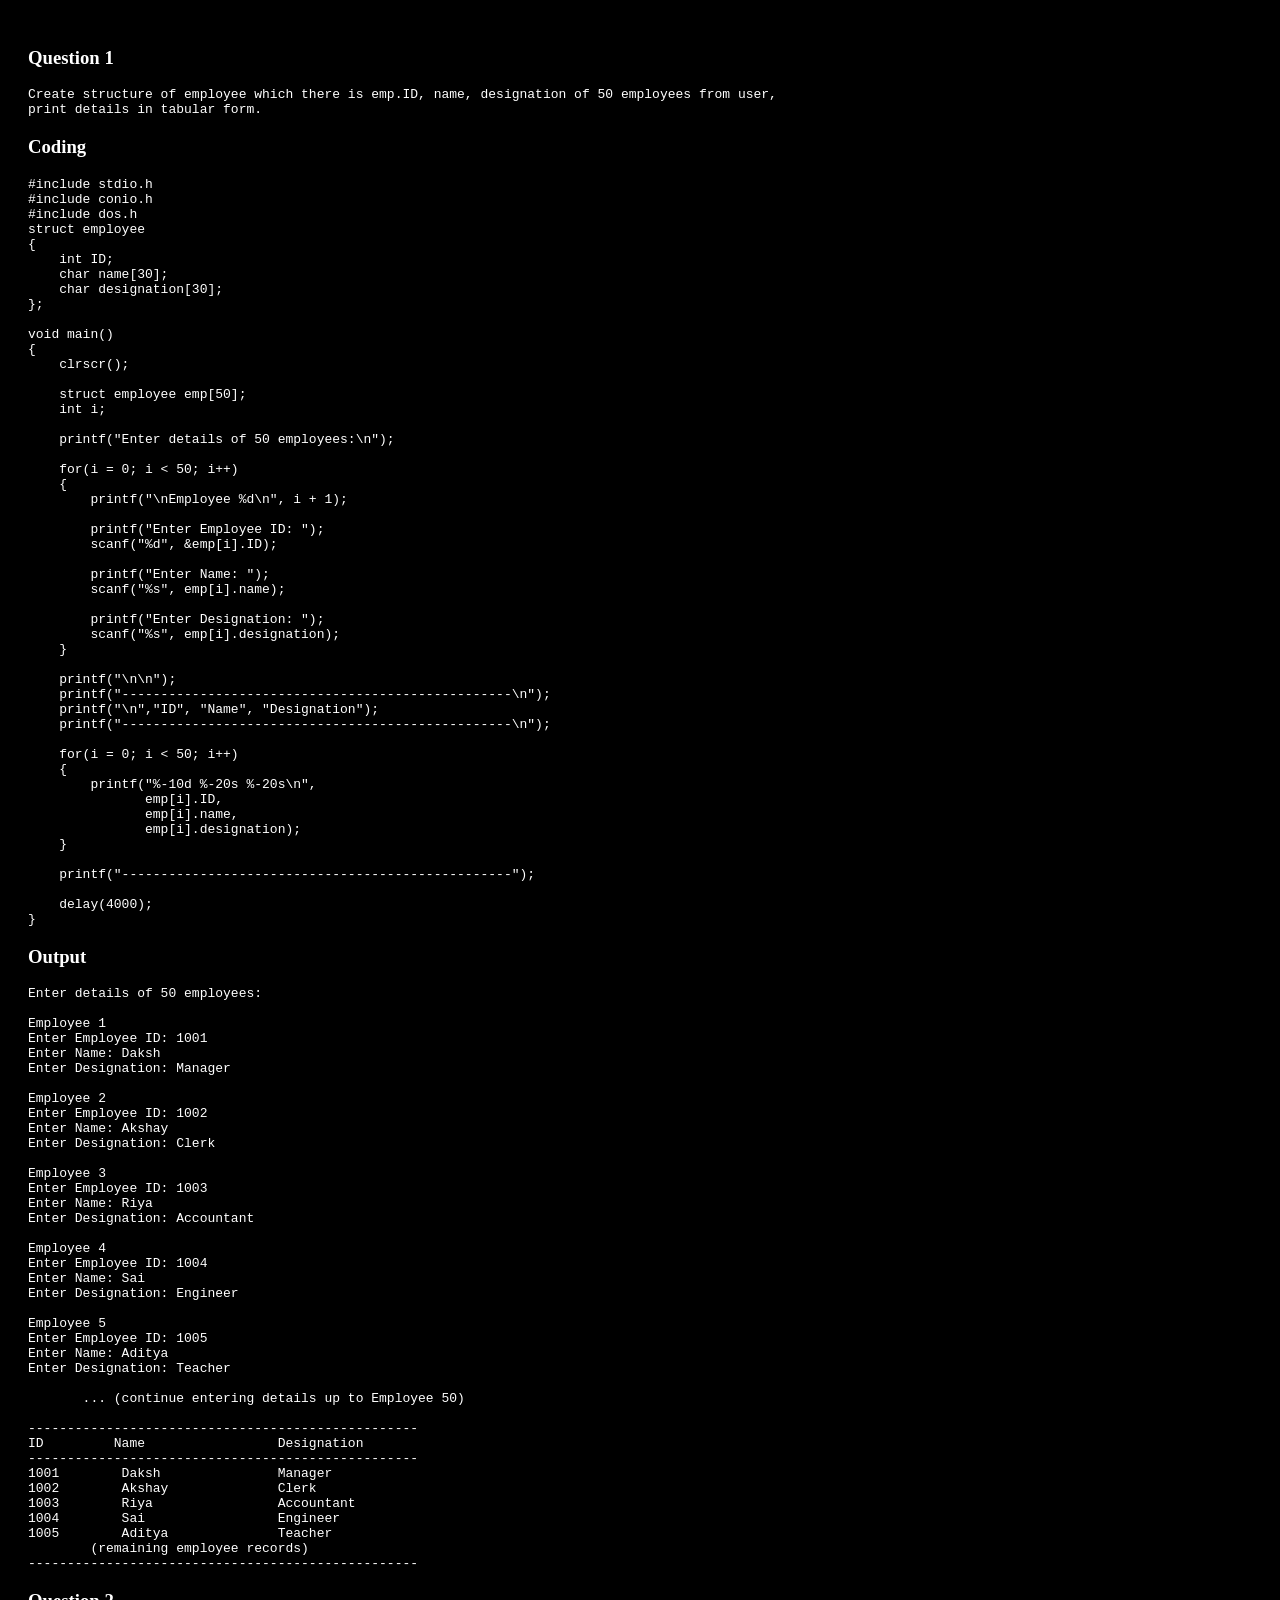
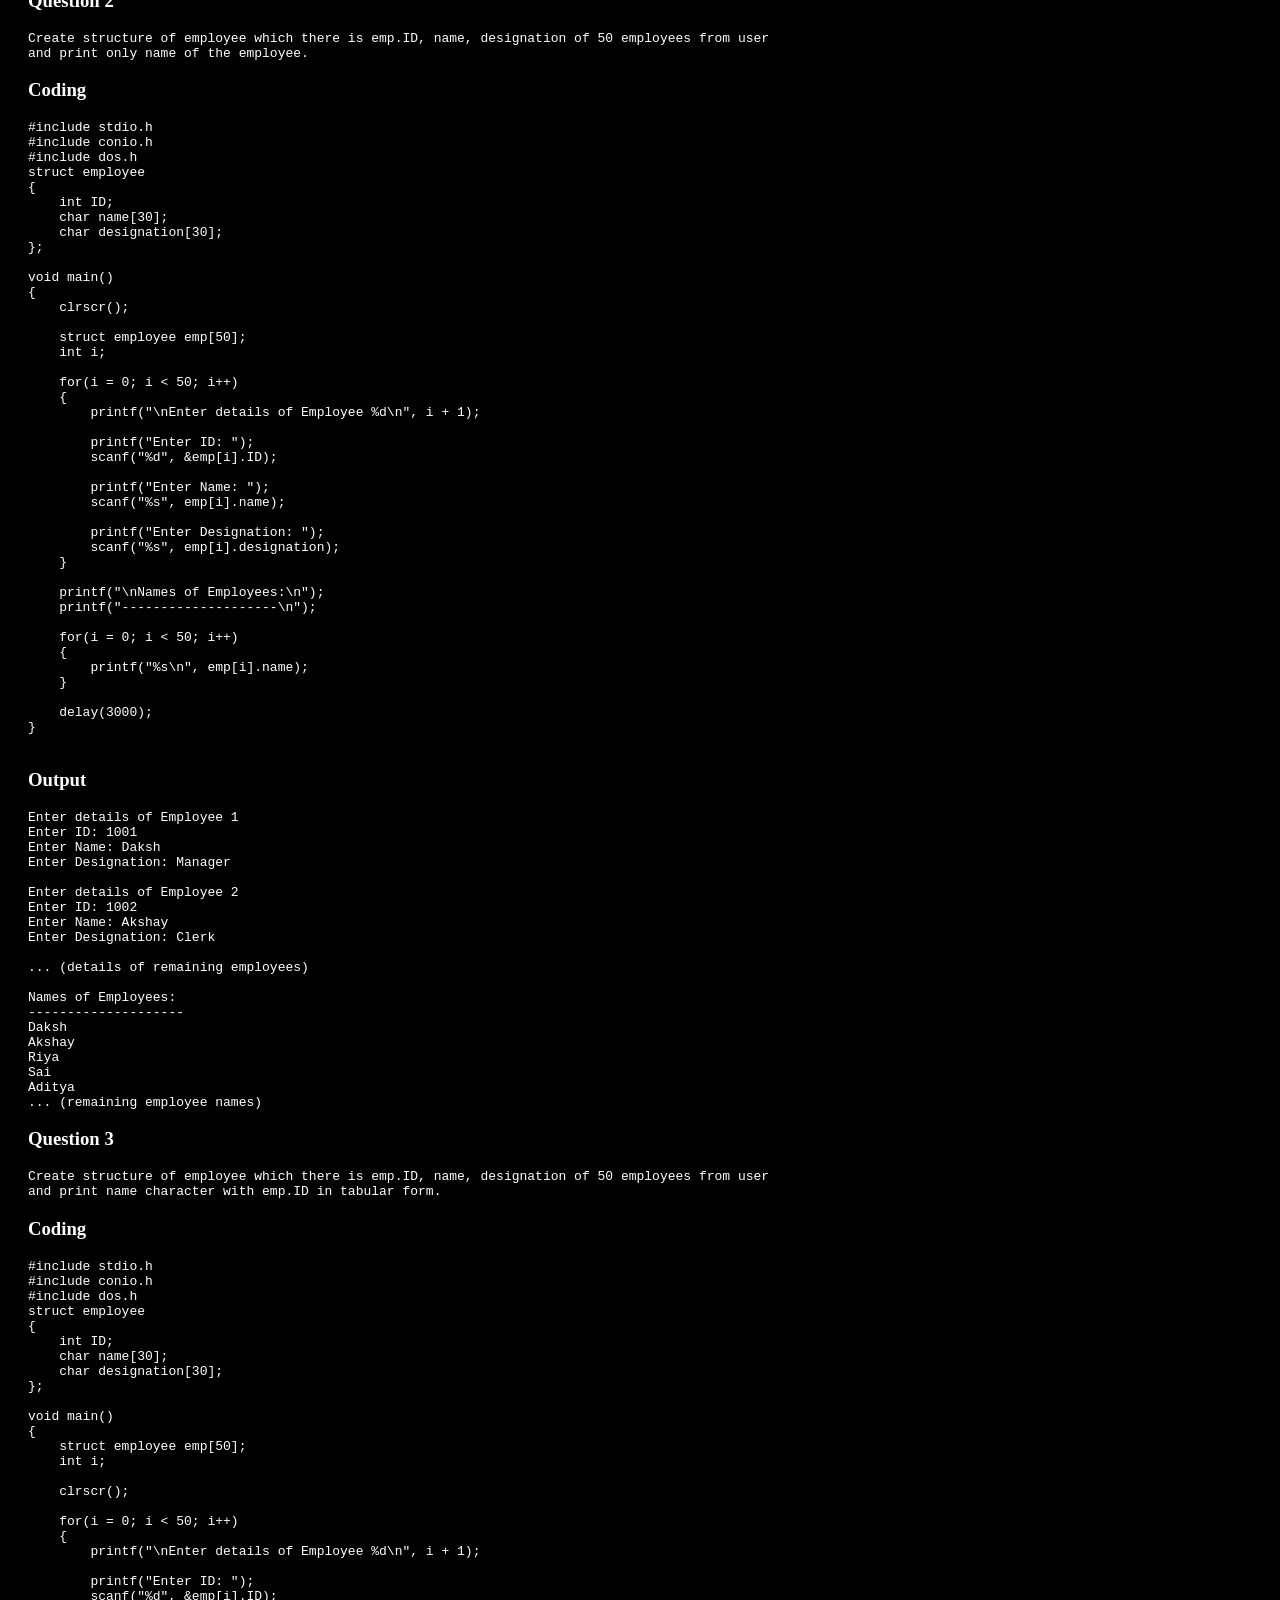
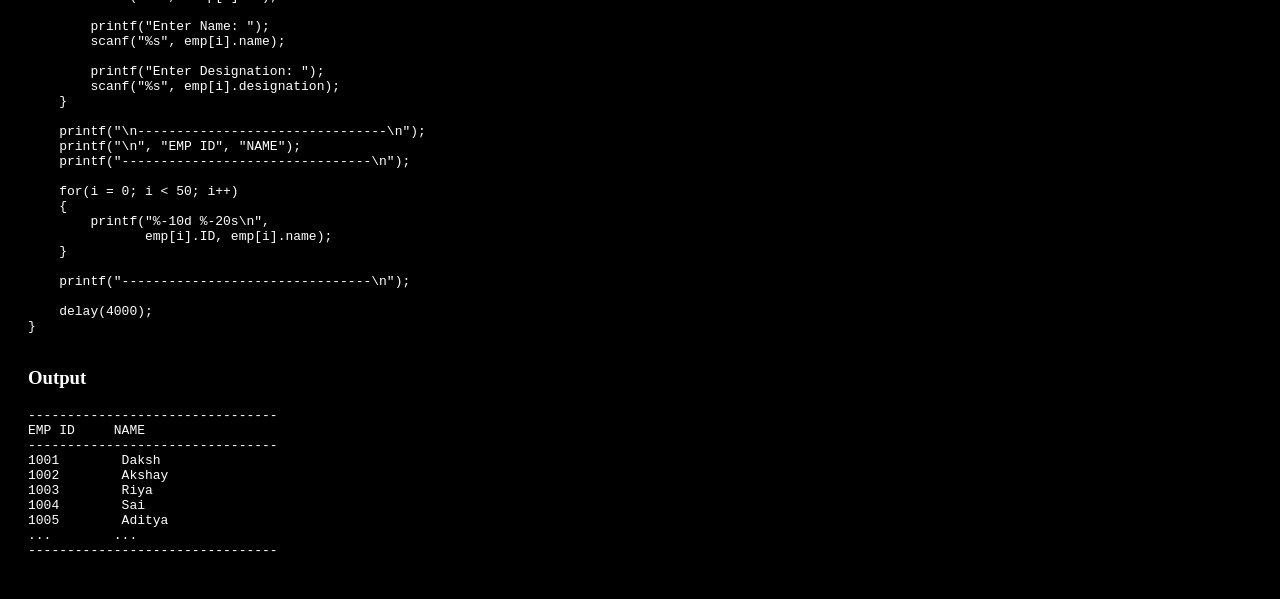
<file: questions/structures.html>
<!DOCTYPE html>
<html lang="en">
<head>
    <meta charset="UTF-8">
    <meta name="viewport" content="width=device-width, initial-scale=1.0">
    <title>Document</title>
     <link rel="stylesheet" href="../style.css">
</head>
<body>
     <h3>Question 1</h3>
    <pre>Create structure of employee which there is emp.ID, name, designation of 50 employees from user,
print details in tabular form.
</pre>
<h3>Coding</h3>
    <pre>#include stdio.h
#include conio.h
#include dos.h
struct employee
{
    int ID;
    char name[30];
    char designation[30];
};

void main()
{
    clrscr();

    struct employee emp[50];
    int i;

    printf("Enter details of 50 employees:\n");

    for(i = 0; i < 50; i++)
    {
        printf("\nEmployee %d\n", i + 1);

        printf("Enter Employee ID: ");
        scanf("%d", &emp[i].ID);

        printf("Enter Name: ");
        scanf("%s", emp[i].name);

        printf("Enter Designation: ");
        scanf("%s", emp[i].designation);
    }

    printf("\n\n");
    printf("--------------------------------------------------\n");
    printf("\n","ID", "Name", "Designation");
    printf("--------------------------------------------------\n");

    for(i = 0; i < 50; i++)
    {
        printf("%-10d %-20s %-20s\n",
               emp[i].ID,
               emp[i].name,
               emp[i].designation);
    }

    printf("--------------------------------------------------");

    delay(4000);
}
</pre>

<h3>Output</h3>
    <pre>Enter details of 50 employees:

Employee 1
Enter Employee ID: 1001
Enter Name: Daksh
Enter Designation: Manager

Employee 2
Enter Employee ID: 1002
Enter Name: Akshay
Enter Designation: Clerk

Employee 3
Enter Employee ID: 1003
Enter Name: Riya
Enter Designation: Accountant

Employee 4
Enter Employee ID: 1004
Enter Name: Sai
Enter Designation: Engineer

Employee 5
Enter Employee ID: 1005
Enter Name: Aditya
Enter Designation: Teacher

       ... (continue entering details up to Employee 50)

--------------------------------------------------
ID         Name                 Designation
--------------------------------------------------
1001        Daksh               Manager
1002        Akshay              Clerk
1003        Riya                Accountant
1004        Sai                 Engineer
1005        Aditya              Teacher
        (remaining employee records)
--------------------------------------------------
</pre>

<h3>Question 2</h3>
    <pre>Create structure of employee which there is emp.ID, name, designation of 50 employees from user
and print only name of the employee.
</pre>
<h3>Coding</h3>
    <pre>#include stdio.h
#include conio.h
#include dos.h 
struct employee
{
    int ID;
    char name[30];
    char designation[30];
};

void main()
{
    clrscr();

    struct employee emp[50];
    int i;

    for(i = 0; i < 50; i++)
    {
        printf("\nEnter details of Employee %d\n", i + 1);

        printf("Enter ID: ");
        scanf("%d", &emp[i].ID);

        printf("Enter Name: ");
        scanf("%s", emp[i].name);

        printf("Enter Designation: ");
        scanf("%s", emp[i].designation);
    }

    printf("\nNames of Employees:\n");
    printf("--------------------\n");

    for(i = 0; i < 50; i++)
    {
        printf("%s\n", emp[i].name);
    }

    delay(3000);
}
</dos>
</pre>

<h3>Output</h3>
    <pre>Enter details of Employee 1
Enter ID: 1001
Enter Name: Daksh
Enter Designation: Manager

Enter details of Employee 2
Enter ID: 1002
Enter Name: Akshay
Enter Designation: Clerk

... (details of remaining employees)

Names of Employees:
--------------------
Daksh
Akshay
Riya
Sai
Aditya
... (remaining employee names)
</pre>

<h3>Question 3</h3>
    <pre>Create structure of employee which there is emp.ID, name, designation of 50 employees from user
and print name character with emp.ID in tabular form.
</pre>
<h3>Coding</h3>
    <pre>#include stdio.h
#include conio.h
#include dos.h 
struct employee
{
    int ID;
    char name[30];
    char designation[30];
};

void main()
{
    struct employee emp[50];
    int i;

    clrscr();

    for(i = 0; i < 50; i++)
    {
        printf("\nEnter details of Employee %d\n", i + 1);

        printf("Enter ID: ");
        scanf("%d", &emp[i].ID);

        printf("Enter Name: ");
        scanf("%s", emp[i].name);

        printf("Enter Designation: ");
        scanf("%s", emp[i].designation);
    }

    printf("\n--------------------------------\n");
    printf("\n", "EMP ID", "NAME");
    printf("--------------------------------\n");

    for(i = 0; i < 50; i++)
    {
        printf("%-10d %-20s\n",
               emp[i].ID, emp[i].name);
    }

    printf("--------------------------------\n");

    delay(4000);
}   
</dos>
</pre>

<h3>Output</h3>
    <pre>--------------------------------
EMP ID     NAME
--------------------------------
1001        Daksh
1002        Akshay
1003        Riya
1004        Sai
1005        Aditya
...        ...
--------------------------------
</pre>
    
</body>
</html>
</file>
<file: style.css>
body {
    background-color: black;
    color: white;
    padding: 20px;
}
a {
    text-decoration:none;
}

a h2 {
    color:white;
}
h1{
    color:cyan;
}
</file>
